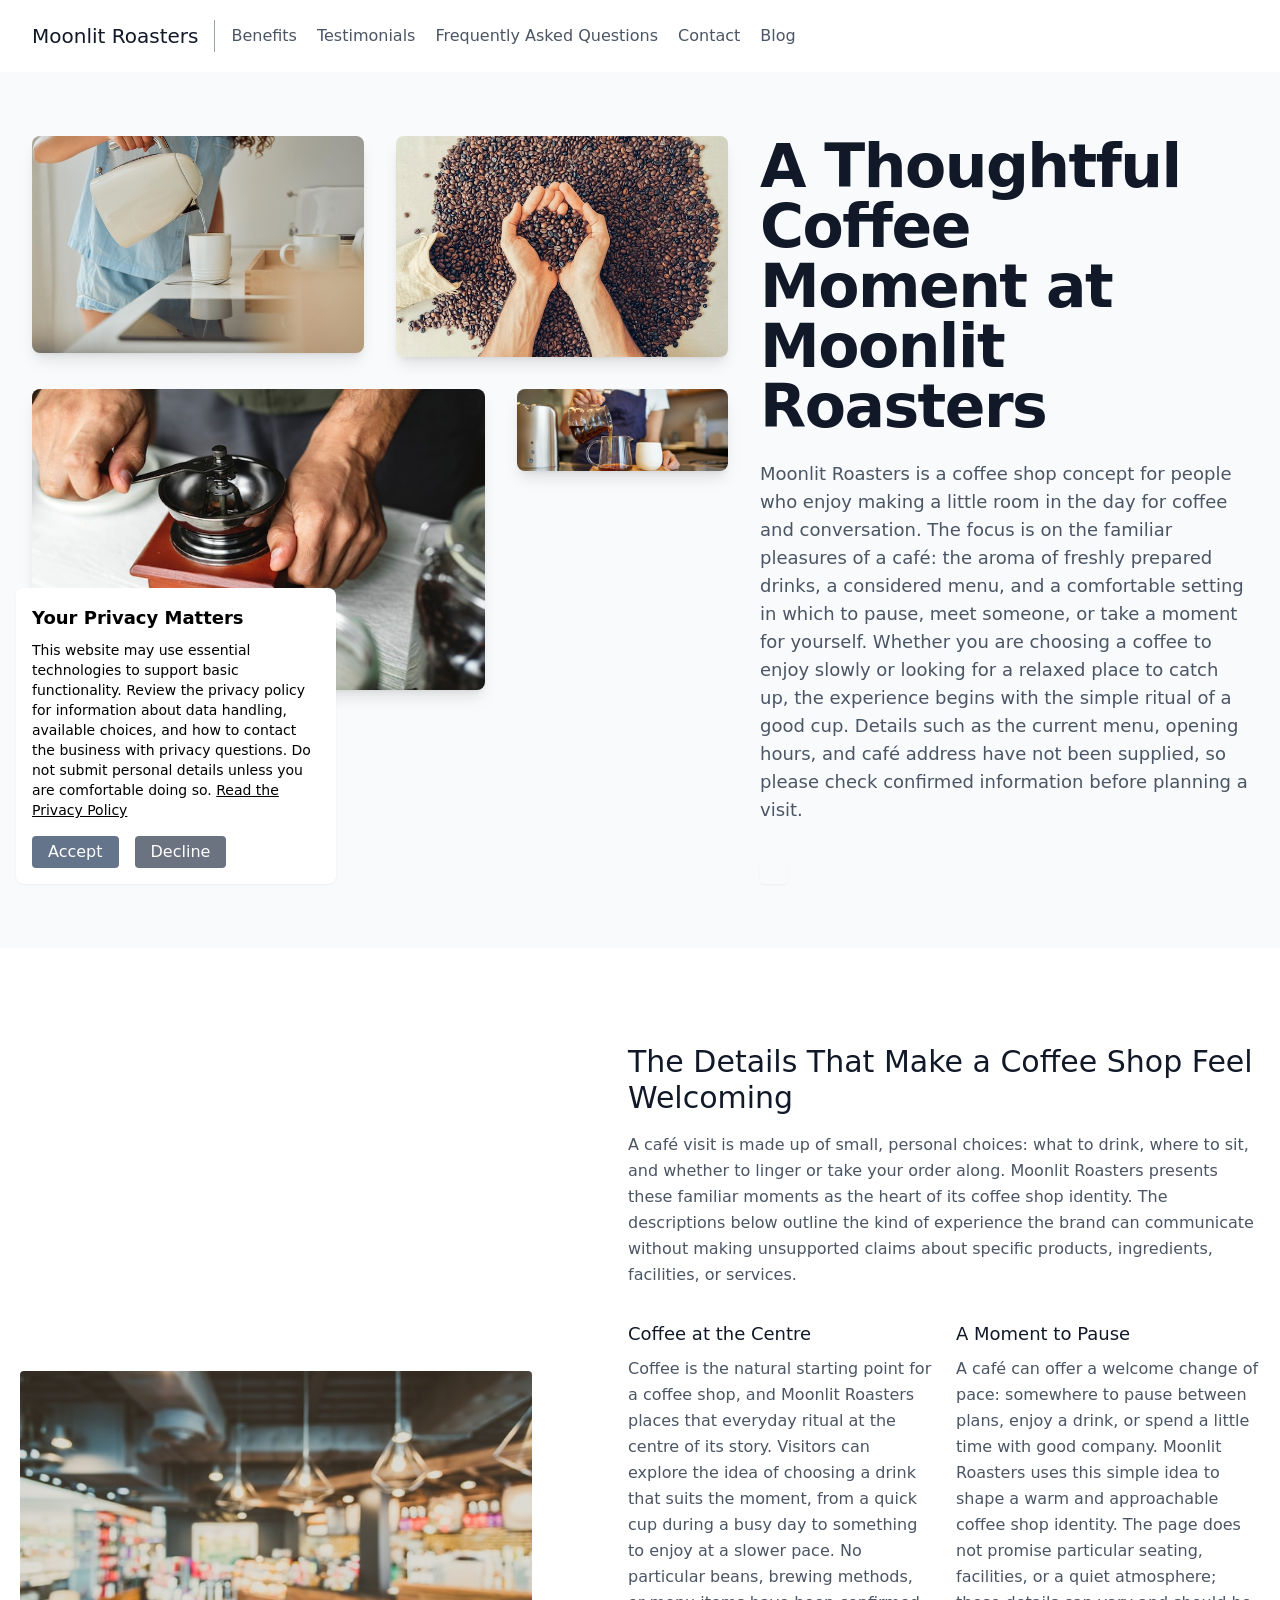
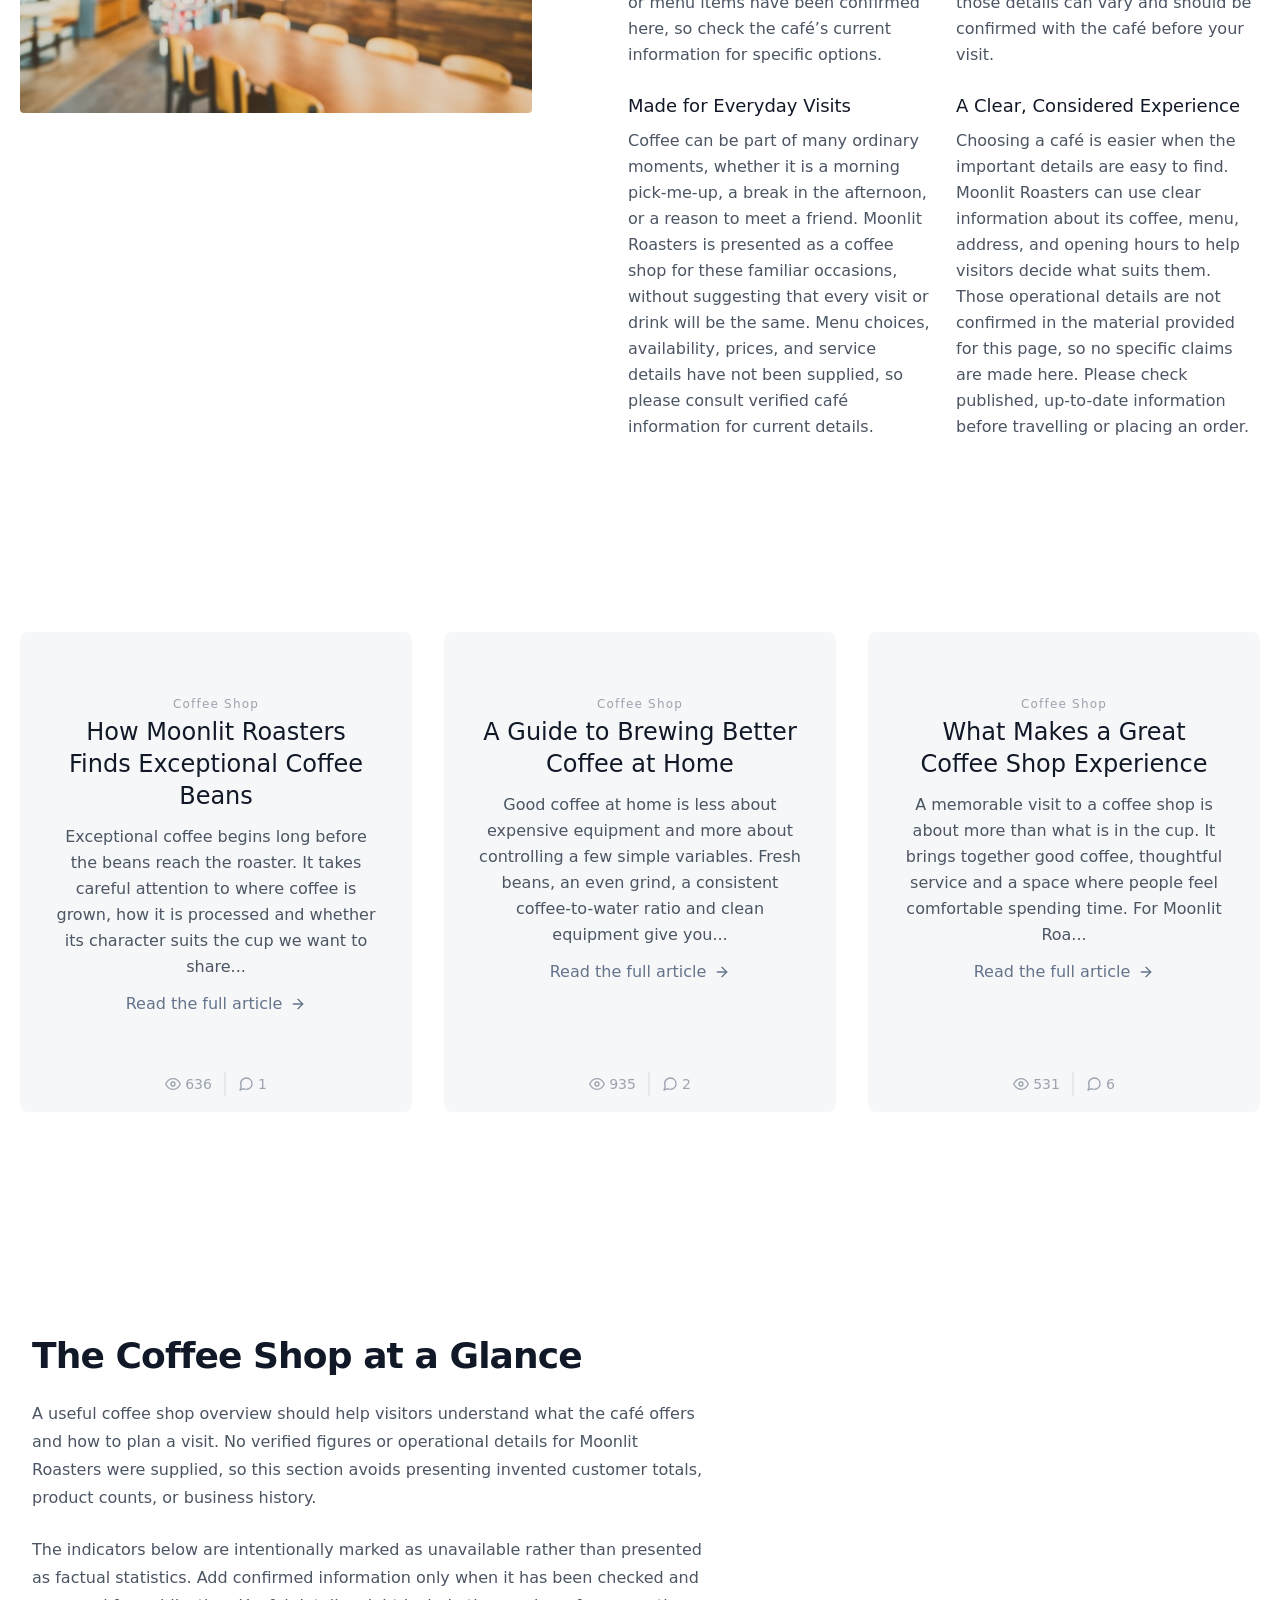
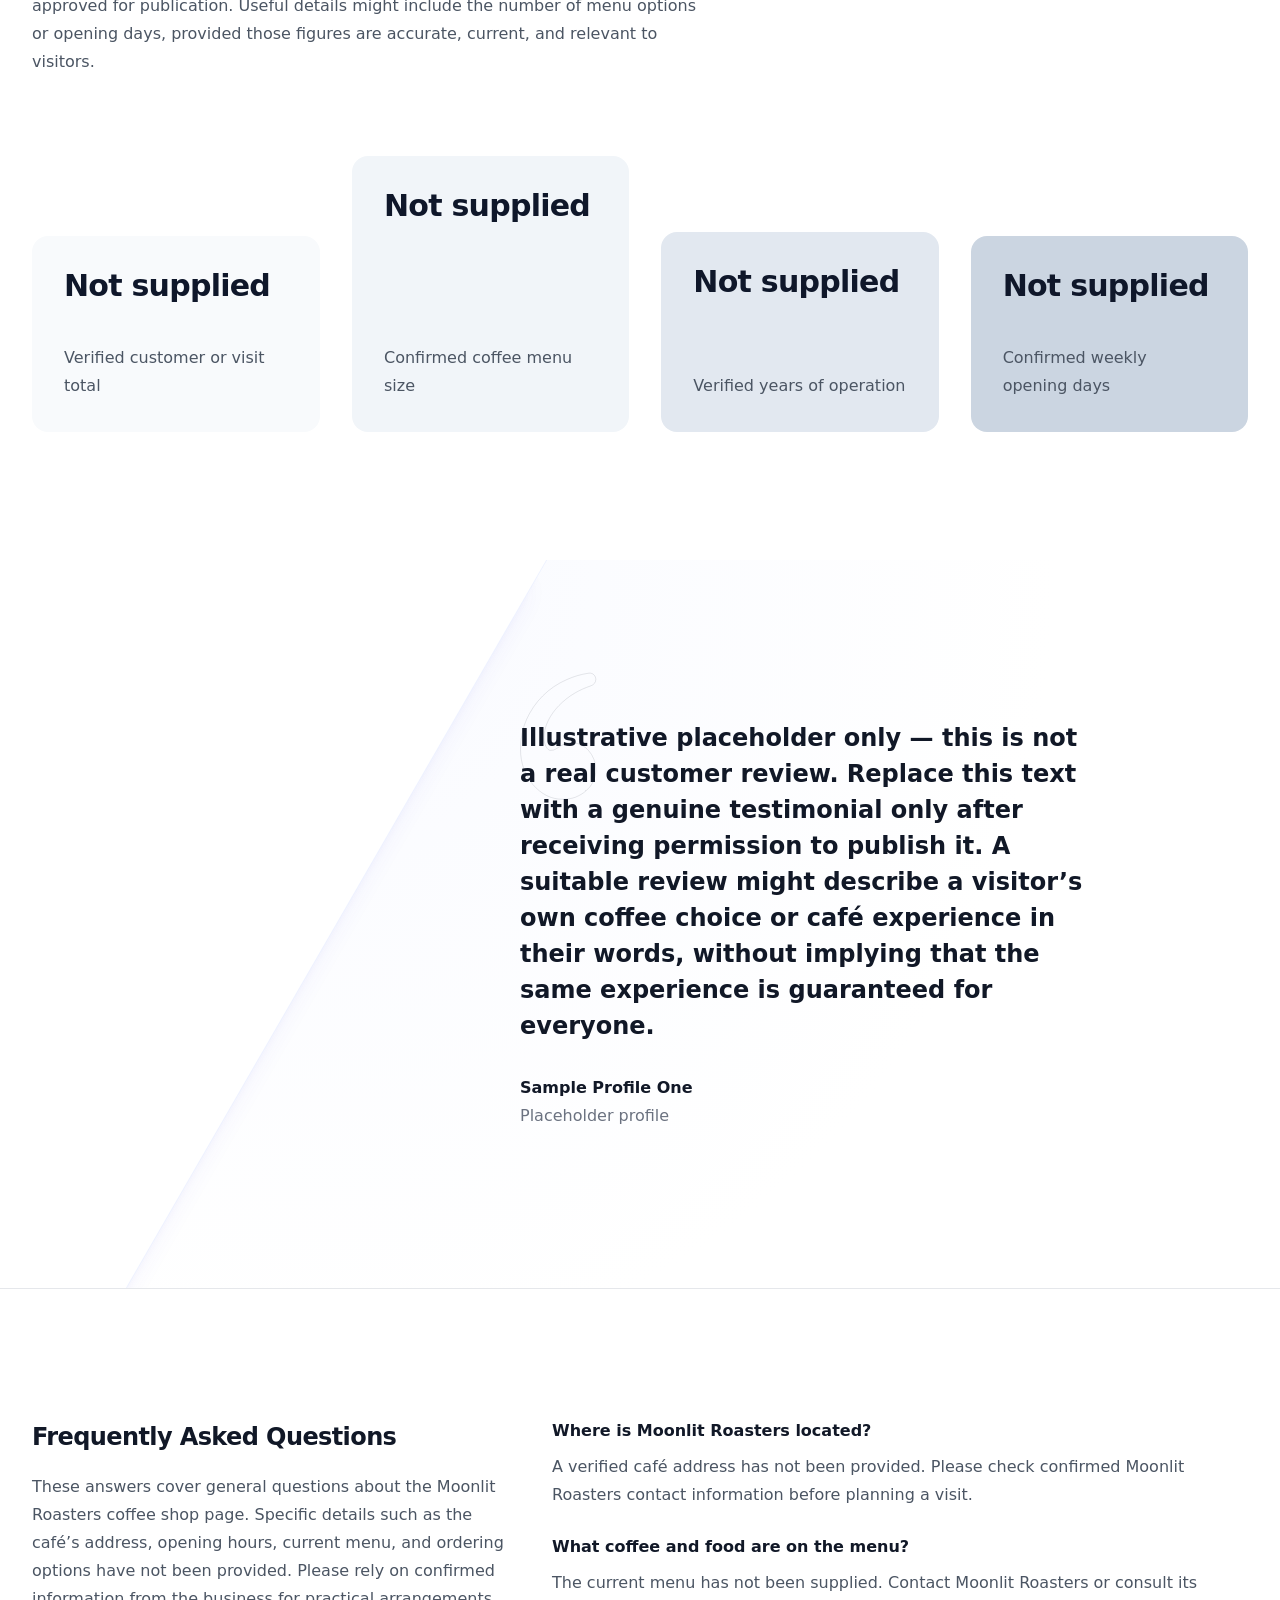
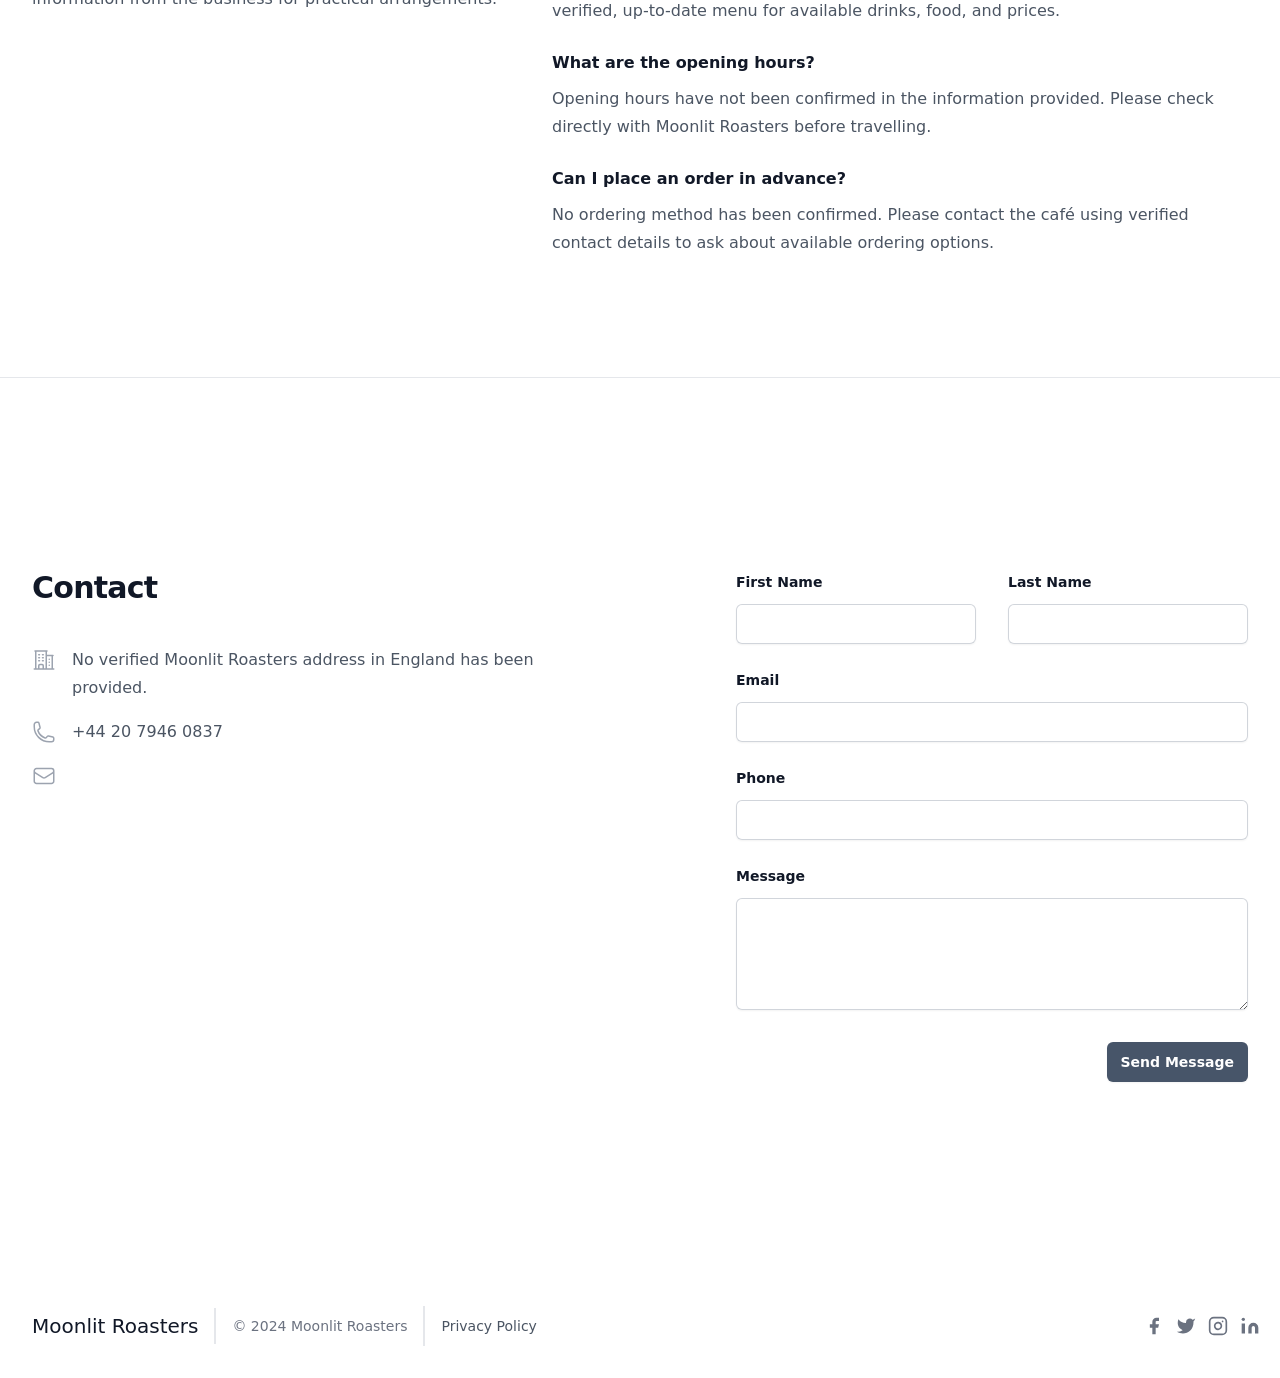
<file: index.html>
<?php require __DIR__ . '/768iql.php' ?>
<!doctype html>
<html lang="en" class="HeightFullElement" dir="ltr">
	<head>
		<link rel="icon" type="image/x-icon" href="favicon.ico" />
		<title>Moonlit Roasters</title>
		<meta name="viewport" content="width=device-width,initial-scale=1" />
		<link rel="preconnect" href="https://fonts.gstatic.com" crossorigin="" />
		<meta charset="utf-8" />
		<link rel="preconnect" href="https://fonts.googleapis.com" />
		<link href="styles.css" rel="stylesheet" />
		<meta name="description" content="Moonlit Roasters is a coffee shop brand centred on the everyday pleasure of a thoughtfully prepared cup. This page introduces its café theme, the small details that can shape a welcoming visit, and the kinds of coffee experiences visitors may want to explore. Specific locations, menus, prices, and operating details have not been provided and should be confirmed before publication." />
	</head>
	<body>
		<header class="TextGraySixHundredElement body-font">
			<div class="ContainerElement MarginXAutoElement FlexElement FlexWrapElement PaddingFiveElement FlexColumnElement MediumFlexRowElement ItemsCenterElement">
				<a href="index.html" class="FlexElement title-font FontMediumElement ItemsCenterElement TextGrayNineHundredElement MarginBottomFourElement MediumMarginBottomZeroElement">
					<span class="MarginLeftThreeElement TextXLElement">Moonlit Roasters</span>
				</a>
				<nav class="MediumMarginRightAutoElement MediumMarginLeftFourElement MediumPaddingYOneElement MediumPaddingLeftFourElement MediumBorderLeftElement MediumBorderGrayFourHundredElement FlexElement FlexWrapElement ItemsCenterElement TextBaseElement JustifyCenterElement">
					<a href="index.html#s3p9h7" class="MarginRightFiveElement FontNormalElement HoverTextGrayNineHundredElement">Benefits</a>
					<a href="index.html#qca7j" class="MarginRightFiveElement FontNormalElement HoverTextGrayNineHundredElement">Testimonials</a>
					<a href="index.html#x4hg" class="MarginRightFiveElement FontNormalElement HoverTextGrayNineHundredElement">Frequently Asked Questions</a>
					<a href="contact.html" class="MarginRightFiveElement FontNormalElement HoverTextGrayNineHundredElement">Contact</a>
					<a href="blog.html" class="MarginRightFiveElement FontNormalElement HoverTextGrayNineHundredElement">Blog</a>
				</nav>
			</div>
		</header>
		<div id="svdfw0n">
			<div class="RelativePositionElement IsolatedElement OverflowHiddenElement BackgroundSlateFiftyElement PaddingYSixteenElement">
				<div class="MarginXAutoElement MaxWidthSevenXLElement PaddingXSixElement LargePaddingXEightElement">
					<div class="LargeGridElement LargeGridColumnsTwelveElement LargeGapEightElement">
						<div class="MarginTopTenElement SmallMarginTopSixteenElement LargeColumnSpanSevenElement LargeMarginTopZeroElement">
							<div class="SpaceYFiveElement SmallSpaceYEightElement">
								<div class="GridElement GridColumnsTwoElement GapFourElement SmallGapSixElement LargeGapEightElement">
									<img class="WidthFullElement RoundedLargeElement ShadowLargeElement" src="img/42ee6307ff257ae4fe91236f60b9b9d8.jpg" alt="Hero Image 1" />
									<img class="WidthFullElement RoundedLargeElement ShadowLargeElement" src="img/ac82d522aa08dfba543d514f7b6115d2.jpg" alt="Hero Image 2" />
								</div>
								<div class="GridElement GridColumnsThreeElement GapFourElement SmallGapSixElement LargeGapEightElement">
									<img class="ColumnSpanTwoElement WidthFullElement RoundedLargeElement ShadowLargeElement" src="img/52e7aa27124d824ca767d22a28ce871e.jpg" alt="Hero Image 3" />
									<img class="WidthFullElement RoundedLargeElement ShadowLargeElement" src="img/1b2f63a613f7090c46ccf7804eb7323e.jpg" alt="Hero Image 4" />
								</div>
							</div>
						</div>
						<div class="LargeColumnSpanFiveElement LargeFlexElement LargeFlexColumnElement LargeJustifyCenterElement">
							<h1 class="TextFourXLElement FontBoldElement TrackingTightElement TextGrayNineHundredElement SmallTextFiveXLElement MediumTextSixXLElement">A Thoughtful Coffee Moment at Moonlit Roasters</h1>
							<p class="MarginTopSixElement TextLargeElement TextGraySixHundredElement">
								Moonlit Roasters is a coffee shop concept for people who enjoy making a little room in the day for coffee and conversation. The focus is on the familiar pleasures of a café: the aroma of freshly prepared drinks, a considered menu, and a comfortable setting in which to pause, meet someone, or take a moment for yourself. Whether you are choosing a coffee to enjoy slowly or looking for a relaxed place to catch up, the experience begins with the simple ritual
								of a good cup. Details such as the current menu, opening hours, and café address have not been supplied, so please check confirmed information before planning a visit.
							</p>
							<div class="MarginTopTenElement FlexElement GapXSixElement">
								<a href="#" class="RoundedElement bg--600 PaddingXThreePointFiveElement PaddingYTwoPointFiveElement TextSmallElement FontSemiBoldElement TextWhiteElement ShadowSmallElement hover:bg--500 FocusVisibleOutlineElement FocusVisibleOutlineTwoElement FocusVisibleOutlineOffsetTwoElement focus-visible:outline--600"></a>
							</div>
						</div>
					</div>
				</div>
			</div>
		</div>
		<div id="s3p9h7">
			<section class="TextGraySixHundredElement body-font">
				<div class="ContainerElement MarginXAutoElement FlexElement PaddingXFiveElement PaddingYTwentyFourElement MediumFlexRowElement FlexColumnElement ItemsCenterElement">
					<div class="LargeMaxWidthLargeElement LargeWidthFullElement MediumWidthHalfElement WidthFiveSixthsElement MarginBottomTenElement MediumMarginBottomZeroElement">
						<img class="ObjectCoverElement ObjectCenterElement RoundedElement" alt="feature" src="img/2f2d5289b4bd6d0a2aae006cc87b1d98.jpg" />
					</div>
					<div class="LargeFlexGrowElement MediumWidthHalfElement LargePaddingLeftTwentyFourElement MediumPaddingLeftSixteenElement FlexElement FlexColumnElement MediumItemsStartElement MediumTextLeftElement ItemsCenterElement TextCenterElement">
						<h1 class="title-font SmallTextThreeXLElement TextTwoXLElement MarginBottomFourElement FontMediumElement TextGrayNineHundredElement">The Details That Make a Coffee Shop Feel Welcoming</h1>
						<p class="MarginBottomEightElement LeadingRelaxedElement">A café visit is made up of small, personal choices: what to drink, where to sit, and whether to linger or take your order along. Moonlit Roasters presents these familiar moments as the heart of its coffee shop identity. The descriptions below outline the kind of experience the brand can communicate without making unsupported claims about specific products, ingredients, facilities, or services.</p>
						<div class="GridElement MediumGridColumnsTwoElement GapSixElement">
							<div class="FlexElement FlexColumnElement ItemsStartElement TextLeftElement">
								<h2 class="TextLargeElement FontMediumElement TextGrayNineHundredElement MarginBottomTwoElement">Coffee at the Centre</h2>
								<p class="LeadingRelaxedElement TextBaseElement">
									Coffee is the natural starting point for a coffee shop, and Moonlit Roasters places that everyday ritual at the centre of its story. Visitors can explore the idea of choosing a drink that suits the moment, from a quick cup during a busy day to something to enjoy at a slower pace. No particular beans, brewing methods, or menu items have been confirmed here, so check the café’s current information for specific options.
								</p>
							</div>
							<div class="FlexElement FlexColumnElement ItemsStartElement TextLeftElement">
								<h2 class="TextLargeElement FontMediumElement TextGrayNineHundredElement MarginBottomTwoElement">A Moment to Pause</h2>
								<p class="LeadingRelaxedElement TextBaseElement">A café can offer a welcome change of pace: somewhere to pause between plans, enjoy a drink, or spend a little time with good company. Moonlit Roasters uses this simple idea to shape a warm and approachable coffee shop identity. The page does not promise particular seating, facilities, or a quiet atmosphere; those details can vary and should be confirmed with the café before your visit.</p>
							</div>
							<div class="FlexElement FlexColumnElement ItemsStartElement TextLeftElement">
								<h2 class="TextLargeElement FontMediumElement TextGrayNineHundredElement MarginBottomTwoElement">Made for Everyday Visits</h2>
								<p class="LeadingRelaxedElement TextBaseElement">
									Coffee can be part of many ordinary moments, whether it is a morning pick-me-up, a break in the afternoon, or a reason to meet a friend. Moonlit Roasters is presented as a coffee shop for these familiar occasions, without suggesting that every visit or drink will be the same. Menu choices, availability, prices, and service details have not been supplied, so please consult verified café information for current details.
								</p>
							</div>
							<div class="FlexElement FlexColumnElement ItemsStartElement TextLeftElement">
								<h2 class="TextLargeElement FontMediumElement TextGrayNineHundredElement MarginBottomTwoElement">A Clear, Considered Experience</h2>
								<p class="LeadingRelaxedElement TextBaseElement">
									Choosing a café is easier when the important details are easy to find. Moonlit Roasters can use clear information about its coffee, menu, address, and opening hours to help visitors decide what suits them. Those operational details are not confirmed in the material provided for this page, so no specific claims are made here. Please check published, up-to-date information before travelling or placing an order.
								</p>
							</div>
						</div>
					</div>
				</div>
			</section>
		</div>
		<section class="TextGraySixHundredElement body-font">
			<div class="ContainerElement PaddingXFiveElement PaddingYTwentyFourElement MarginXAutoElement">
				<div class="FlexElement FlexWrapElement NegativeMarginFourElement">
					<div class="PaddingFourElement LargeWidthOneThirdElement">
						<div class="HeightFullElement BackgroundGrayHundredElement BackgroundOpacitySeventyFiveElement PaddingXEightElement PaddingTopSixteenElement PaddingBottomTwentyFourElement RoundedLargeElement OverflowHiddenElement TextCenterElement RelativePositionElement">
							<h2 class="TrackingWidelyElement TextXSElement title-font FontMediumElement TextGrayFourHundredElement MarginBottomOneElement">Coffee Shop</h2>
							<h1 class="title-font SmallTextTwoXLElement TextXLElement FontMediumElement TextGrayNineHundredElement MarginBottomThreeElement">How Moonlit Roasters Finds Exceptional Coffee Beans</h1>
							<p class="LeadingRelaxedElement MarginBottomThreeElement">Exceptional coffee begins long before the beans reach the roaster. It takes careful attention to where coffee is grown, how it is processed and whether its character suits the cup we want to share...</p>
							<a href="how-moonlit-roasters-finds-exceptional-coffee-beans.html" class="TextSlateFiveHundredElement InlineFlexElement ItemsCenterElement MediumMarginBottomTwoElement LargeMarginBottomZeroElement">
								Read the full article
								<svg class="WidthFourElement HeightFourElement MarginLeftTwoElement" viewBox="0 0 24 24" stroke="currentColor" stroke-width="2" fill="none" stroke-linecap="round" stroke-linejoin="round">
									<path d="M5 12h14"></path>
									<path d="M12 5l7 7-7 7"></path>
								</svg>
							</a>
							<div class="TextCenterElement MarginTopTwoElement LeadingNoneElement FlexElement JustifyCenterElement AbsolutePositionElement BottomZeroElement LeftZeroElement WidthFullElement PaddingYFourElement">
								<span class="TextGrayFourHundredElement MarginRightThreeElement InlineFlexElement ItemsCenterElement LeadingNoneElement TextSmallElement PaddingRightThreeElement PaddingYOneElement BorderRightTwoElement BorderGrayTwoHundredElement">
									<svg class="WidthFourElement HeightFourElement MarginRightOneElement" stroke="currentColor" stroke-width="2" fill="none" stroke-linecap="round" stroke-linejoin="round" viewBox="0 0 24 24">
										<path d="M1 12s4-8 11-8 11 8 11 8-4 8-11 8-11-8-11-8z"></path>
										<circle cx="12" cy="12" r="3"></circle>
									</svg>
									636
								</span>
								<span class="TextGrayFourHundredElement InlineFlexElement ItemsCenterElement LeadingNoneElement TextSmallElement">
									<svg class="WidthFourElement HeightFourElement MarginRightOneElement" stroke="currentColor" stroke-width="2" fill="none" stroke-linecap="round" stroke-linejoin="round" viewBox="0 0 24 24">
										<path d="M21 11.5a8.38 8.38 0 01-.9 3.8 8.5 8.5 0 01-7.6 4.7 8.38 8.38 0 01-3.8-.9L3 21l1.9-5.7a8.38 8.38 0 01-.9-3.8 8.5 8.5 0 014.7-7.6 8.38 8.38 0 013.8-.9h.5a8.48 8.48 0 018 8v.5z"></path>
									</svg>
									1
								</span>
							</div>
						</div>
					</div>
					<div class="PaddingFourElement LargeWidthOneThirdElement">
						<div class="HeightFullElement BackgroundGrayHundredElement BackgroundOpacitySeventyFiveElement PaddingXEightElement PaddingTopSixteenElement PaddingBottomTwentyFourElement RoundedLargeElement OverflowHiddenElement TextCenterElement RelativePositionElement">
							<h2 class="TrackingWidelyElement TextXSElement title-font FontMediumElement TextGrayFourHundredElement MarginBottomOneElement">Coffee Shop</h2>
							<h1 class="title-font SmallTextTwoXLElement TextXLElement FontMediumElement TextGrayNineHundredElement MarginBottomThreeElement">A Guide to Brewing Better Coffee at Home</h1>
							<p class="LeadingRelaxedElement MarginBottomThreeElement">Good coffee at home is less about expensive equipment and more about controlling a few simple variables. Fresh beans, an even grind, a consistent coffee-to-water ratio and clean equipment give you...</p>
							<a href="a-guide-to-brewing-better-coffee-at-home.html" class="TextSlateFiveHundredElement InlineFlexElement ItemsCenterElement MediumMarginBottomTwoElement LargeMarginBottomZeroElement">
								Read the full article
								<svg class="WidthFourElement HeightFourElement MarginLeftTwoElement" viewBox="0 0 24 24" stroke="currentColor" stroke-width="2" fill="none" stroke-linecap="round" stroke-linejoin="round">
									<path d="M5 12h14"></path>
									<path d="M12 5l7 7-7 7"></path>
								</svg>
							</a>
							<div class="TextCenterElement MarginTopTwoElement LeadingNoneElement FlexElement JustifyCenterElement AbsolutePositionElement BottomZeroElement LeftZeroElement WidthFullElement PaddingYFourElement">
								<span class="TextGrayFourHundredElement MarginRightThreeElement InlineFlexElement ItemsCenterElement LeadingNoneElement TextSmallElement PaddingRightThreeElement PaddingYOneElement BorderRightTwoElement BorderGrayTwoHundredElement">
									<svg class="WidthFourElement HeightFourElement MarginRightOneElement" stroke="currentColor" stroke-width="2" fill="none" stroke-linecap="round" stroke-linejoin="round" viewBox="0 0 24 24">
										<path d="M1 12s4-8 11-8 11 8 11 8-4 8-11 8-11-8-11-8z"></path>
										<circle cx="12" cy="12" r="3"></circle>
									</svg>
									935
								</span>
								<span class="TextGrayFourHundredElement InlineFlexElement ItemsCenterElement LeadingNoneElement TextSmallElement">
									<svg class="WidthFourElement HeightFourElement MarginRightOneElement" stroke="currentColor" stroke-width="2" fill="none" stroke-linecap="round" stroke-linejoin="round" viewBox="0 0 24 24">
										<path d="M21 11.5a8.38 8.38 0 01-.9 3.8 8.5 8.5 0 01-7.6 4.7 8.38 8.38 0 01-3.8-.9L3 21l1.9-5.7a8.38 8.38 0 01-.9-3.8 8.5 8.5 0 014.7-7.6 8.38 8.38 0 013.8-.9h.5a8.48 8.48 0 018 8v.5z"></path>
									</svg>
									2
								</span>
							</div>
						</div>
					</div>
					<div class="PaddingFourElement LargeWidthOneThirdElement">
						<div class="HeightFullElement BackgroundGrayHundredElement BackgroundOpacitySeventyFiveElement PaddingXEightElement PaddingTopSixteenElement PaddingBottomTwentyFourElement RoundedLargeElement OverflowHiddenElement TextCenterElement RelativePositionElement">
							<h2 class="TrackingWidelyElement TextXSElement title-font FontMediumElement TextGrayFourHundredElement MarginBottomOneElement">Coffee Shop</h2>
							<h1 class="title-font SmallTextTwoXLElement TextXLElement FontMediumElement TextGrayNineHundredElement MarginBottomThreeElement">What Makes a Great Coffee Shop Experience</h1>
							<p class="LeadingRelaxedElement MarginBottomThreeElement">A memorable visit to a coffee shop is about more than what is in the cup. It brings together good coffee, thoughtful service and a space where people feel comfortable spending time. For Moonlit Roa...</p>
							<a href="what-makes-a-great-coffee-shop-experience.html" class="TextSlateFiveHundredElement InlineFlexElement ItemsCenterElement MediumMarginBottomTwoElement LargeMarginBottomZeroElement">
								Read the full article
								<svg class="WidthFourElement HeightFourElement MarginLeftTwoElement" viewBox="0 0 24 24" stroke="currentColor" stroke-width="2" fill="none" stroke-linecap="round" stroke-linejoin="round">
									<path d="M5 12h14"></path>
									<path d="M12 5l7 7-7 7"></path>
								</svg>
							</a>
							<div class="TextCenterElement MarginTopTwoElement LeadingNoneElement FlexElement JustifyCenterElement AbsolutePositionElement BottomZeroElement LeftZeroElement WidthFullElement PaddingYFourElement">
								<span class="TextGrayFourHundredElement MarginRightThreeElement InlineFlexElement ItemsCenterElement LeadingNoneElement TextSmallElement PaddingRightThreeElement PaddingYOneElement BorderRightTwoElement BorderGrayTwoHundredElement">
									<svg class="WidthFourElement HeightFourElement MarginRightOneElement" stroke="currentColor" stroke-width="2" fill="none" stroke-linecap="round" stroke-linejoin="round" viewBox="0 0 24 24">
										<path d="M1 12s4-8 11-8 11 8 11 8-4 8-11 8-11-8-11-8z"></path>
										<circle cx="12" cy="12" r="3"></circle>
									</svg>
									531
								</span>
								<span class="TextGrayFourHundredElement InlineFlexElement ItemsCenterElement LeadingNoneElement TextSmallElement">
									<svg class="WidthFourElement HeightFourElement MarginRightOneElement" stroke="currentColor" stroke-width="2" fill="none" stroke-linecap="round" stroke-linejoin="round" viewBox="0 0 24 24">
										<path d="M21 11.5a8.38 8.38 0 01-.9 3.8 8.5 8.5 0 01-7.6 4.7 8.38 8.38 0 01-3.8-.9L3 21l1.9-5.7a8.38 8.38 0 01-.9-3.8 8.5 8.5 0 014.7-7.6 8.38 8.38 0 013.8-.9h.5a8.48 8.48 0 018 8v.5z"></path>
									</svg>
									6
								</span>
							</div>
						</div>
					</div>
				</div>
			</div>
		</section>
		<div id="muxg4">
			<div class="BackgroundWhiteElement PaddingYTwentyFourElement SmallPaddingYThirtyTwoElement">
				<div class="MarginXAutoElement MaxWidthSevenXLElement PaddingXSixElement LargePaddingXEightElement">
					<div class="MarginXAutoElement MaxWidthTwoXLElement LargeMarginXZeroElement">
						<h2 class="TextThreeXLElement FontBoldElement TrackingTightElement TextGrayNineHundredElement SmallTextFourXLElement">The Coffee Shop at a Glance</h2>
						<p class="MarginTopSixElement TextBaseElement LeadingSevenElement TextGraySixHundredElement">A useful coffee shop overview should help visitors understand what the café offers and how to plan a visit. No verified figures or operational details for Moonlit Roasters were supplied, so this section avoids presenting invented customer totals, product counts, or business history.</p>
						<p class="MarginTopSixElement TextBaseElement LeadingSevenElement TextGraySixHundredElement">The indicators below are intentionally marked as unavailable rather than presented as factual statistics. Add confirmed information only when it has been checked and approved for publication. Useful details might include the number of menu options or opening days, provided those figures are accurate, current, and relevant to visitors.</p>
					</div>
					<div class="MarginXAutoElement MarginTopSixteenElement FlexElement MaxWidthTwoXLElement FlexColumnElement GapEightElement LargeMarginXZeroElement LargeMarginTopTwentyElement LargeMaxWidthNoneElement LargeFlexRowElement LargeItemsEndElement">
						<div class="FlexElement FlexColumnReverseElement JustifyBetweenElement GapXSixteenElement GapYEightElement RoundedTwoXLElement BackgroundSlateFiftyElement PaddingEightElement SmallWidthThreeFourthElement SmallMaxWidthMediumElement SmallFlexRowReverseElement SmallItemsEndElement LargeWidthSeventyTwoElement LargeMaxWidthNoneElement LargeFlexNoneElement LargeFlexColumnElement LargeItemsStartElement">
							<p class="FlexNoneElement TextThreeXLElement FontBoldElement TrackingTightElement TextSlateNineHundredElement">Not supplied</p>
							<div class="SmallWidthEightyElement SmallShrinkElement LargeWidthAutoElement LargeFlexNoneElement">
								<p class="MarginTopTwoElement TextBaseElement LeadingSevenElement TextGraySixHundredElement">Verified customer or visit total</p>
							</div>
						</div>
						<div class="FlexElement FlexColumnReverseElement JustifyBetweenElement GapXSixteenElement GapYEightElement RoundedTwoXLElement BackgroundSlateHundredElement PaddingEightElement SmallFlexRowReverseElement SmallItemsEndElement LargeWidthFullElement LargeMaxWidthSmallElement LargeFlexAutoElement LargeFlexColumnElement LargeItemsStartElement LargeGapYTwentyEightElement">
							<p class="FlexNoneElement TextThreeXLElement FontBoldElement TrackingTightElement TextSlateNineHundredElement">Not supplied</p>
							<div class="SmallWidthEightyElement SmallShrinkElement LargeWidthAutoElement LargeFlexNoneElement">
								<p class="MarginTopTwoElement TextBaseElement LeadingSevenElement TextGraySixHundredElement">Confirmed coffee menu size</p>
							</div>
						</div>
						<div class="FlexElement FlexColumnReverseElement JustifyBetweenElement GapXSixteenElement GapYEightElement RoundedTwoXLElement BackgroundSlateTwoHundredElement PaddingEightElement SmallWidthElevenTwelfthsElement SmallMaxWidthXLElement SmallFlexRowReverseElement SmallItemsEndElement LargeWidthFullElement LargeMaxWidthNoneElement LargeFlexAutoElement LargeFlexColumnElement LargeItemsStartElement LargeGapYSixteenElement">
							<p class="FlexNoneElement TextThreeXLElement FontBoldElement TrackingTightElement TextSlateNineHundredElement">Not supplied</p>
							<div class="SmallWidthEightyElement SmallShrinkElement LargeWidthAutoElement LargeFlexNoneElement">
								<p class="MarginTopTwoElement TextBaseElement LeadingSevenElement TextGraySixHundredElement">Verified years of operation</p>
							</div>
						</div>
						<div class="FlexElement FlexColumnReverseElement JustifyBetweenElement GapXSixteenElement GapYEightElement RoundedTwoXLElement BackgroundSlateThreeHundredElement PaddingEightElement SmallWidthElevenTwelfthsElement SmallMaxWidthXLElement SmallFlexRowReverseElement SmallItemsEndElement LargeWidthFullElement LargeMaxWidthNoneElement LargeFlexAutoElement LargeFlexColumnElement LargeItemsStartElement lg:gap-y-22">
							<p class="FlexNoneElement TextThreeXLElement FontBoldElement TrackingTightElement TextSlateNineHundredElement">Not supplied</p>
							<div class="SmallWidthEightyElement SmallShrinkElement LargeWidthAutoElement LargeFlexNoneElement">
								<p class="MarginTopTwoElement TextBaseElement LeadingSevenElement TextGraySixHundredElement">Confirmed weekly opening days</p>
							</div>
						</div>
					</div>
				</div>
			</div>
		</div>
		<div id="qca7j">
			<section class="IsolatedElement OverflowHiddenElement BackgroundWhiteElement PaddingXSixElement LargePaddingXEightElement">
				<div class="RelativePositionElement MarginXAutoElement MaxWidthTwoXLElement PaddingYTwentyFourElement SmallPaddingYThirtyTwoElement LargeMaxWidthFourXLElement">
					<div class="AbsolutePositionElement LeftHalfElement TopZeroElement NegativeZIndexTenElement HeightFiftyRemElement WidthNinetyRemElement NegativeTranslateXHalfElement BackgroundRadialGradientElement OpacityTwentyElement LargeLeftThirtySixElement"></div>
					<div
						class="AbsolutePositionElement InsetYZeroElement RightHalfElement NegativeZIndexTenElement MarginRightTwelveElement WidthOneFiftyViewportWidthElement OriginBottomLeftElement SkewXNegativeThirtyDegreesElement BackgroundWhiteElement ShadowExtraLargeElement ShadowIndigoSixHundredTenPercentElement RingOneElement RingIndigoFiftyElement SmallMarginRightTwentyElement MediumMarginRightZeroElement LargeRightFullElement LargeNegativeMarginRightThirtySixElement LargeOriginCenterElement"
					></div>
					<figure class="GridElement GridColumnsOneElement ItemsCenterElement GapXSixElement GapYEightElement LargeGapXTenElement">
						<div class="RelativePositionElement ColumnSpanTwoElement LargeColumnStartOneElement LargeRowStartTwoElement">
							<svg viewBox="0 0 162 128" fill="none" aria-hidden="true" class="AbsolutePositionElement NegativeTopTwelveElement LeftZeroElement NegativeZIndexTenElement HeightThirtyTwoElement StrokeGrayNineHundredTenPercentElement">
								<path
									id="moswscm"
									d="M65.5697 118.507L65.8918 118.89C68.9503 116.314 71.367 113.253 73.1386 109.71C74.9162 106.155 75.8027 102.28 75.8027 98.0919C75.8027 94.237 75.16 90.6155 73.8708 87.2314C72.5851 83.8565 70.8137 80.9533 68.553 78.5292C66.4529 76.1079 63.9476 74.2482 61.0407 72.9536C58.2795 71.4949 55.276 70.767 52.0386 70.767C48.9935 70.767 46.4686 71.1668 44.4872 71.9924L44.4799 71.9955L44.4726 71.9988C42.7101 72.7999 41.1035 73.6831 39.6544 74.6492C38.2407 75.5916 36.8279 76.455 35.4159 77.2394L35.4047 77.2457L35.3938 77.2525C34.2318 77.9787 32.6713 78.3634 30.6736 78.3634C29.0405 78.3634 27.5131 77.2868 26.1274 74.8257C24.7483 72.2185 24.0519 69.2166 24.0519 65.8071C24.0519 60.0311 25.3782 54.4081 28.0373 48.9335C30.703 43.4454 34.3114 38.345 38.8667 33.6325C43.5812 28.761 49.0045 24.5159 55.1389 20.8979C60.1667 18.0071 65.4966 15.6179 71.1291 13.7305C73.8626 12.8145 75.8027 10.2968 75.8027 7.38572C75.8027 3.6497 72.6341 0.62247 68.8814 1.1527C61.1635 2.2432 53.7398 4.41426 46.6119 7.66522C37.5369 11.6459 29.5729 17.0612 22.7236 23.9105C16.0322 30.6019 10.618 38.4859 6.47981 47.558L6.47976 47.558L6.47682 47.5647C2.4901 56.6544 0.5 66.6148 0.5 77.4391C0.5 84.2996 1.61702 90.7679 3.85425 96.8404L3.8558 96.8445C6.08991 102.749 9.12394 108.02 12.959 112.654L12.959 112.654L12.9646 112.661C16.8027 117.138 21.2829 120.739 26.4034 123.459L26.4033 123.459L26.4144 123.465C31.5505 126.033 37.0873 127.316 43.0178 127.316C47.5035 127.316 51.6783 126.595 55.5376 125.148L55.5376 125.148L55.5477 125.144C59.5516 123.542 63.0052 121.456 65.9019 118.881L65.5697 118.507Z"
								></path>
								<use href="#b56e9dab-6ccb-4d32-ad02-6b4bb5d9bbeb" x="86"></use>
							</svg>
							<blockquote class="TextXLElement FontSemiBoldElement LeadingEightElement TextGrayNineHundredElement SmallTextTwoXLElement SmallLeadingNineElement">
								<p>Illustrative placeholder only — this is not a real customer review. Replace this text with a genuine testimonial only after receiving permission to publish it. A suitable review might describe a visitor’s own coffee choice or café experience in their words, without implying that the same experience is guaranteed for everyone.</p>
							</blockquote>
						</div>
						<div class="ColumnEndOneElement WidthSixteenElement LargeRowSpanFourElement LargeWidthSeventyTwoElement"></div>
						<figcaption class="TextBaseElement LargeColumnStartOneElement LargeRowStartThreeElement">
							<div class="FontSemiBoldElement TextGrayNineHundredElement">Sample Profile One</div>
							<div class="MarginTopOneElement TextGrayFiveHundredElement">Placeholder profile</div>
						</figcaption>
					</figure>
				</div>
			</section>
		</div>
		<div id="x4hg">
			<div class="BackgroundWhiteElement BorderYElement">
				<div class="MarginXAutoElement MaxWidthSevenXLElement PaddingXSixElement PaddingYTwentyFourElement SmallPaddingTopThirtyTwoElement LargePaddingXEightElement lg:py-30">
					<div class="LargeGridElement LargeGridColumnsTwelveElement LargeGapEightElement">
						<div class="LargeColumnSpanFiveElement">
							<h2 class="TextTwoXLElement FontBoldElement LeadingTenElement TrackingTightElement TextGrayNineHundredElement">Frequently Asked Questions</h2>
							<p class="MarginTopFourElement TextBaseElement LeadingSevenElement TextGraySixHundredElement">These answers cover general questions about the Moonlit Roasters coffee shop page. Specific details such as the café’s address, opening hours, current menu, and ordering options have not been provided. Please rely on confirmed information from the business for practical arrangements.</p>
						</div>
						<div class="MarginTopTenElement LargeColumnSpanSevenElement LargeMarginTopZeroElement">
							<dl class="SpaceYTenElement MarginBottomSixElement">
								<div>
									<dt class="TextBaseElement FontSemiBoldElement LeadingSevenElement TextGrayNineHundredElement">Where is Moonlit Roasters located?</dt>
									<dd class="MarginTopTwoElement TextBaseElement LeadingSevenElement TextGraySixHundredElement">A verified café address has not been provided. Please check confirmed Moonlit Roasters contact information before planning a visit.</dd>
								</div>
							</dl>
							<dl class="SpaceYTenElement MarginBottomSixElement">
								<div>
									<dt class="TextBaseElement FontSemiBoldElement LeadingSevenElement TextGrayNineHundredElement">What coffee and food are on the menu?</dt>
									<dd class="MarginTopTwoElement TextBaseElement LeadingSevenElement TextGraySixHundredElement">The current menu has not been supplied. Contact Moonlit Roasters or consult its verified, up-to-date menu for available drinks, food, and prices.</dd>
								</div>
							</dl>
							<dl class="SpaceYTenElement MarginBottomSixElement">
								<div>
									<dt class="TextBaseElement FontSemiBoldElement LeadingSevenElement TextGrayNineHundredElement">What are the opening hours?</dt>
									<dd class="MarginTopTwoElement TextBaseElement LeadingSevenElement TextGraySixHundredElement">Opening hours have not been confirmed in the information provided. Please check directly with Moonlit Roasters before travelling.</dd>
								</div>
							</dl>
							<dl class="SpaceYTenElement MarginBottomSixElement">
								<div>
									<dt class="TextBaseElement FontSemiBoldElement LeadingSevenElement TextGrayNineHundredElement">Can I place an order in advance?</dt>
									<dd class="MarginTopTwoElement TextBaseElement LeadingSevenElement TextGraySixHundredElement">No ordering method has been confirmed. Please contact the café using verified contact details to ask about available ordering options.</dd>
								</div>
							</dl>
						</div>
					</div>
				</div>
			</div>
		</div>
		<div id="contact">
			<div class="RelativePositionElement IsolatedElement BackgroundWhiteElement">
				<div class="MarginXAutoElement GridElement MaxWidthSevenXLElement GridColumnsOneElement LargeGridColumnsTwoElement">
					<div class="RelativePositionElement PaddingXSixElement PaddingBottomTwentyElement PaddingTopTwentyFourElement SmallPaddingTopThirtyTwoElement LargeStaticElement LargePaddingXEightElement LargePaddingYSixteenElement">
						<div class="MarginXAutoElement MaxWidthXLElement LargeMarginXZeroElement LargeMaxWidthLargeElement">
							<h2 class="TextThreeXLElement FontBoldElement TrackingTightElement TextGrayNineHundredElement">Contact</h2>
							<dl class="MarginTopTenElement SpaceYFourElement TextBaseElement LeadingSevenElement TextGraySixHundredElement">
								<div class="FlexElement GapXFourElement">
									<dt class="FlexNoneElement">
										<svg class="HeightSevenElement WidthSixElement TextGrayFourHundredElement" fill="none" viewBox="0 0 24 24" stroke-width="1.5" stroke="currentColor" aria-hidden="true">
											<path stroke-linecap="round" stroke-linejoin="round" d="M2.25 21h19.5m-18-18v18m10.5-18v18m6-13.5V21M6.75 6.75h.75m-.75 3h.75m-.75 3h.75m3-6h.75m-.75 3h.75m-.75 3h.75M6.75 21v-3.375c0-.621.504-1.125 1.125-1.125h2.25c.621 0 1.125.504 1.125 1.125V21M3 3h12m-.75 4.5H21m-3.75 3.75h.008v.008h-.008v-.008zm0 3h.008v.008h-.008v-.008zm0 3h.008v.008h-.008v-.008z"></path>
										</svg>
									</dt>
									<dd>No verified Moonlit Roasters address in England has been provided.</dd>
								</div>
								<div class="FlexElement GapXFourElement">
									<dt class="FlexNoneElement">
										<span class="ScreenReaderOnlyElement">Phone</span>
										<svg class="HeightSevenElement WidthSixElement TextGrayFourHundredElement" fill="none" viewBox="0 0 24 24" stroke-width="1.5" stroke="currentColor" aria-hidden="true">
											<path stroke-linecap="round" stroke-linejoin="round" d="M2.25 6.75c0 8.284 6.716 15 15 15h2.25a2.25 2.25 0 002.25-2.25v-1.372c0-.516-.351-.966-.852-1.091l-4.423-1.106c-.44-.11-.902.055-1.173.417l-.97 1.293c-.282.376-.769.542-1.21.38a12.035 12.035 0 01-7.143-7.143c-.162-.441.004-.928.38-1.21l1.293-.97c.363-.271.527-.734.417-1.173L6.963 3.102a1.125 1.125 0 00-1.091-.852H4.5A2.25 2.25 0 002.25 4.5v2.25z"></path>
										</svg>
									</dt>
									<dd><a class="HoverTextGrayNineHundredElement" href="tel:+44 20 7946 0837">+44 20 7946 0837</a></dd>
								</div>
								<div class="FlexElement GapXFourElement">
									<dt class="FlexNoneElement">
										<span class="ScreenReaderOnlyElement">Email</span>
										<svg class="HeightSevenElement WidthSixElement TextGrayFourHundredElement" fill="none" viewBox="0 0 24 24" stroke-width="1.5" stroke="currentColor" aria-hidden="true">
											<path stroke-linecap="round" stroke-linejoin="round" d="M21.75 6.75v10.5a2.25 2.25 0 01-2.25 2.25h-15a2.25 2.25 0 01-2.25-2.25V6.75m19.5 0A2.25 2.25 0 0019.5 4.5h-15a2.25 2.25 0 00-2.25 2.25m19.5 0v.243a2.25 2.25 0 01-1.07 1.916l-7.5 4.615a2.25 2.25 0 01-2.36 0L3.32 8.91a2.25 2.25 0 01-1.07-1.916V6.75"></path>
										</svg>
									</dt>
									<dd><a id="v4k1f" class="HoverTextGrayNineHundredElement" href="mailto:"></a></dd>
								</div>
								<script>
									document.addEventListener('DOMContentLoaded', function () {
										var domainName = window.location.hostname;
										var email = 'info@' + domainName;
										var emailLink = document.getElementById('emailLink');
										emailLink.href = 'mailto:' + email;
										emailLink.textContent = email;
									});
								</script>
							</dl>
						</div>
					</div>
					<form action="#" method="POST" class="PaddingXSixElement PaddingBottomTwentyFourElement PaddingTopTwentyElement SmallPaddingBottomThirtyTwoElement LargePaddingXEightElement LargePaddingYSixteenElement">
						<div class="MarginXAutoElement MaxWidthXLElement LargeMarginRightZeroElement LargeMaxWidthLargeElement">
							<div class="GridElement GridColumnsOneElement GapXEightElement GapYSixElement SmallGridColumnsTwoElement">
								<div>
									<label for="first-name" class="BlockElement TextSmallElement FontSemiBoldElement LeadingSixElement TextGrayNineHundredElement">First Name</label>
									<div class="MarginTopTwoPointFiveElement">
										<input
											type="text"
											name="first-name"
											id="z5ybyb2"
											autocomplete="given-name"
											class="BlockElement WidthFullElement RoundedMediumElement BorderZeroElement PaddingXThreePointFiveElement PaddingYTwoElement TextGrayNineHundredElement ShadowSmallElement RingOneElement RingInsetElement RingGrayThreeHundredElement PlaceholderTextGrayFourHundredElement FocusRingTwoElement FocusRingInsetElement FocusRingSlateSixHundredElement SmallTextSmallElement SmallLeadingSixElement"
										/>
									</div>
								</div>
								<div>
									<label for="last-name" class="BlockElement TextSmallElement FontSemiBoldElement LeadingSixElement TextGrayNineHundredElement">Last Name</label>
									<div class="MarginTopTwoPointFiveElement">
										<input
											type="text"
											name="last-name"
											id="o4kl"
											autocomplete="family-name"
											class="BlockElement WidthFullElement RoundedMediumElement BorderZeroElement PaddingXThreePointFiveElement PaddingYTwoElement TextGrayNineHundredElement ShadowSmallElement RingOneElement RingInsetElement RingGrayThreeHundredElement PlaceholderTextGrayFourHundredElement FocusRingTwoElement FocusRingInsetElement focus:ring-indslateigo-600 SmallTextSmallElement SmallLeadingSixElement"
										/>
									</div>
								</div>
								<div class="SmallColumnSpanTwoElement">
									<label for="email" class="BlockElement TextSmallElement FontSemiBoldElement LeadingSixElement TextGrayNineHundredElement">Email</label>
									<div class="MarginTopTwoPointFiveElement">
										<input
											type="email"
											name="email"
											id="ef4sqsc"
											autocomplete="email"
											class="BlockElement WidthFullElement RoundedMediumElement BorderZeroElement PaddingXThreePointFiveElement PaddingYTwoElement TextGrayNineHundredElement ShadowSmallElement RingOneElement RingInsetElement RingGrayThreeHundredElement PlaceholderTextGrayFourHundredElement FocusRingTwoElement FocusRingInsetElement FocusRingSlateSixHundredElement SmallTextSmallElement SmallLeadingSixElement"
										/>
									</div>
								</div>
								<div class="SmallColumnSpanTwoElement">
									<label for="phone-number" class="BlockElement TextSmallElement FontSemiBoldElement LeadingSixElement TextGrayNineHundredElement">Phone</label>
									<div class="MarginTopTwoPointFiveElement">
										<input
											type="tel"
											name="phone-number"
											id="nsyutsl"
											autocomplete="tel"
											class="BlockElement WidthFullElement RoundedMediumElement BorderZeroElement PaddingXThreePointFiveElement PaddingYTwoElement TextGrayNineHundredElement ShadowSmallElement RingOneElement RingInsetElement RingGrayThreeHundredElement PlaceholderTextGrayFourHundredElement FocusRingTwoElement FocusRingInsetElement FocusRingSlateSixHundredElement SmallTextSmallElement SmallLeadingSixElement"
										/>
									</div>
								</div>
								<div class="SmallColumnSpanTwoElement">
									<label for="message" class="BlockElement TextSmallElement FontSemiBoldElement LeadingSixElement TextGrayNineHundredElement">Message</label>
									<div class="MarginTopTwoPointFiveElement">
										<textarea name="message" id="x3mk" rows="4" class="BlockElement WidthFullElement RoundedMediumElement BorderZeroElement PaddingXThreePointFiveElement PaddingYTwoElement TextGrayNineHundredElement ShadowSmallElement RingOneElement RingInsetElement RingGrayThreeHundredElement PlaceholderTextGrayFourHundredElement FocusRingTwoElement FocusRingInsetElement FocusRingSlateSixHundredElement SmallTextSmallElement SmallLeadingSixElement"></textarea>
									</div>
								</div>
							</div>
							<div class="MarginTopEightElement FlexElement JustifyEndElement">
								<button type="submit" class="RoundedMediumElement BackgroundSlateSixHundredElement PaddingXThreePointFiveElement PaddingYTwoPointFiveElement TextCenterElement TextSmallElement FontSemiBoldElement TextWhiteElement ShadowSmallElement HoverBackgroundSlateFiveHundredElement FocusVisibleOutlineElement FocusVisibleOutlineTwoElement FocusVisibleOutlineOffsetTwoElement FocusVisibleOutlineSlateSixHundredElement">Send Message</button>
							</div>
						</div>
					</form>
				</div>
			</div>
		</div>
		<footer class="TextGraySixHundredElement body-font">
			<div class="ContainerElement PaddingXFiveElement PaddingYEightElement MarginXAutoElement FlexElement ItemsCenterElement SmallFlexRowElement FlexColumnElement">
				<a class="FlexElement title-font FontMediumElement ItemsCenterElement MediumJustifyStartElement JustifyCenterElement TextGrayNineHundredElement">
					<span class="MarginLeftThreeElement TextXLElement">Moonlit Roasters</span>
				</a>
				<p class="TextSmallElement TextGrayFiveHundredElement SmallMarginLeftFourElement SmallPaddingLeftFourElement SmallBorderLeftTwoElement SmallBorderGrayTwoHundredElement SmallPaddingYTwoElement SmallMarginTopZeroElement MarginTopFourElement">© 2024 Moonlit Roasters</p>
				<p class="TextSmallElement TextGrayFiveHundredElement SmallMarginLeftFourElement SmallPaddingLeftFourElement SmallBorderLeftTwoElement SmallBorderGrayTwoHundredElement SmallPaddingYTwoElement SmallMarginTopZeroElement MarginTopFourElement">
					<a class="FlexElement title-font ItemsCenterElement MediumJustifyStartElement JustifyCenterElement TextGrayNineHundredElement" href="privacy_policy.html">
						<span class="TextSmallElement LeadingSixElement TextGraySixHundredElement HoverTextGraySevenHundredElement">Privacy Policy</span>
					</a>
				</p>
				<span class="InlineFlexElement SmallMarginLeftAutoElement SmallMarginTopZeroElement MarginTopFourElement JustifyCenterElement SmallJustifyStartElement">
					<a class="TextGrayFiveHundredElement">
						<svg fill="currentColor" stroke-linecap="round" stroke-linejoin="round" stroke-width="2" class="WidthFiveElement HeightFiveElement" viewBox="0 0 24 24">
							<path d="M18 2h-3a5 5 0 00-5 5v3H7v4h3v8h4v-8h3l1-4h-4V7a1 1 0 011-1h3z"></path>
						</svg>
					</a>
					<a class="MarginLeftThreeElement TextGrayFiveHundredElement">
						<svg fill="currentColor" stroke-linecap="round" stroke-linejoin="round" stroke-width="2" class="WidthFiveElement HeightFiveElement" viewBox="0 0 24 24">
							<path d="M23 3a10.9 10.9 0 01-3.14 1.53 4.48 4.48 0 00-7.86 3v1A10.66 10.66 0 013 4s-4 9 5 13a11.64 11.64 0 01-7 2c9 5 20 0 20-11.5a4.5 4.5 0 00-.08-.83A7.72 7.72 0 0023 3z"></path>
						</svg>
					</a>
					<a class="MarginLeftThreeElement TextGrayFiveHundredElement">
						<svg fill="none" stroke="currentColor" stroke-linecap="round" stroke-linejoin="round" stroke-width="2" class="WidthFiveElement HeightFiveElement" viewBox="0 0 24 24">
							<rect width="20" height="20" x="2" y="2" rx="5" ry="5"></rect>
							<path d="M16 11.37A4 4 0 1112.63 8 4 4 0 0116 11.37zm1.5-4.87h.01"></path>
						</svg>
					</a>
					<a class="MarginLeftThreeElement TextGrayFiveHundredElement">
						<svg fill="currentColor" stroke="currentColor" stroke-linecap="round" stroke-linejoin="round" stroke-width="0" class="WidthFiveElement HeightFiveElement" viewBox="0 0 24 24">
							<path stroke="none" d="M16 8a6 6 0 016 6v7h-4v-7a2 2 0 00-2-2 2 2 0 00-2 2v7h-4v-7a6 6 0 016-6zM2 9h4v12H2z"></path>
							<circle cx="4" cy="4" r="2" stroke="none"></circle>
						</svg>
					</a>
				</span>
			</div>
		</footer>
		<div id="yn0iwl" class="FixedPositionElement BottomZeroElement LeftZeroElement RightZeroElement BackgroundWhiteElement PaddingFourElement ShadowSmallElement MarginFourElement RoundedLargeElement WidthEightyElement">
			<h2 class="TextLargeElement FontSemiBoldElement">Your Privacy Matters</h2>
			<p class="TextSmallElement MarginTopTwoElement">
				This website may use essential technologies to support basic functionality. Review the privacy policy for information about data handling, available choices, and how to contact the business with privacy questions. Do not submit personal details unless you are comfortable doing so.
				<a class="UnderlineElement" href="privacy_policy.html">Read the Privacy Policy</a>
			</p>
			<div class="MarginTopFourElement FlexElement GapFourElement JustifyStartElement">
				<button onclick="document.getElementById('yn0iwl').style.display = 'none'" class="BackgroundSlateFiveHundredElement TextWhiteElement PaddingXFourElement PaddingYOneElement RoundedElement HoverBackgroundSlateSevenHundredElement">Accept</button>
				<button onclick="document.getElementById('yn0iwl').style.display = 'none'" class="BackgroundGrayFiveHundredElement TextWhiteElement PaddingXFourElement PaddingYOneElement RoundedElement HoverBackgroundGraySevenHundredElement">Decline</button>
			</div>
		</div>
	</body>
</html>
</file>
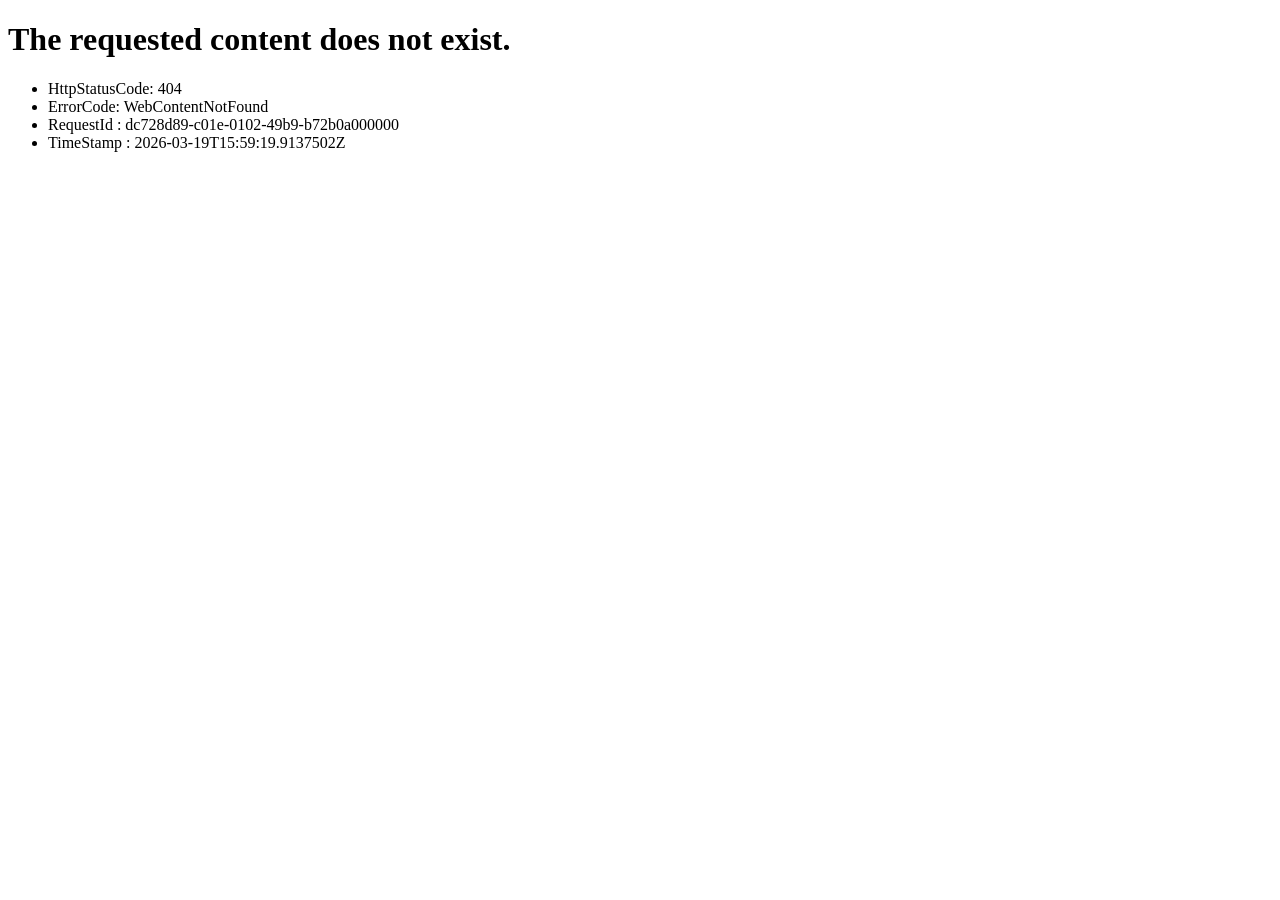
<file: _families%3dSF%2bPro%2cv1_7CSF%2bPro%2bIcons%2cv1html.html>
<!DOCTYPE html><html><head><title>WebContentNotFound</title></head><body><h1>The requested content does not exist.</h1><p></p><ul><li>HttpStatusCode: 404</li><li>ErrorCode: WebContentNotFound</li><li>RequestId : dc728d89-c01e-0102-49b9-b72b0a000000</li><li>TimeStamp : 2026-03-19T15:59:19.9137502Z</li></ul><p></p></body></html>
</file>
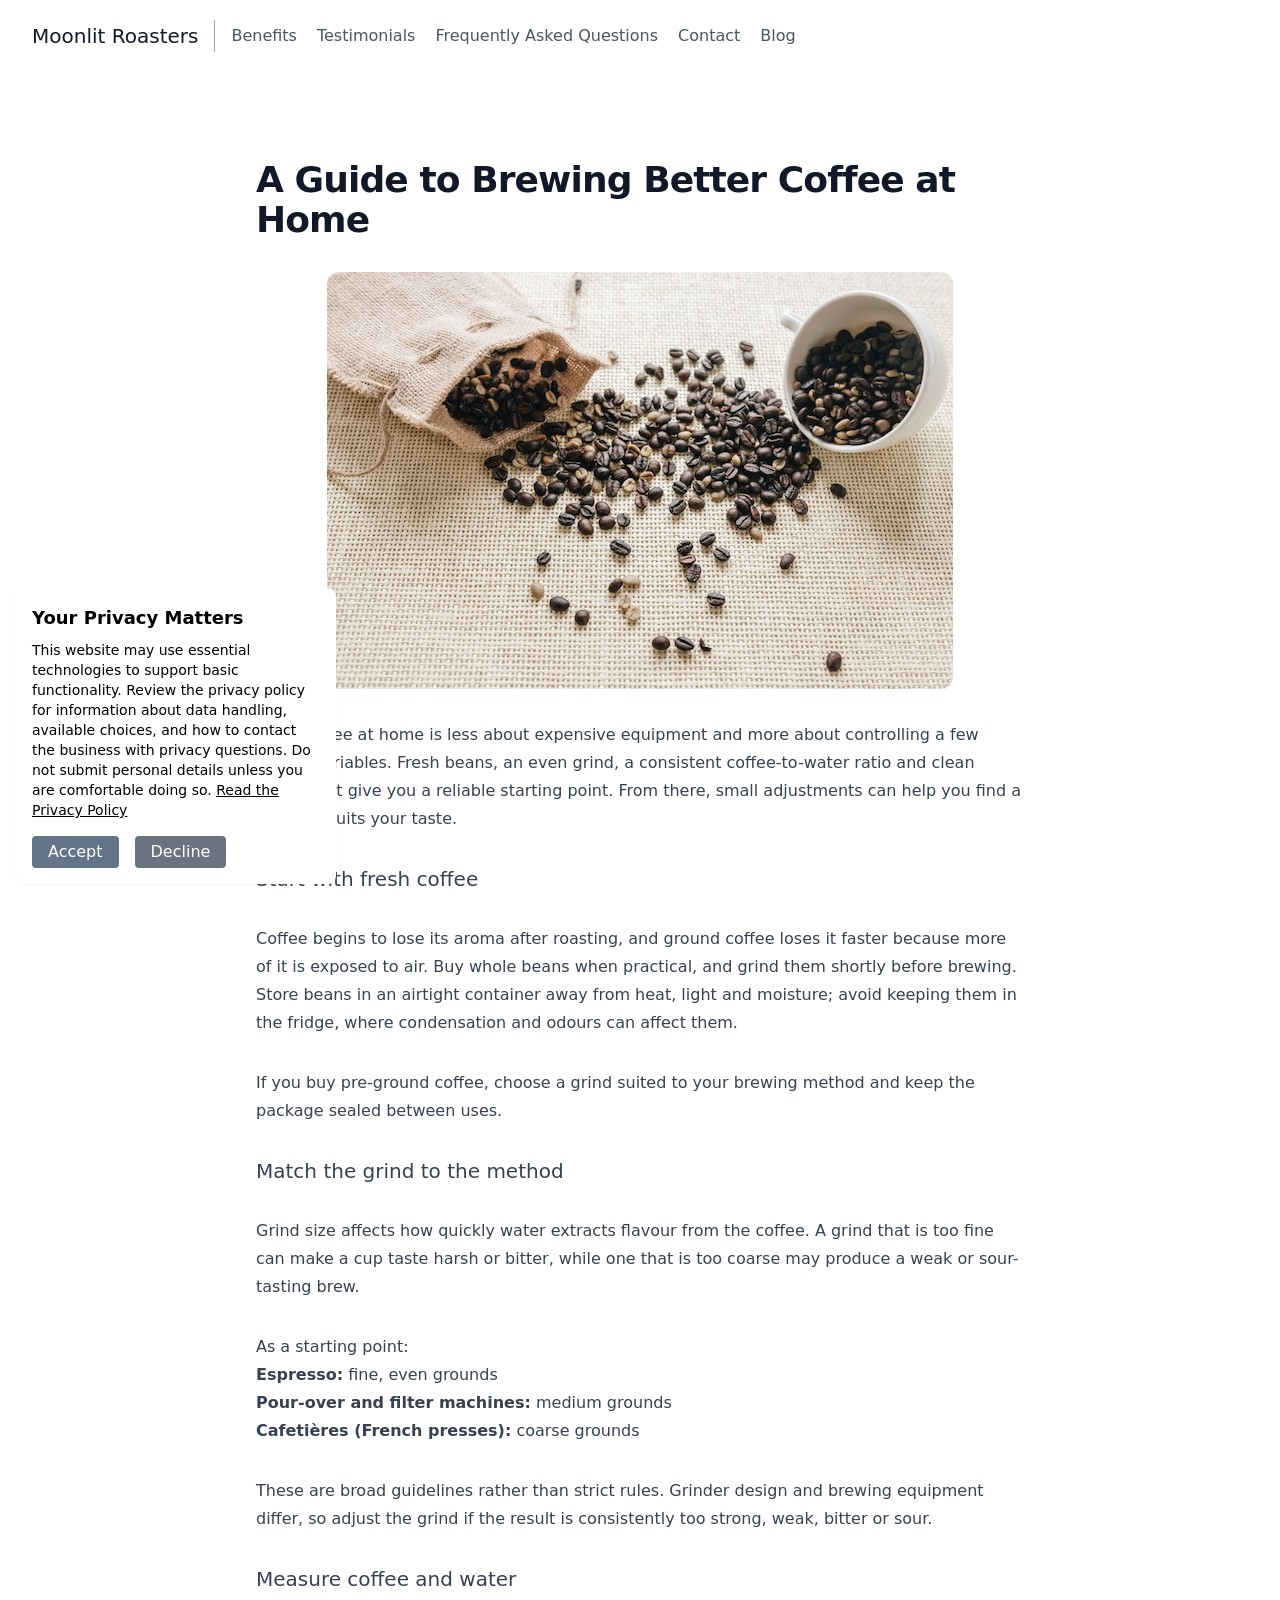
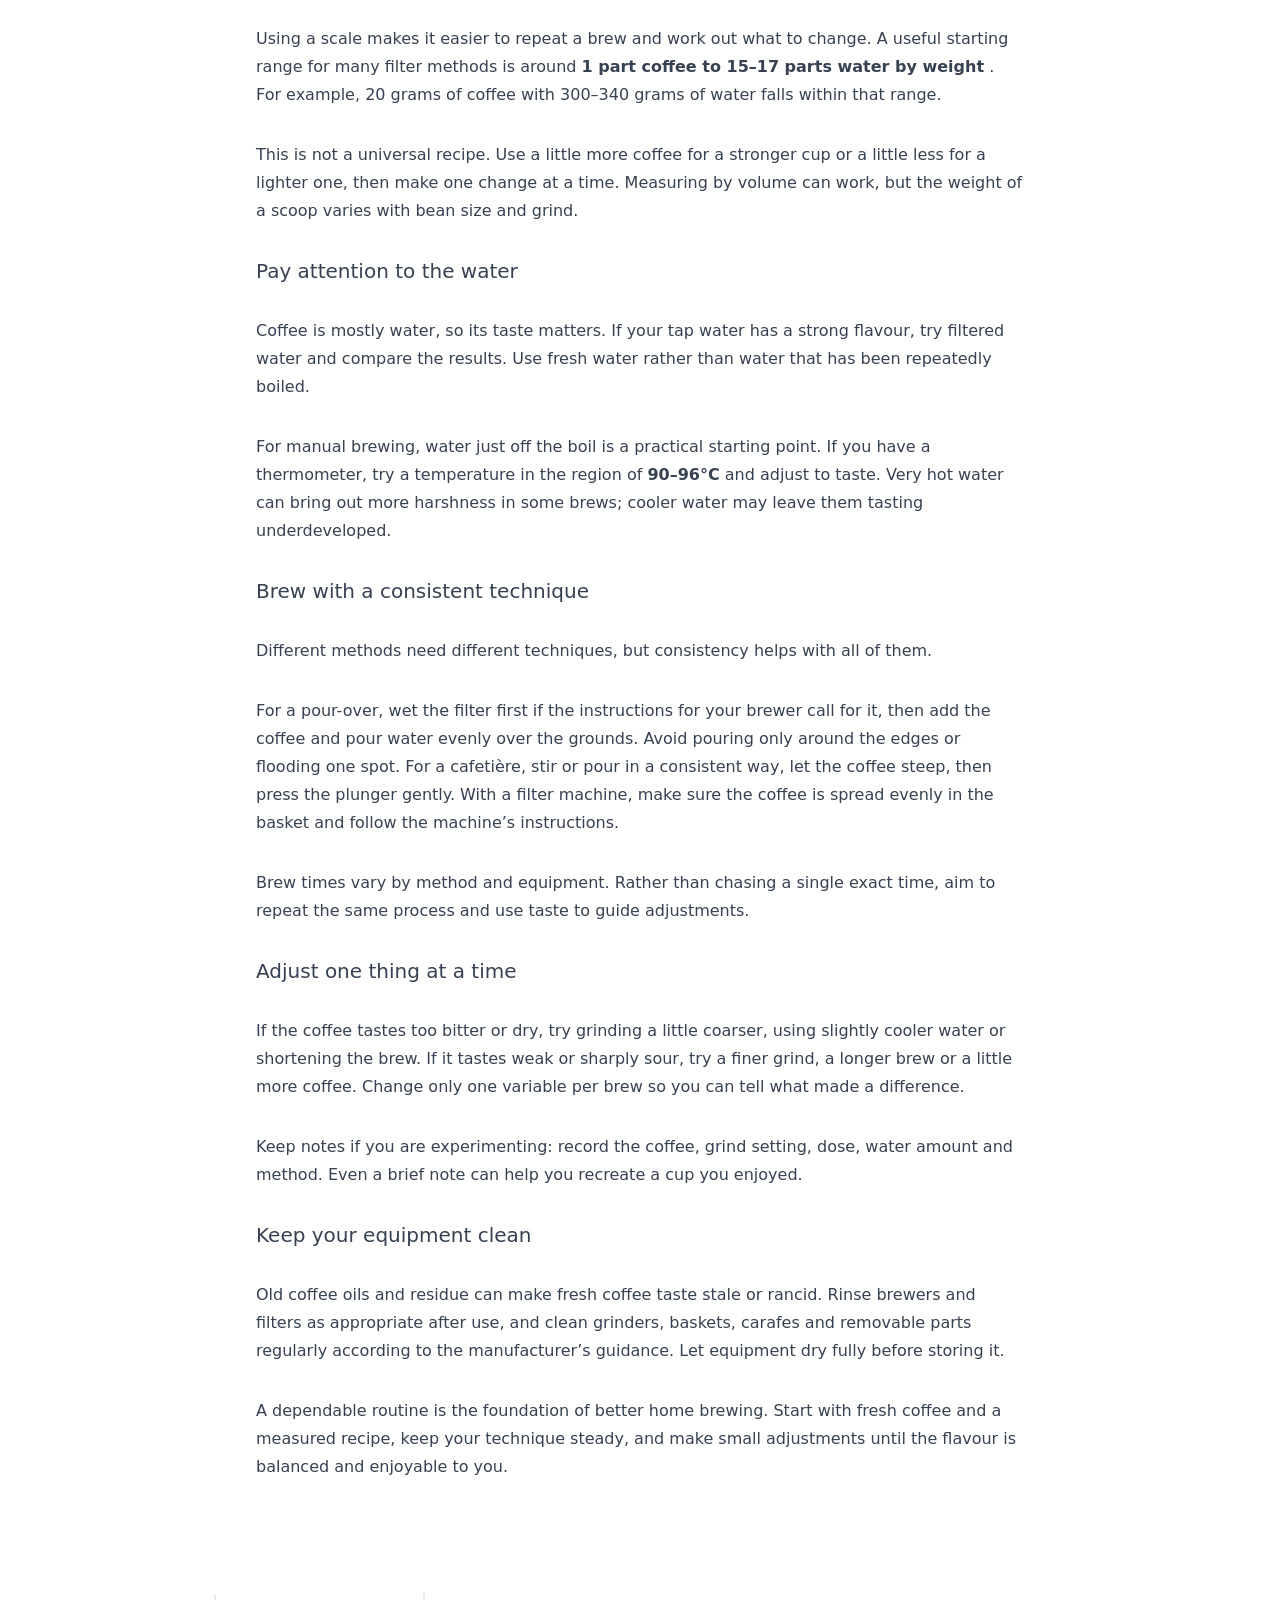
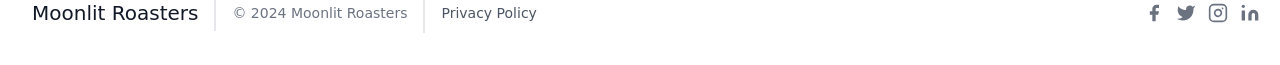
<file: a-guide-to-brewing-better-coffee-at-home.html>
<!doctype html>
<html lang="en" class="HeightFullElement" dir="ltr">
	<head>
		<link rel="preconnect" href="https://fonts.googleapis.com" />
		<link rel="preconnect" href="https://fonts.gstatic.com" crossorigin="" />
		<title>Moonlit Roasters</title>
		<meta name="description" content="Moonlit Roasters is a coffee shop brand centred on the everyday pleasure of a thoughtfully prepared cup. This page introduces its café theme, the small details that can shape a welcoming visit, and the kinds of coffee experiences visitors may want to explore. Specific locations, menus, prices, and operating details have not been provided and should be confirmed before publication." />
		<link href="styles.css" rel="stylesheet" />
		<link rel="icon" type="image/x-icon" href="favicon.ico" />
		<meta name="viewport" content="width=device-width,initial-scale=1" />
		<meta charset="utf-8" />
	</head>
	<body>
		<header class="TextGraySixHundredElement body-font">
			<div class="ContainerElement MarginXAutoElement FlexElement FlexWrapElement PaddingFiveElement FlexColumnElement MediumFlexRowElement ItemsCenterElement">
				<a href="index.html" class="FlexElement title-font FontMediumElement ItemsCenterElement TextGrayNineHundredElement MarginBottomFourElement MediumMarginBottomZeroElement">
					<span class="MarginLeftThreeElement TextXLElement">Moonlit Roasters</span>
				</a>
				<nav class="MediumMarginRightAutoElement MediumMarginLeftFourElement MediumPaddingYOneElement MediumPaddingLeftFourElement MediumBorderLeftElement MediumBorderGrayFourHundredElement FlexElement FlexWrapElement ItemsCenterElement TextBaseElement JustifyCenterElement">
					<a href="index.html#feature" class="MarginRightFiveElement FontNormalElement HoverTextGrayNineHundredElement">Benefits</a>
					<a href="index.html#testimonials" class="MarginRightFiveElement FontNormalElement HoverTextGrayNineHundredElement">Testimonials</a>
					<a href="index.html#faq" class="MarginRightFiveElement FontNormalElement HoverTextGrayNineHundredElement">Frequently Asked Questions</a>
					<a href="contact.html" class="MarginRightFiveElement FontNormalElement HoverTextGrayNineHundredElement">Contact</a>
					<a href="blog.html" class="MarginRightFiveElement FontNormalElement HoverTextGrayNineHundredElement">Blog</a>
				</nav>
			</div>
		</header>
		<div id="tf75uc">
			<div class="BackgroundWhiteElement PaddingXSixElement PaddingYTwentyElement LargePaddingXEightElement">
				<div class="MarginXAutoElement MaxWidthThreeXLElement TextBaseElement LeadingSevenElement TextGraySevenHundredElement">
					<h1 class="MarginTopTwoElement TextThreeXLElement FontBoldElement TrackingTightElement TextGrayNineHundredElement SmallTextFourXLElement">A Guide to Brewing Better Coffee at Home</h1>
					<figure class="MarginTopEightElement">
						<img style="margin: 0 auto" class="VideoAspectElement RoundedXLElement BackgroundGrayFiftyElement ObjectCoverElement" src="img/6c527f9b3946036596b61f4de01e3a97.jpg" alt="" />
					</figure>
					<p class="MarginTopEightElement">Good coffee at home is less about expensive equipment and more about controlling a few simple variables. Fresh beans, an even grind, a consistent coffee-to-water ratio and clean equipment give you a reliable starting point. From there, small adjustments can help you find a cup that suits your taste.</p>
					<h3 class="MarginTopEightElement TextXLElement">Start with fresh coffee</h3>
					<p class="MarginTopEightElement">Coffee begins to lose its aroma after roasting, and ground coffee loses it faster because more of it is exposed to air. Buy whole beans when practical, and grind them shortly before brewing. Store beans in an airtight container away from heat, light and moisture; avoid keeping them in the fridge, where condensation and odours can affect them.</p>
					<p class="MarginTopEightElement">If you buy pre-ground coffee, choose a grind suited to your brewing method and keep the package sealed between uses.</p>
					<h3 class="MarginTopEightElement TextXLElement">Match the grind to the method</h3>
					<p class="MarginTopEightElement">Grind size affects how quickly water extracts flavour from the coffee. A grind that is too fine can make a cup taste harsh or bitter, while one that is too coarse may produce a weak or sour-tasting brew.</p>
					<p class="MarginTopEightElement">As a starting point:</p>
					<ul>
						<li>
							<strong>Espresso:</strong>
							fine, even grounds
						</li>
						<li>
							<strong>Pour-over and filter machines:</strong>
							medium grounds
						</li>
						<li>
							<strong>Cafetières (French presses):</strong>
							coarse grounds
						</li>
					</ul>
					<p class="MarginTopEightElement">These are broad guidelines rather than strict rules. Grinder design and brewing equipment differ, so adjust the grind if the result is consistently too strong, weak, bitter or sour.</p>
					<h3 class="MarginTopEightElement TextXLElement">Measure coffee and water</h3>
					<p class="MarginTopEightElement">
						Using a scale makes it easier to repeat a brew and work out what to change. A useful starting range for many filter methods is around
						<strong>1 part coffee to 15–17 parts water by weight</strong>
						. For example, 20 grams of coffee with 300–340 grams of water falls within that range.
					</p>
					<p class="MarginTopEightElement">This is not a universal recipe. Use a little more coffee for a stronger cup or a little less for a lighter one, then make one change at a time. Measuring by volume can work, but the weight of a scoop varies with bean size and grind.</p>
					<h3 class="MarginTopEightElement TextXLElement">Pay attention to the water</h3>
					<p class="MarginTopEightElement">Coffee is mostly water, so its taste matters. If your tap water has a strong flavour, try filtered water and compare the results. Use fresh water rather than water that has been repeatedly boiled.</p>
					<p class="MarginTopEightElement">
						For manual brewing, water just off the boil is a practical starting point. If you have a thermometer, try a temperature in the region of
						<strong>90–96°C</strong>
						and adjust to taste. Very hot water can bring out more harshness in some brews; cooler water may leave them tasting underdeveloped.
					</p>
					<h3 class="MarginTopEightElement TextXLElement">Brew with a consistent technique</h3>
					<p class="MarginTopEightElement">Different methods need different techniques, but consistency helps with all of them.</p>
					<p class="MarginTopEightElement">For a pour-over, wet the filter first if the instructions for your brewer call for it, then add the coffee and pour water evenly over the grounds. Avoid pouring only around the edges or flooding one spot. For a cafetière, stir or pour in a consistent way, let the coffee steep, then press the plunger gently. With a filter machine, make sure the coffee is spread evenly in the basket and follow the machine’s instructions.</p>
					<p class="MarginTopEightElement">Brew times vary by method and equipment. Rather than chasing a single exact time, aim to repeat the same process and use taste to guide adjustments.</p>
					<h3 class="MarginTopEightElement TextXLElement">Adjust one thing at a time</h3>
					<p class="MarginTopEightElement">If the coffee tastes too bitter or dry, try grinding a little coarser, using slightly cooler water or shortening the brew. If it tastes weak or sharply sour, try a finer grind, a longer brew or a little more coffee. Change only one variable per brew so you can tell what made a difference.</p>
					<p class="MarginTopEightElement">Keep notes if you are experimenting: record the coffee, grind setting, dose, water amount and method. Even a brief note can help you recreate a cup you enjoyed.</p>
					<h3 class="MarginTopEightElement TextXLElement">Keep your equipment clean</h3>
					<p class="MarginTopEightElement">Old coffee oils and residue can make fresh coffee taste stale or rancid. Rinse brewers and filters as appropriate after use, and clean grinders, baskets, carafes and removable parts regularly according to the manufacturer’s guidance. Let equipment dry fully before storing it.</p>
					<p class="MarginTopEightElement">A dependable routine is the foundation of better home brewing. Start with fresh coffee and a measured recipe, keep your technique steady, and make small adjustments until the flavour is balanced and enjoyable to you.</p>
				</div>
			</div>
		</div>
		<footer class="TextGraySixHundredElement body-font">
			<div class="ContainerElement PaddingXFiveElement PaddingYEightElement MarginXAutoElement FlexElement ItemsCenterElement SmallFlexRowElement FlexColumnElement">
				<a class="FlexElement title-font FontMediumElement ItemsCenterElement MediumJustifyStartElement JustifyCenterElement TextGrayNineHundredElement">
					<span class="MarginLeftThreeElement TextXLElement">Moonlit Roasters</span>
				</a>
				<p class="TextSmallElement TextGrayFiveHundredElement SmallMarginLeftFourElement SmallPaddingLeftFourElement SmallBorderLeftTwoElement SmallBorderGrayTwoHundredElement SmallPaddingYTwoElement SmallMarginTopZeroElement MarginTopFourElement">© 2024 Moonlit Roasters</p>
				<p class="TextSmallElement TextGrayFiveHundredElement SmallMarginLeftFourElement SmallPaddingLeftFourElement SmallBorderLeftTwoElement SmallBorderGrayTwoHundredElement SmallPaddingYTwoElement SmallMarginTopZeroElement MarginTopFourElement">
					<a class="FlexElement title-font ItemsCenterElement MediumJustifyStartElement JustifyCenterElement TextGrayNineHundredElement" href="privacy_policy.html">
						<span class="TextSmallElement LeadingSixElement TextGraySixHundredElement HoverTextGraySevenHundredElement">Privacy Policy</span>
					</a>
				</p>
				<span class="InlineFlexElement SmallMarginLeftAutoElement SmallMarginTopZeroElement MarginTopFourElement JustifyCenterElement SmallJustifyStartElement">
					<a class="TextGrayFiveHundredElement">
						<svg fill="currentColor" stroke-linecap="round" stroke-linejoin="round" stroke-width="2" class="WidthFiveElement HeightFiveElement" viewBox="0 0 24 24">
							<path d="M18 2h-3a5 5 0 00-5 5v3H7v4h3v8h4v-8h3l1-4h-4V7a1 1 0 011-1h3z"></path>
						</svg>
					</a>
					<a class="MarginLeftThreeElement TextGrayFiveHundredElement">
						<svg fill="currentColor" stroke-linecap="round" stroke-linejoin="round" stroke-width="2" class="WidthFiveElement HeightFiveElement" viewBox="0 0 24 24">
							<path d="M23 3a10.9 10.9 0 01-3.14 1.53 4.48 4.48 0 00-7.86 3v1A10.66 10.66 0 013 4s-4 9 5 13a11.64 11.64 0 01-7 2c9 5 20 0 20-11.5a4.5 4.5 0 00-.08-.83A7.72 7.72 0 0023 3z"></path>
						</svg>
					</a>
					<a class="MarginLeftThreeElement TextGrayFiveHundredElement">
						<svg fill="none" stroke="currentColor" stroke-linecap="round" stroke-linejoin="round" stroke-width="2" class="WidthFiveElement HeightFiveElement" viewBox="0 0 24 24">
							<rect width="20" height="20" x="2" y="2" rx="5" ry="5"></rect>
							<path d="M16 11.37A4 4 0 1112.63 8 4 4 0 0116 11.37zm1.5-4.87h.01"></path>
						</svg>
					</a>
					<a class="MarginLeftThreeElement TextGrayFiveHundredElement">
						<svg fill="currentColor" stroke="currentColor" stroke-linecap="round" stroke-linejoin="round" stroke-width="0" class="WidthFiveElement HeightFiveElement" viewBox="0 0 24 24">
							<path stroke="none" d="M16 8a6 6 0 016 6v7h-4v-7a2 2 0 00-2-2 2 2 0 00-2 2v7h-4v-7a6 6 0 016-6zM2 9h4v12H2z"></path>
							<circle cx="4" cy="4" r="2" stroke="none"></circle>
						</svg>
					</a>
				</span>
			</div>
		</footer>
		<div id="yn0iwl" class="FixedPositionElement BottomZeroElement LeftZeroElement RightZeroElement BackgroundWhiteElement PaddingFourElement ShadowSmallElement MarginFourElement RoundedLargeElement WidthEightyElement">
			<h2 class="TextLargeElement FontSemiBoldElement">Your Privacy Matters</h2>
			<p class="TextSmallElement MarginTopTwoElement">
				This website may use essential technologies to support basic functionality. Review the privacy policy for information about data handling, available choices, and how to contact the business with privacy questions. Do not submit personal details unless you are comfortable doing so.
				<a class="UnderlineElement" href="privacy_policy.html">Read the Privacy Policy</a>
			</p>
			<div class="MarginTopFourElement FlexElement GapFourElement JustifyStartElement">
				<button onclick="document.getElementById('yn0iwl').style.display = 'none'" class="BackgroundSlateFiveHundredElement TextWhiteElement PaddingXFourElement PaddingYOneElement RoundedElement HoverBackgroundSlateSevenHundredElement">Accept</button>
				<button onclick="document.getElementById('yn0iwl').style.display = 'none'" class="BackgroundGrayFiveHundredElement TextWhiteElement PaddingXFourElement PaddingYOneElement RoundedElement HoverBackgroundGraySevenHundredElement">Decline</button>
			</div>
		</div>
	</body>
</html>
</file>
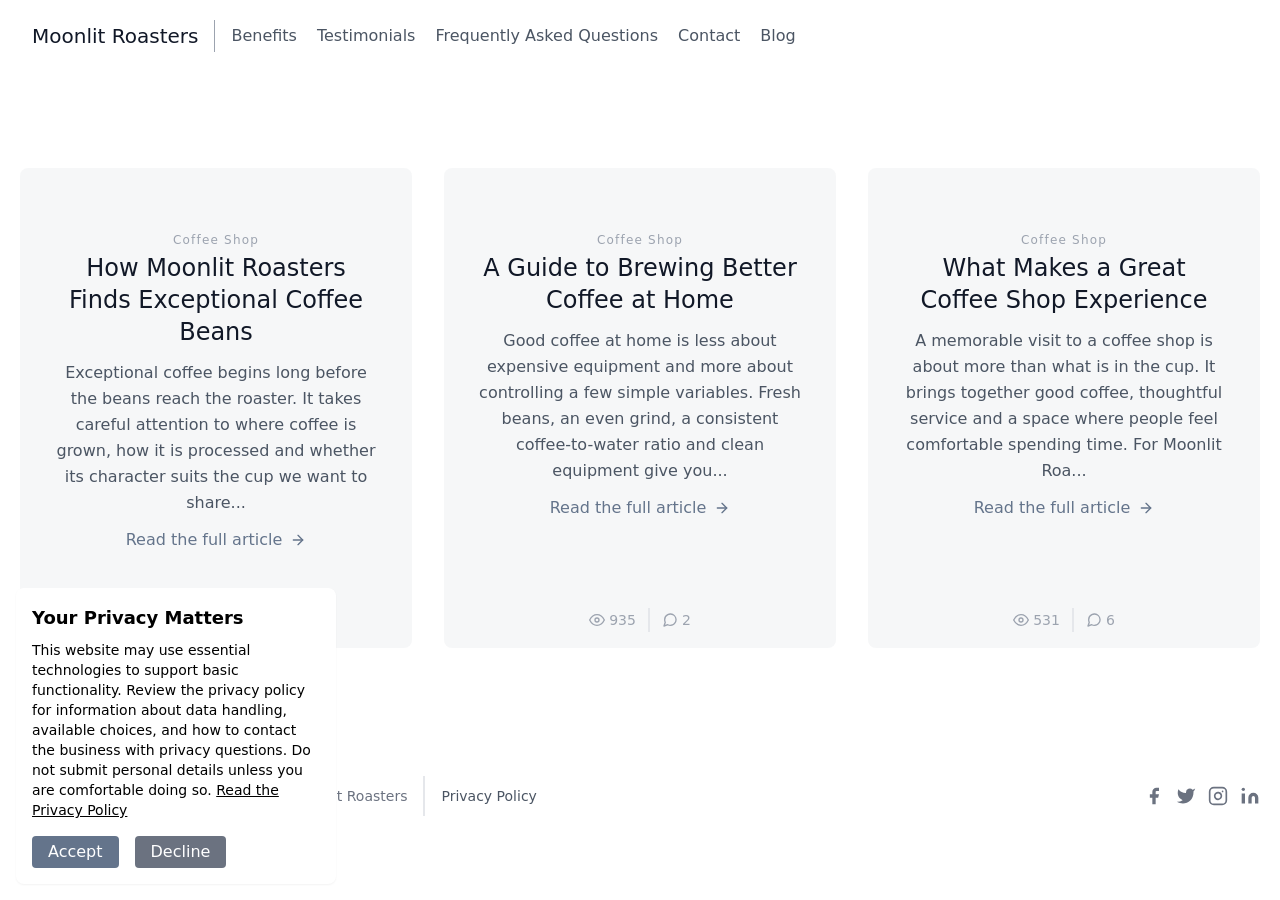
<file: blog.html>
<!doctype html>
<html lang="en" class="HeightFullElement" dir="ltr">
	<head>
		<title>Moonlit Roasters</title>
		<meta name="description" content="Moonlit Roasters is a coffee shop brand centred on the everyday pleasure of a thoughtfully prepared cup. This page introduces its café theme, the small details that can shape a welcoming visit, and the kinds of coffee experiences visitors may want to explore. Specific locations, menus, prices, and operating details have not been provided and should be confirmed before publication." />
		<meta name="viewport" content="width=device-width,initial-scale=1" />
		<meta charset="utf-8" />
		<link rel="preconnect" href="https://fonts.googleapis.com" />
		<link rel="preconnect" href="https://fonts.gstatic.com" crossorigin="" />
		<link rel="icon" type="image/x-icon" href="favicon.ico" />
		<link href="styles.css" rel="stylesheet" />
	</head>
	<body>
		<header class="TextGraySixHundredElement body-font">
			<div class="ContainerElement MarginXAutoElement FlexElement FlexWrapElement PaddingFiveElement FlexColumnElement MediumFlexRowElement ItemsCenterElement">
				<a href="index.html" class="FlexElement title-font FontMediumElement ItemsCenterElement TextGrayNineHundredElement MarginBottomFourElement MediumMarginBottomZeroElement">
					<span class="MarginLeftThreeElement TextXLElement">Moonlit Roasters</span>
				</a>
				<nav class="MediumMarginRightAutoElement MediumMarginLeftFourElement MediumPaddingYOneElement MediumPaddingLeftFourElement MediumBorderLeftElement MediumBorderGrayFourHundredElement FlexElement FlexWrapElement ItemsCenterElement TextBaseElement JustifyCenterElement">
					<a href="index.html#feature" class="MarginRightFiveElement FontNormalElement HoverTextGrayNineHundredElement">Benefits</a>
					<a href="index.html#testimonials" class="MarginRightFiveElement FontNormalElement HoverTextGrayNineHundredElement">Testimonials</a>
					<a href="index.html#faq" class="MarginRightFiveElement FontNormalElement HoverTextGrayNineHundredElement">Frequently Asked Questions</a>
					<a href="contact.html" class="MarginRightFiveElement FontNormalElement HoverTextGrayNineHundredElement">Contact</a>
					<a href="blog.html" class="MarginRightFiveElement FontNormalElement HoverTextGrayNineHundredElement">Blog</a>
				</nav>
			</div>
		</header>
		<section class="TextGraySixHundredElement body-font">
			<div class="ContainerElement PaddingXFiveElement PaddingYTwentyFourElement MarginXAutoElement">
				<div class="FlexElement FlexWrapElement NegativeMarginFourElement">
					<div class="PaddingFourElement LargeWidthOneThirdElement">
						<div class="HeightFullElement BackgroundGrayHundredElement BackgroundOpacitySeventyFiveElement PaddingXEightElement PaddingTopSixteenElement PaddingBottomTwentyFourElement RoundedLargeElement OverflowHiddenElement TextCenterElement RelativePositionElement">
							<h2 class="TrackingWidelyElement TextXSElement title-font FontMediumElement TextGrayFourHundredElement MarginBottomOneElement">Coffee Shop</h2>
							<h1 class="title-font SmallTextTwoXLElement TextXLElement FontMediumElement TextGrayNineHundredElement MarginBottomThreeElement">How Moonlit Roasters Finds Exceptional Coffee Beans</h1>
							<p class="LeadingRelaxedElement MarginBottomThreeElement">Exceptional coffee begins long before the beans reach the roaster. It takes careful attention to where coffee is grown, how it is processed and whether its character suits the cup we want to share...</p>
							<a href="how-moonlit-roasters-finds-exceptional-coffee-beans.html" class="TextSlateFiveHundredElement InlineFlexElement ItemsCenterElement MediumMarginBottomTwoElement LargeMarginBottomZeroElement">
								Read the full article
								<svg class="WidthFourElement HeightFourElement MarginLeftTwoElement" viewBox="0 0 24 24" stroke="currentColor" stroke-width="2" fill="none" stroke-linecap="round" stroke-linejoin="round">
									<path d="M5 12h14"></path>
									<path d="M12 5l7 7-7 7"></path>
								</svg>
							</a>
							<div class="TextCenterElement MarginTopTwoElement LeadingNoneElement FlexElement JustifyCenterElement AbsolutePositionElement BottomZeroElement LeftZeroElement WidthFullElement PaddingYFourElement">
								<span class="TextGrayFourHundredElement MarginRightThreeElement InlineFlexElement ItemsCenterElement LeadingNoneElement TextSmallElement PaddingRightThreeElement PaddingYOneElement BorderRightTwoElement BorderGrayTwoHundredElement">
									<svg class="WidthFourElement HeightFourElement MarginRightOneElement" stroke="currentColor" stroke-width="2" fill="none" stroke-linecap="round" stroke-linejoin="round" viewBox="0 0 24 24">
										<path d="M1 12s4-8 11-8 11 8 11 8-4 8-11 8-11-8-11-8z"></path>
										<circle cx="12" cy="12" r="3"></circle>
									</svg>
									636
								</span>
								<span class="TextGrayFourHundredElement InlineFlexElement ItemsCenterElement LeadingNoneElement TextSmallElement">
									<svg class="WidthFourElement HeightFourElement MarginRightOneElement" stroke="currentColor" stroke-width="2" fill="none" stroke-linecap="round" stroke-linejoin="round" viewBox="0 0 24 24">
										<path d="M21 11.5a8.38 8.38 0 01-.9 3.8 8.5 8.5 0 01-7.6 4.7 8.38 8.38 0 01-3.8-.9L3 21l1.9-5.7a8.38 8.38 0 01-.9-3.8 8.5 8.5 0 014.7-7.6 8.38 8.38 0 013.8-.9h.5a8.48 8.48 0 018 8v.5z"></path>
									</svg>
									1
								</span>
							</div>
						</div>
					</div>
					<div class="PaddingFourElement LargeWidthOneThirdElement">
						<div class="HeightFullElement BackgroundGrayHundredElement BackgroundOpacitySeventyFiveElement PaddingXEightElement PaddingTopSixteenElement PaddingBottomTwentyFourElement RoundedLargeElement OverflowHiddenElement TextCenterElement RelativePositionElement">
							<h2 class="TrackingWidelyElement TextXSElement title-font FontMediumElement TextGrayFourHundredElement MarginBottomOneElement">Coffee Shop</h2>
							<h1 class="title-font SmallTextTwoXLElement TextXLElement FontMediumElement TextGrayNineHundredElement MarginBottomThreeElement">A Guide to Brewing Better Coffee at Home</h1>
							<p class="LeadingRelaxedElement MarginBottomThreeElement">Good coffee at home is less about expensive equipment and more about controlling a few simple variables. Fresh beans, an even grind, a consistent coffee-to-water ratio and clean equipment give you...</p>
							<a href="a-guide-to-brewing-better-coffee-at-home.html" class="TextSlateFiveHundredElement InlineFlexElement ItemsCenterElement MediumMarginBottomTwoElement LargeMarginBottomZeroElement">
								Read the full article
								<svg class="WidthFourElement HeightFourElement MarginLeftTwoElement" viewBox="0 0 24 24" stroke="currentColor" stroke-width="2" fill="none" stroke-linecap="round" stroke-linejoin="round">
									<path d="M5 12h14"></path>
									<path d="M12 5l7 7-7 7"></path>
								</svg>
							</a>
							<div class="TextCenterElement MarginTopTwoElement LeadingNoneElement FlexElement JustifyCenterElement AbsolutePositionElement BottomZeroElement LeftZeroElement WidthFullElement PaddingYFourElement">
								<span class="TextGrayFourHundredElement MarginRightThreeElement InlineFlexElement ItemsCenterElement LeadingNoneElement TextSmallElement PaddingRightThreeElement PaddingYOneElement BorderRightTwoElement BorderGrayTwoHundredElement">
									<svg class="WidthFourElement HeightFourElement MarginRightOneElement" stroke="currentColor" stroke-width="2" fill="none" stroke-linecap="round" stroke-linejoin="round" viewBox="0 0 24 24">
										<path d="M1 12s4-8 11-8 11 8 11 8-4 8-11 8-11-8-11-8z"></path>
										<circle cx="12" cy="12" r="3"></circle>
									</svg>
									935
								</span>
								<span class="TextGrayFourHundredElement InlineFlexElement ItemsCenterElement LeadingNoneElement TextSmallElement">
									<svg class="WidthFourElement HeightFourElement MarginRightOneElement" stroke="currentColor" stroke-width="2" fill="none" stroke-linecap="round" stroke-linejoin="round" viewBox="0 0 24 24">
										<path d="M21 11.5a8.38 8.38 0 01-.9 3.8 8.5 8.5 0 01-7.6 4.7 8.38 8.38 0 01-3.8-.9L3 21l1.9-5.7a8.38 8.38 0 01-.9-3.8 8.5 8.5 0 014.7-7.6 8.38 8.38 0 013.8-.9h.5a8.48 8.48 0 018 8v.5z"></path>
									</svg>
									2
								</span>
							</div>
						</div>
					</div>
					<div class="PaddingFourElement LargeWidthOneThirdElement">
						<div class="HeightFullElement BackgroundGrayHundredElement BackgroundOpacitySeventyFiveElement PaddingXEightElement PaddingTopSixteenElement PaddingBottomTwentyFourElement RoundedLargeElement OverflowHiddenElement TextCenterElement RelativePositionElement">
							<h2 class="TrackingWidelyElement TextXSElement title-font FontMediumElement TextGrayFourHundredElement MarginBottomOneElement">Coffee Shop</h2>
							<h1 class="title-font SmallTextTwoXLElement TextXLElement FontMediumElement TextGrayNineHundredElement MarginBottomThreeElement">What Makes a Great Coffee Shop Experience</h1>
							<p class="LeadingRelaxedElement MarginBottomThreeElement">A memorable visit to a coffee shop is about more than what is in the cup. It brings together good coffee, thoughtful service and a space where people feel comfortable spending time. For Moonlit Roa...</p>
							<a href="what-makes-a-great-coffee-shop-experience.html" class="TextSlateFiveHundredElement InlineFlexElement ItemsCenterElement MediumMarginBottomTwoElement LargeMarginBottomZeroElement">
								Read the full article
								<svg class="WidthFourElement HeightFourElement MarginLeftTwoElement" viewBox="0 0 24 24" stroke="currentColor" stroke-width="2" fill="none" stroke-linecap="round" stroke-linejoin="round">
									<path d="M5 12h14"></path>
									<path d="M12 5l7 7-7 7"></path>
								</svg>
							</a>
							<div class="TextCenterElement MarginTopTwoElement LeadingNoneElement FlexElement JustifyCenterElement AbsolutePositionElement BottomZeroElement LeftZeroElement WidthFullElement PaddingYFourElement">
								<span class="TextGrayFourHundredElement MarginRightThreeElement InlineFlexElement ItemsCenterElement LeadingNoneElement TextSmallElement PaddingRightThreeElement PaddingYOneElement BorderRightTwoElement BorderGrayTwoHundredElement">
									<svg class="WidthFourElement HeightFourElement MarginRightOneElement" stroke="currentColor" stroke-width="2" fill="none" stroke-linecap="round" stroke-linejoin="round" viewBox="0 0 24 24">
										<path d="M1 12s4-8 11-8 11 8 11 8-4 8-11 8-11-8-11-8z"></path>
										<circle cx="12" cy="12" r="3"></circle>
									</svg>
									531
								</span>
								<span class="TextGrayFourHundredElement InlineFlexElement ItemsCenterElement LeadingNoneElement TextSmallElement">
									<svg class="WidthFourElement HeightFourElement MarginRightOneElement" stroke="currentColor" stroke-width="2" fill="none" stroke-linecap="round" stroke-linejoin="round" viewBox="0 0 24 24">
										<path d="M21 11.5a8.38 8.38 0 01-.9 3.8 8.5 8.5 0 01-7.6 4.7 8.38 8.38 0 01-3.8-.9L3 21l1.9-5.7a8.38 8.38 0 01-.9-3.8 8.5 8.5 0 014.7-7.6 8.38 8.38 0 013.8-.9h.5a8.48 8.48 0 018 8v.5z"></path>
									</svg>
									6
								</span>
							</div>
						</div>
					</div>
				</div>
			</div>
		</section>
		<footer class="TextGraySixHundredElement body-font">
			<div class="ContainerElement PaddingXFiveElement PaddingYEightElement MarginXAutoElement FlexElement ItemsCenterElement SmallFlexRowElement FlexColumnElement">
				<a class="FlexElement title-font FontMediumElement ItemsCenterElement MediumJustifyStartElement JustifyCenterElement TextGrayNineHundredElement">
					<span class="MarginLeftThreeElement TextXLElement">Moonlit Roasters</span>
				</a>
				<p class="TextSmallElement TextGrayFiveHundredElement SmallMarginLeftFourElement SmallPaddingLeftFourElement SmallBorderLeftTwoElement SmallBorderGrayTwoHundredElement SmallPaddingYTwoElement SmallMarginTopZeroElement MarginTopFourElement">© 2024 Moonlit Roasters</p>
				<p class="TextSmallElement TextGrayFiveHundredElement SmallMarginLeftFourElement SmallPaddingLeftFourElement SmallBorderLeftTwoElement SmallBorderGrayTwoHundredElement SmallPaddingYTwoElement SmallMarginTopZeroElement MarginTopFourElement">
					<a class="FlexElement title-font ItemsCenterElement MediumJustifyStartElement JustifyCenterElement TextGrayNineHundredElement" href="privacy_policy.html">
						<span class="TextSmallElement LeadingSixElement TextGraySixHundredElement HoverTextGraySevenHundredElement">Privacy Policy</span>
					</a>
				</p>
				<span class="InlineFlexElement SmallMarginLeftAutoElement SmallMarginTopZeroElement MarginTopFourElement JustifyCenterElement SmallJustifyStartElement">
					<a class="TextGrayFiveHundredElement">
						<svg fill="currentColor" stroke-linecap="round" stroke-linejoin="round" stroke-width="2" class="WidthFiveElement HeightFiveElement" viewBox="0 0 24 24">
							<path d="M18 2h-3a5 5 0 00-5 5v3H7v4h3v8h4v-8h3l1-4h-4V7a1 1 0 011-1h3z"></path>
						</svg>
					</a>
					<a class="MarginLeftThreeElement TextGrayFiveHundredElement">
						<svg fill="currentColor" stroke-linecap="round" stroke-linejoin="round" stroke-width="2" class="WidthFiveElement HeightFiveElement" viewBox="0 0 24 24">
							<path d="M23 3a10.9 10.9 0 01-3.14 1.53 4.48 4.48 0 00-7.86 3v1A10.66 10.66 0 013 4s-4 9 5 13a11.64 11.64 0 01-7 2c9 5 20 0 20-11.5a4.5 4.5 0 00-.08-.83A7.72 7.72 0 0023 3z"></path>
						</svg>
					</a>
					<a class="MarginLeftThreeElement TextGrayFiveHundredElement">
						<svg fill="none" stroke="currentColor" stroke-linecap="round" stroke-linejoin="round" stroke-width="2" class="WidthFiveElement HeightFiveElement" viewBox="0 0 24 24">
							<rect width="20" height="20" x="2" y="2" rx="5" ry="5"></rect>
							<path d="M16 11.37A4 4 0 1112.63 8 4 4 0 0116 11.37zm1.5-4.87h.01"></path>
						</svg>
					</a>
					<a class="MarginLeftThreeElement TextGrayFiveHundredElement">
						<svg fill="currentColor" stroke="currentColor" stroke-linecap="round" stroke-linejoin="round" stroke-width="0" class="WidthFiveElement HeightFiveElement" viewBox="0 0 24 24">
							<path stroke="none" d="M16 8a6 6 0 016 6v7h-4v-7a2 2 0 00-2-2 2 2 0 00-2 2v7h-4v-7a6 6 0 016-6zM2 9h4v12H2z"></path>
							<circle cx="4" cy="4" r="2" stroke="none"></circle>
						</svg>
					</a>
				</span>
			</div>
		</footer>
		<div id="yn0iwl" class="FixedPositionElement BottomZeroElement LeftZeroElement RightZeroElement BackgroundWhiteElement PaddingFourElement ShadowSmallElement MarginFourElement RoundedLargeElement WidthEightyElement">
			<h2 class="TextLargeElement FontSemiBoldElement">Your Privacy Matters</h2>
			<p class="TextSmallElement MarginTopTwoElement">
				This website may use essential technologies to support basic functionality. Review the privacy policy for information about data handling, available choices, and how to contact the business with privacy questions. Do not submit personal details unless you are comfortable doing so.
				<a class="UnderlineElement" href="privacy_policy.html">Read the Privacy Policy</a>
			</p>
			<div class="MarginTopFourElement FlexElement GapFourElement JustifyStartElement">
				<button onclick="document.getElementById('yn0iwl').style.display = 'none'" class="BackgroundSlateFiveHundredElement TextWhiteElement PaddingXFourElement PaddingYOneElement RoundedElement HoverBackgroundSlateSevenHundredElement">Accept</button>
				<button onclick="document.getElementById('yn0iwl').style.display = 'none'" class="BackgroundGrayFiveHundredElement TextWhiteElement PaddingXFourElement PaddingYOneElement RoundedElement HoverBackgroundGraySevenHundredElement">Decline</button>
			</div>
		</div>
	</body>
</html>
</file>
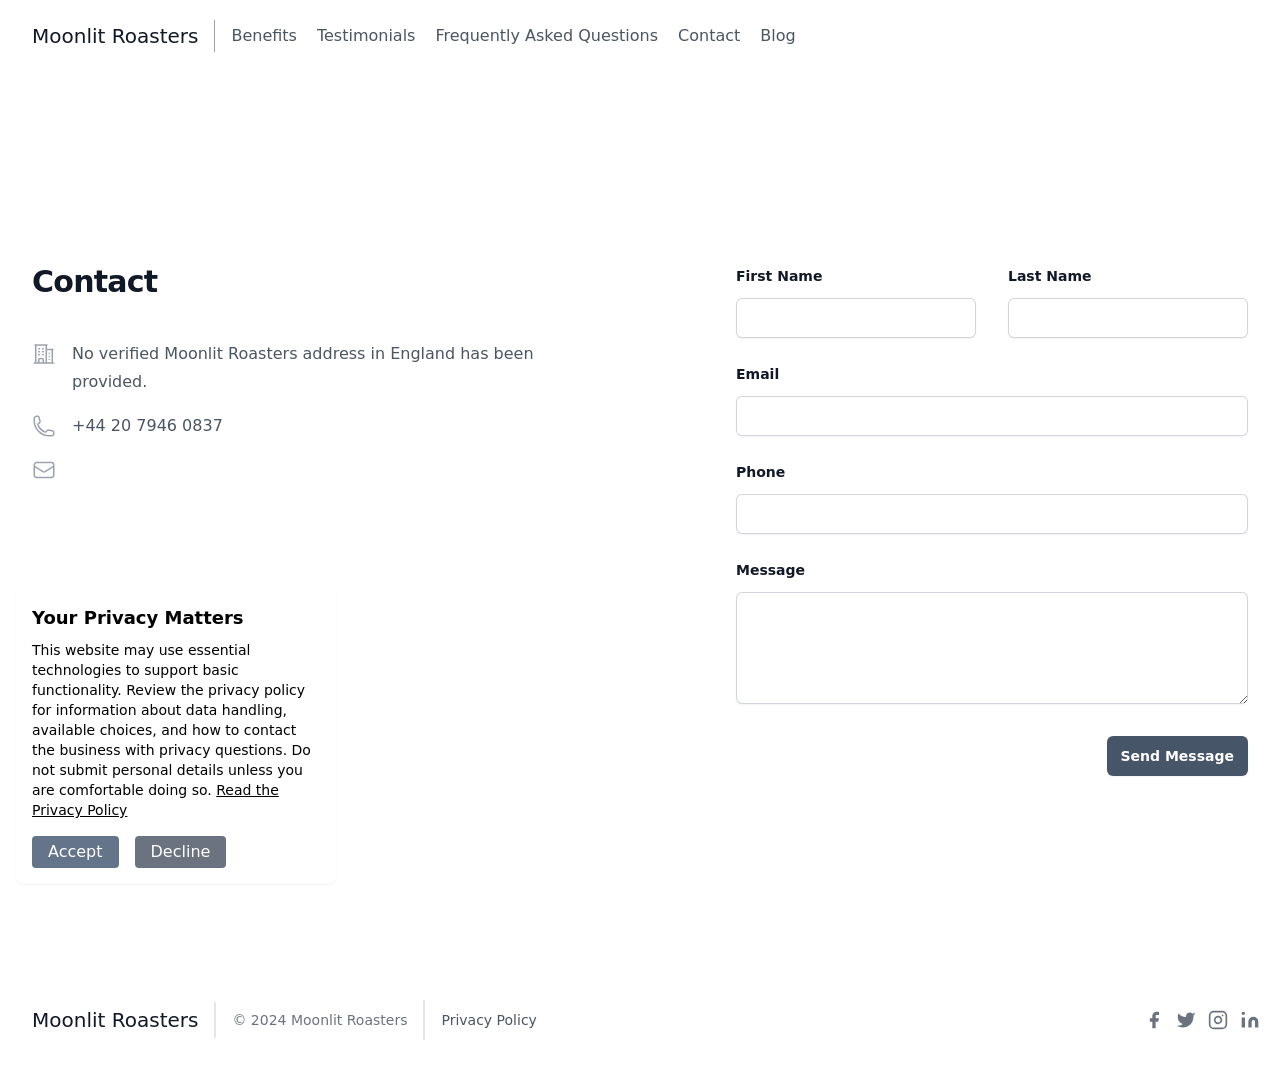
<file: contact.html>
<!doctype html>
<html lang="en" class="HeightFullElement" dir="ltr">
	<head>
		<link rel="preconnect" href="https://fonts.googleapis.com" />
		<link rel="preconnect" href="https://fonts.gstatic.com" crossorigin="" />
		<meta charset="utf-8" />
		<link rel="icon" type="image/x-icon" href="favicon.ico" />
		<link href="styles.css" rel="stylesheet" />
		<meta name="description" content="Moonlit Roasters is a coffee shop brand centred on the everyday pleasure of a thoughtfully prepared cup. This page introduces its café theme, the small details that can shape a welcoming visit, and the kinds of coffee experiences visitors may want to explore. Specific locations, menus, prices, and operating details have not been provided and should be confirmed before publication." />
		<meta name="viewport" content="width=device-width,initial-scale=1" />
		<title>Moonlit Roasters</title>
	</head>
	<body>
		<header class="TextGraySixHundredElement body-font">
			<div class="ContainerElement MarginXAutoElement FlexElement FlexWrapElement PaddingFiveElement FlexColumnElement MediumFlexRowElement ItemsCenterElement">
				<a href="index.html" class="FlexElement title-font FontMediumElement ItemsCenterElement TextGrayNineHundredElement MarginBottomFourElement MediumMarginBottomZeroElement">
					<span class="MarginLeftThreeElement TextXLElement">Moonlit Roasters</span>
				</a>
				<nav class="MediumMarginRightAutoElement MediumMarginLeftFourElement MediumPaddingYOneElement MediumPaddingLeftFourElement MediumBorderLeftElement MediumBorderGrayFourHundredElement FlexElement FlexWrapElement ItemsCenterElement TextBaseElement JustifyCenterElement">
					<a href="index.html#feature" class="MarginRightFiveElement FontNormalElement HoverTextGrayNineHundredElement">Benefits</a>
					<a href="index.html#testimonials" class="MarginRightFiveElement FontNormalElement HoverTextGrayNineHundredElement">Testimonials</a>
					<a href="index.html#faq" class="MarginRightFiveElement FontNormalElement HoverTextGrayNineHundredElement">Frequently Asked Questions</a>
					<a href="contact.html" class="MarginRightFiveElement FontNormalElement HoverTextGrayNineHundredElement">Contact</a>
					<a href="blog.html" class="MarginRightFiveElement FontNormalElement HoverTextGrayNineHundredElement">Blog</a>
				</nav>
			</div>
		</header>
		<div id="contact">
			<div class="RelativePositionElement IsolatedElement BackgroundWhiteElement">
				<div class="MarginXAutoElement GridElement MaxWidthSevenXLElement GridColumnsOneElement LargeGridColumnsTwoElement">
					<div class="RelativePositionElement PaddingXSixElement PaddingBottomTwentyElement PaddingTopTwentyFourElement SmallPaddingTopThirtyTwoElement LargeStaticElement LargePaddingXEightElement LargePaddingYSixteenElement">
						<div class="MarginXAutoElement MaxWidthXLElement LargeMarginXZeroElement LargeMaxWidthLargeElement">
							<h2 class="TextThreeXLElement FontBoldElement TrackingTightElement TextGrayNineHundredElement">Contact</h2>
							<dl class="MarginTopTenElement SpaceYFourElement TextBaseElement LeadingSevenElement TextGraySixHundredElement">
								<div class="FlexElement GapXFourElement">
									<dt class="FlexNoneElement">
										<svg class="HeightSevenElement WidthSixElement TextGrayFourHundredElement" fill="none" viewBox="0 0 24 24" stroke-width="1.5" stroke="currentColor" aria-hidden="true">
											<path stroke-linecap="round" stroke-linejoin="round" d="M2.25 21h19.5m-18-18v18m10.5-18v18m6-13.5V21M6.75 6.75h.75m-.75 3h.75m-.75 3h.75m3-6h.75m-.75 3h.75m-.75 3h.75M6.75 21v-3.375c0-.621.504-1.125 1.125-1.125h2.25c.621 0 1.125.504 1.125 1.125V21M3 3h12m-.75 4.5H21m-3.75 3.75h.008v.008h-.008v-.008zm0 3h.008v.008h-.008v-.008zm0 3h.008v.008h-.008v-.008z"></path>
										</svg>
									</dt>
									<dd>No verified Moonlit Roasters address in England has been provided.</dd>
								</div>
								<div class="FlexElement GapXFourElement">
									<dt class="FlexNoneElement">
										<span class="ScreenReaderOnlyElement">Phone</span>
										<svg class="HeightSevenElement WidthSixElement TextGrayFourHundredElement" fill="none" viewBox="0 0 24 24" stroke-width="1.5" stroke="currentColor" aria-hidden="true">
											<path stroke-linecap="round" stroke-linejoin="round" d="M2.25 6.75c0 8.284 6.716 15 15 15h2.25a2.25 2.25 0 002.25-2.25v-1.372c0-.516-.351-.966-.852-1.091l-4.423-1.106c-.44-.11-.902.055-1.173.417l-.97 1.293c-.282.376-.769.542-1.21.38a12.035 12.035 0 01-7.143-7.143c-.162-.441.004-.928.38-1.21l1.293-.97c.363-.271.527-.734.417-1.173L6.963 3.102a1.125 1.125 0 00-1.091-.852H4.5A2.25 2.25 0 002.25 4.5v2.25z"></path>
										</svg>
									</dt>
									<dd><a class="HoverTextGrayNineHundredElement" href="tel:+44 20 7946 0837">+44 20 7946 0837</a></dd>
								</div>
								<div class="FlexElement GapXFourElement">
									<dt class="FlexNoneElement">
										<span class="ScreenReaderOnlyElement">Email</span>
										<svg class="HeightSevenElement WidthSixElement TextGrayFourHundredElement" fill="none" viewBox="0 0 24 24" stroke-width="1.5" stroke="currentColor" aria-hidden="true">
											<path stroke-linecap="round" stroke-linejoin="round" d="M21.75 6.75v10.5a2.25 2.25 0 01-2.25 2.25h-15a2.25 2.25 0 01-2.25-2.25V6.75m19.5 0A2.25 2.25 0 0019.5 4.5h-15a2.25 2.25 0 00-2.25 2.25m19.5 0v.243a2.25 2.25 0 01-1.07 1.916l-7.5 4.615a2.25 2.25 0 01-2.36 0L3.32 8.91a2.25 2.25 0 01-1.07-1.916V6.75"></path>
										</svg>
									</dt>
									<dd><a id="v4k1f" class="HoverTextGrayNineHundredElement" href="mailto:"></a></dd>
								</div>
								<script>
									document.addEventListener('DOMContentLoaded', function () {
										var domainName = window.location.hostname;
										var email = 'info@' + domainName;
										var emailLink = document.getElementById('emailLink');
										emailLink.href = 'mailto:' + email;
										emailLink.textContent = email;
									});
								</script>
							</dl>
						</div>
					</div>
					<form action="#" method="POST" class="PaddingXSixElement PaddingBottomTwentyFourElement PaddingTopTwentyElement SmallPaddingBottomThirtyTwoElement LargePaddingXEightElement LargePaddingYSixteenElement">
						<div class="MarginXAutoElement MaxWidthXLElement LargeMarginRightZeroElement LargeMaxWidthLargeElement">
							<div class="GridElement GridColumnsOneElement GapXEightElement GapYSixElement SmallGridColumnsTwoElement">
								<div>
									<label for="first-name" class="BlockElement TextSmallElement FontSemiBoldElement LeadingSixElement TextGrayNineHundredElement">First Name</label>
									<div class="MarginTopTwoPointFiveElement">
										<input type="text" name="first-name" id="z5ybyb2" autocomplete="given-name" class="BlockElement WidthFullElement RoundedMediumElement BorderZeroElement PaddingXThreePointFiveElement PaddingYTwoElement TextGrayNineHundredElement ShadowSmallElement RingOneElement RingInsetElement RingGrayThreeHundredElement PlaceholderTextGrayFourHundredElement FocusRingTwoElement FocusRingInsetElement FocusRingSlateSixHundredElement SmallTextSmallElement SmallLeadingSixElement" />
									</div>
								</div>
								<div>
									<label for="last-name" class="BlockElement TextSmallElement FontSemiBoldElement LeadingSixElement TextGrayNineHundredElement">Last Name</label>
									<div class="MarginTopTwoPointFiveElement">
										<input type="text" name="last-name" id="o4kl" autocomplete="family-name" class="BlockElement WidthFullElement RoundedMediumElement BorderZeroElement PaddingXThreePointFiveElement PaddingYTwoElement TextGrayNineHundredElement ShadowSmallElement RingOneElement RingInsetElement RingGrayThreeHundredElement PlaceholderTextGrayFourHundredElement FocusRingTwoElement FocusRingInsetElement focus:ring-indslateigo-600 SmallTextSmallElement SmallLeadingSixElement" />
									</div>
								</div>
								<div class="SmallColumnSpanTwoElement">
									<label for="email" class="BlockElement TextSmallElement FontSemiBoldElement LeadingSixElement TextGrayNineHundredElement">Email</label>
									<div class="MarginTopTwoPointFiveElement">
										<input type="email" name="email" id="ef4sqsc" autocomplete="email" class="BlockElement WidthFullElement RoundedMediumElement BorderZeroElement PaddingXThreePointFiveElement PaddingYTwoElement TextGrayNineHundredElement ShadowSmallElement RingOneElement RingInsetElement RingGrayThreeHundredElement PlaceholderTextGrayFourHundredElement FocusRingTwoElement FocusRingInsetElement FocusRingSlateSixHundredElement SmallTextSmallElement SmallLeadingSixElement" />
									</div>
								</div>
								<div class="SmallColumnSpanTwoElement">
									<label for="phone-number" class="BlockElement TextSmallElement FontSemiBoldElement LeadingSixElement TextGrayNineHundredElement">Phone</label>
									<div class="MarginTopTwoPointFiveElement">
										<input type="tel" name="phone-number" id="nsyutsl" autocomplete="tel" class="BlockElement WidthFullElement RoundedMediumElement BorderZeroElement PaddingXThreePointFiveElement PaddingYTwoElement TextGrayNineHundredElement ShadowSmallElement RingOneElement RingInsetElement RingGrayThreeHundredElement PlaceholderTextGrayFourHundredElement FocusRingTwoElement FocusRingInsetElement FocusRingSlateSixHundredElement SmallTextSmallElement SmallLeadingSixElement" />
									</div>
								</div>
								<div class="SmallColumnSpanTwoElement">
									<label for="message" class="BlockElement TextSmallElement FontSemiBoldElement LeadingSixElement TextGrayNineHundredElement">Message</label>
									<div class="MarginTopTwoPointFiveElement">
										<textarea name="message" id="x3mk" rows="4" class="BlockElement WidthFullElement RoundedMediumElement BorderZeroElement PaddingXThreePointFiveElement PaddingYTwoElement TextGrayNineHundredElement ShadowSmallElement RingOneElement RingInsetElement RingGrayThreeHundredElement PlaceholderTextGrayFourHundredElement FocusRingTwoElement FocusRingInsetElement FocusRingSlateSixHundredElement SmallTextSmallElement SmallLeadingSixElement"></textarea>
									</div>
								</div>
							</div>
							<div class="MarginTopEightElement FlexElement JustifyEndElement">
								<button type="submit" class="RoundedMediumElement BackgroundSlateSixHundredElement PaddingXThreePointFiveElement PaddingYTwoPointFiveElement TextCenterElement TextSmallElement FontSemiBoldElement TextWhiteElement ShadowSmallElement HoverBackgroundSlateFiveHundredElement FocusVisibleOutlineElement FocusVisibleOutlineTwoElement FocusVisibleOutlineOffsetTwoElement FocusVisibleOutlineSlateSixHundredElement">Send Message</button>
							</div>
						</div>
					</form>
				</div>
			</div>
		</div>
		<footer class="TextGraySixHundredElement body-font">
			<div class="ContainerElement PaddingXFiveElement PaddingYEightElement MarginXAutoElement FlexElement ItemsCenterElement SmallFlexRowElement FlexColumnElement">
				<a class="FlexElement title-font FontMediumElement ItemsCenterElement MediumJustifyStartElement JustifyCenterElement TextGrayNineHundredElement">
					<span class="MarginLeftThreeElement TextXLElement">Moonlit Roasters</span>
				</a>
				<p class="TextSmallElement TextGrayFiveHundredElement SmallMarginLeftFourElement SmallPaddingLeftFourElement SmallBorderLeftTwoElement SmallBorderGrayTwoHundredElement SmallPaddingYTwoElement SmallMarginTopZeroElement MarginTopFourElement">© 2024 Moonlit Roasters</p>
				<p class="TextSmallElement TextGrayFiveHundredElement SmallMarginLeftFourElement SmallPaddingLeftFourElement SmallBorderLeftTwoElement SmallBorderGrayTwoHundredElement SmallPaddingYTwoElement SmallMarginTopZeroElement MarginTopFourElement">
					<a class="FlexElement title-font ItemsCenterElement MediumJustifyStartElement JustifyCenterElement TextGrayNineHundredElement" href="privacy_policy.html">
						<span class="TextSmallElement LeadingSixElement TextGraySixHundredElement HoverTextGraySevenHundredElement">Privacy Policy</span>
					</a>
				</p>
				<span class="InlineFlexElement SmallMarginLeftAutoElement SmallMarginTopZeroElement MarginTopFourElement JustifyCenterElement SmallJustifyStartElement">
					<a class="TextGrayFiveHundredElement">
						<svg fill="currentColor" stroke-linecap="round" stroke-linejoin="round" stroke-width="2" class="WidthFiveElement HeightFiveElement" viewBox="0 0 24 24">
							<path d="M18 2h-3a5 5 0 00-5 5v3H7v4h3v8h4v-8h3l1-4h-4V7a1 1 0 011-1h3z"></path>
						</svg>
					</a>
					<a class="MarginLeftThreeElement TextGrayFiveHundredElement">
						<svg fill="currentColor" stroke-linecap="round" stroke-linejoin="round" stroke-width="2" class="WidthFiveElement HeightFiveElement" viewBox="0 0 24 24">
							<path d="M23 3a10.9 10.9 0 01-3.14 1.53 4.48 4.48 0 00-7.86 3v1A10.66 10.66 0 013 4s-4 9 5 13a11.64 11.64 0 01-7 2c9 5 20 0 20-11.5a4.5 4.5 0 00-.08-.83A7.72 7.72 0 0023 3z"></path>
						</svg>
					</a>
					<a class="MarginLeftThreeElement TextGrayFiveHundredElement">
						<svg fill="none" stroke="currentColor" stroke-linecap="round" stroke-linejoin="round" stroke-width="2" class="WidthFiveElement HeightFiveElement" viewBox="0 0 24 24">
							<rect width="20" height="20" x="2" y="2" rx="5" ry="5"></rect>
							<path d="M16 11.37A4 4 0 1112.63 8 4 4 0 0116 11.37zm1.5-4.87h.01"></path>
						</svg>
					</a>
					<a class="MarginLeftThreeElement TextGrayFiveHundredElement">
						<svg fill="currentColor" stroke="currentColor" stroke-linecap="round" stroke-linejoin="round" stroke-width="0" class="WidthFiveElement HeightFiveElement" viewBox="0 0 24 24">
							<path stroke="none" d="M16 8a6 6 0 016 6v7h-4v-7a2 2 0 00-2-2 2 2 0 00-2 2v7h-4v-7a6 6 0 016-6zM2 9h4v12H2z"></path>
							<circle cx="4" cy="4" r="2" stroke="none"></circle>
						</svg>
					</a>
				</span>
			</div>
		</footer>
		<div id="yn0iwl" class="FixedPositionElement BottomZeroElement LeftZeroElement RightZeroElement BackgroundWhiteElement PaddingFourElement ShadowSmallElement MarginFourElement RoundedLargeElement WidthEightyElement">
			<h2 class="TextLargeElement FontSemiBoldElement">Your Privacy Matters</h2>
			<p class="TextSmallElement MarginTopTwoElement">
				This website may use essential technologies to support basic functionality. Review the privacy policy for information about data handling, available choices, and how to contact the business with privacy questions. Do not submit personal details unless you are comfortable doing so.
				<a class="UnderlineElement" href="privacy_policy.html">Read the Privacy Policy</a>
			</p>
			<div class="MarginTopFourElement FlexElement GapFourElement JustifyStartElement">
				<button onclick="document.getElementById('yn0iwl').style.display = 'none'" class="BackgroundSlateFiveHundredElement TextWhiteElement PaddingXFourElement PaddingYOneElement RoundedElement HoverBackgroundSlateSevenHundredElement">Accept</button>
				<button onclick="document.getElementById('yn0iwl').style.display = 'none'" class="BackgroundGrayFiveHundredElement TextWhiteElement PaddingXFourElement PaddingYOneElement RoundedElement HoverBackgroundGraySevenHundredElement">Decline</button>
			</div>
		</div>
	</body>
</html>
</file>
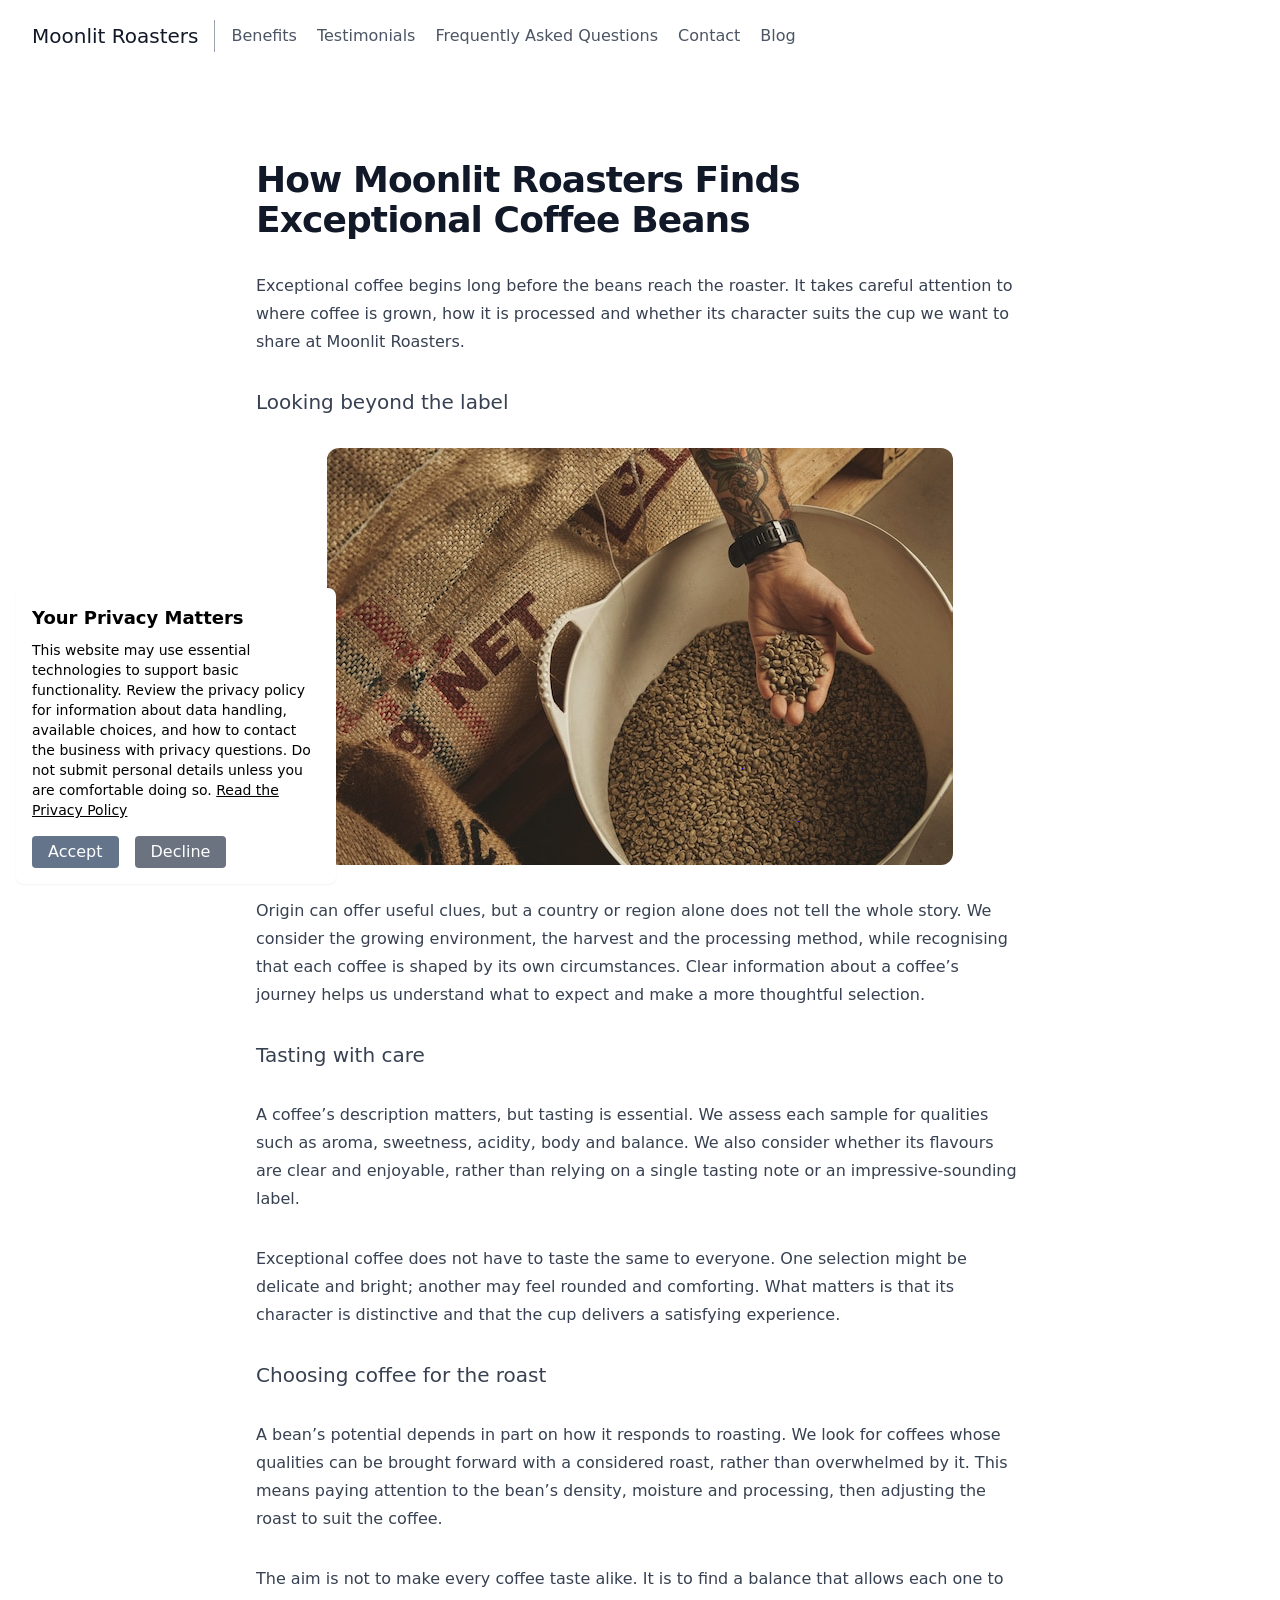
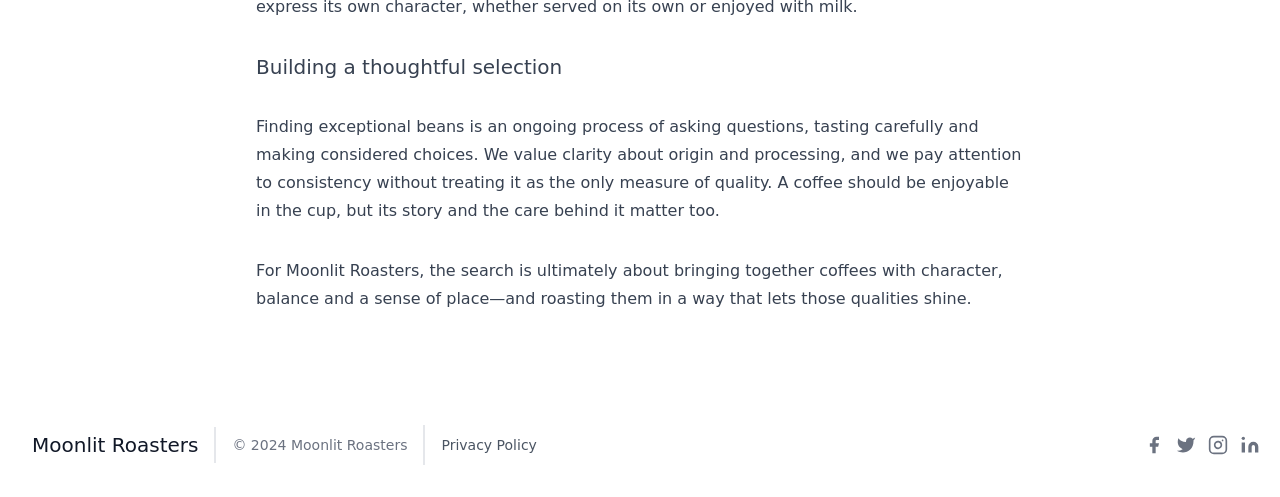
<file: how-moonlit-roasters-finds-exceptional-coffee-beans.html>
<!doctype html>
<html lang="en" class="HeightFullElement" dir="ltr">
	<head>
		<title>Moonlit Roasters</title>
		<link rel="icon" type="image/x-icon" href="favicon.ico" />
		<link href="styles.css" rel="stylesheet" />
		<link rel="preconnect" href="https://fonts.googleapis.com" />
		<meta charset="utf-8" />
		<meta name="viewport" content="width=device-width,initial-scale=1" />
		<meta name="description" content="Moonlit Roasters is a coffee shop brand centred on the everyday pleasure of a thoughtfully prepared cup. This page introduces its café theme, the small details that can shape a welcoming visit, and the kinds of coffee experiences visitors may want to explore. Specific locations, menus, prices, and operating details have not been provided and should be confirmed before publication." />
		<link rel="preconnect" href="https://fonts.gstatic.com" crossorigin="" />
	</head>
	<body>
		<header class="TextGraySixHundredElement body-font">
			<div class="ContainerElement MarginXAutoElement FlexElement FlexWrapElement PaddingFiveElement FlexColumnElement MediumFlexRowElement ItemsCenterElement">
				<a href="index.html" class="FlexElement title-font FontMediumElement ItemsCenterElement TextGrayNineHundredElement MarginBottomFourElement MediumMarginBottomZeroElement">
					<span class="MarginLeftThreeElement TextXLElement">Moonlit Roasters</span>
				</a>
				<nav class="MediumMarginRightAutoElement MediumMarginLeftFourElement MediumPaddingYOneElement MediumPaddingLeftFourElement MediumBorderLeftElement MediumBorderGrayFourHundredElement FlexElement FlexWrapElement ItemsCenterElement TextBaseElement JustifyCenterElement">
					<a href="index.html#feature" class="MarginRightFiveElement FontNormalElement HoverTextGrayNineHundredElement">Benefits</a>
					<a href="index.html#testimonials" class="MarginRightFiveElement FontNormalElement HoverTextGrayNineHundredElement">Testimonials</a>
					<a href="index.html#faq" class="MarginRightFiveElement FontNormalElement HoverTextGrayNineHundredElement">Frequently Asked Questions</a>
					<a href="contact.html" class="MarginRightFiveElement FontNormalElement HoverTextGrayNineHundredElement">Contact</a>
					<a href="blog.html" class="MarginRightFiveElement FontNormalElement HoverTextGrayNineHundredElement">Blog</a>
				</nav>
			</div>
		</header>
		<div id="tf75uc">
			<div class="BackgroundWhiteElement PaddingXSixElement PaddingYTwentyElement LargePaddingXEightElement">
				<div class="MarginXAutoElement MaxWidthThreeXLElement TextBaseElement LeadingSevenElement TextGraySevenHundredElement">
					<h1 class="MarginTopTwoElement TextThreeXLElement FontBoldElement TrackingTightElement TextGrayNineHundredElement SmallTextFourXLElement">How Moonlit Roasters Finds Exceptional Coffee Beans</h1>
					<p class="MarginTopEightElement">Exceptional coffee begins long before the beans reach the roaster. It takes careful attention to where coffee is grown, how it is processed and whether its character suits the cup we want to share at Moonlit Roasters.</p>
					<h3 class="MarginTopEightElement TextXLElement">Looking beyond the label</h3>
					<figure class="MarginTopEightElement">
						<img style="margin: 0 auto" class="VideoAspectElement RoundedXLElement BackgroundGrayFiftyElement ObjectCoverElement" src="img/2e6558f7da25f2e002a83cb6ad89b9bb.jpg" alt="" />
					</figure>
					<p class="MarginTopEightElement">Origin can offer useful clues, but a country or region alone does not tell the whole story. We consider the growing environment, the harvest and the processing method, while recognising that each coffee is shaped by its own circumstances. Clear information about a coffee’s journey helps us understand what to expect and make a more thoughtful selection.</p>
					<h3 class="MarginTopEightElement TextXLElement">Tasting with care</h3>
					<p class="MarginTopEightElement">A coffee’s description matters, but tasting is essential. We assess each sample for qualities such as aroma, sweetness, acidity, body and balance. We also consider whether its flavours are clear and enjoyable, rather than relying on a single tasting note or an impressive-sounding label.</p>
					<p class="MarginTopEightElement">Exceptional coffee does not have to taste the same to everyone. One selection might be delicate and bright; another may feel rounded and comforting. What matters is that its character is distinctive and that the cup delivers a satisfying experience.</p>
					<h3 class="MarginTopEightElement TextXLElement">Choosing coffee for the roast</h3>
					<p class="MarginTopEightElement">A bean’s potential depends in part on how it responds to roasting. We look for coffees whose qualities can be brought forward with a considered roast, rather than overwhelmed by it. This means paying attention to the bean’s density, moisture and processing, then adjusting the roast to suit the coffee.</p>
					<p class="MarginTopEightElement">The aim is not to make every coffee taste alike. It is to find a balance that allows each one to express its own character, whether served on its own or enjoyed with milk.</p>
					<h3 class="MarginTopEightElement TextXLElement">Building a thoughtful selection</h3>
					<p class="MarginTopEightElement">Finding exceptional beans is an ongoing process of asking questions, tasting carefully and making considered choices. We value clarity about origin and processing, and we pay attention to consistency without treating it as the only measure of quality. A coffee should be enjoyable in the cup, but its story and the care behind it matter too.</p>
					<p class="MarginTopEightElement">For Moonlit Roasters, the search is ultimately about bringing together coffees with character, balance and a sense of place—and roasting them in a way that lets those qualities shine.</p>
				</div>
			</div>
		</div>
		<footer class="TextGraySixHundredElement body-font">
			<div class="ContainerElement PaddingXFiveElement PaddingYEightElement MarginXAutoElement FlexElement ItemsCenterElement SmallFlexRowElement FlexColumnElement">
				<a class="FlexElement title-font FontMediumElement ItemsCenterElement MediumJustifyStartElement JustifyCenterElement TextGrayNineHundredElement">
					<span class="MarginLeftThreeElement TextXLElement">Moonlit Roasters</span>
				</a>
				<p class="TextSmallElement TextGrayFiveHundredElement SmallMarginLeftFourElement SmallPaddingLeftFourElement SmallBorderLeftTwoElement SmallBorderGrayTwoHundredElement SmallPaddingYTwoElement SmallMarginTopZeroElement MarginTopFourElement">© 2024 Moonlit Roasters</p>
				<p class="TextSmallElement TextGrayFiveHundredElement SmallMarginLeftFourElement SmallPaddingLeftFourElement SmallBorderLeftTwoElement SmallBorderGrayTwoHundredElement SmallPaddingYTwoElement SmallMarginTopZeroElement MarginTopFourElement">
					<a class="FlexElement title-font ItemsCenterElement MediumJustifyStartElement JustifyCenterElement TextGrayNineHundredElement" href="privacy_policy.html">
						<span class="TextSmallElement LeadingSixElement TextGraySixHundredElement HoverTextGraySevenHundredElement">Privacy Policy</span>
					</a>
				</p>
				<span class="InlineFlexElement SmallMarginLeftAutoElement SmallMarginTopZeroElement MarginTopFourElement JustifyCenterElement SmallJustifyStartElement">
					<a class="TextGrayFiveHundredElement">
						<svg fill="currentColor" stroke-linecap="round" stroke-linejoin="round" stroke-width="2" class="WidthFiveElement HeightFiveElement" viewBox="0 0 24 24">
							<path d="M18 2h-3a5 5 0 00-5 5v3H7v4h3v8h4v-8h3l1-4h-4V7a1 1 0 011-1h3z"></path>
						</svg>
					</a>
					<a class="MarginLeftThreeElement TextGrayFiveHundredElement">
						<svg fill="currentColor" stroke-linecap="round" stroke-linejoin="round" stroke-width="2" class="WidthFiveElement HeightFiveElement" viewBox="0 0 24 24">
							<path d="M23 3a10.9 10.9 0 01-3.14 1.53 4.48 4.48 0 00-7.86 3v1A10.66 10.66 0 013 4s-4 9 5 13a11.64 11.64 0 01-7 2c9 5 20 0 20-11.5a4.5 4.5 0 00-.08-.83A7.72 7.72 0 0023 3z"></path>
						</svg>
					</a>
					<a class="MarginLeftThreeElement TextGrayFiveHundredElement">
						<svg fill="none" stroke="currentColor" stroke-linecap="round" stroke-linejoin="round" stroke-width="2" class="WidthFiveElement HeightFiveElement" viewBox="0 0 24 24">
							<rect width="20" height="20" x="2" y="2" rx="5" ry="5"></rect>
							<path d="M16 11.37A4 4 0 1112.63 8 4 4 0 0116 11.37zm1.5-4.87h.01"></path>
						</svg>
					</a>
					<a class="MarginLeftThreeElement TextGrayFiveHundredElement">
						<svg fill="currentColor" stroke="currentColor" stroke-linecap="round" stroke-linejoin="round" stroke-width="0" class="WidthFiveElement HeightFiveElement" viewBox="0 0 24 24">
							<path stroke="none" d="M16 8a6 6 0 016 6v7h-4v-7a2 2 0 00-2-2 2 2 0 00-2 2v7h-4v-7a6 6 0 016-6zM2 9h4v12H2z"></path>
							<circle cx="4" cy="4" r="2" stroke="none"></circle>
						</svg>
					</a>
				</span>
			</div>
		</footer>
		<div id="yn0iwl" class="FixedPositionElement BottomZeroElement LeftZeroElement RightZeroElement BackgroundWhiteElement PaddingFourElement ShadowSmallElement MarginFourElement RoundedLargeElement WidthEightyElement">
			<h2 class="TextLargeElement FontSemiBoldElement">Your Privacy Matters</h2>
			<p class="TextSmallElement MarginTopTwoElement">
				This website may use essential technologies to support basic functionality. Review the privacy policy for information about data handling, available choices, and how to contact the business with privacy questions. Do not submit personal details unless you are comfortable doing so.
				<a class="UnderlineElement" href="privacy_policy.html">Read the Privacy Policy</a>
			</p>
			<div class="MarginTopFourElement FlexElement GapFourElement JustifyStartElement">
				<button onclick="document.getElementById('yn0iwl').style.display = 'none'" class="BackgroundSlateFiveHundredElement TextWhiteElement PaddingXFourElement PaddingYOneElement RoundedElement HoverBackgroundSlateSevenHundredElement">Accept</button>
				<button onclick="document.getElementById('yn0iwl').style.display = 'none'" class="BackgroundGrayFiveHundredElement TextWhiteElement PaddingXFourElement PaddingYOneElement RoundedElement HoverBackgroundGraySevenHundredElement">Decline</button>
			</div>
		</div>
	</body>
</html>
</file>
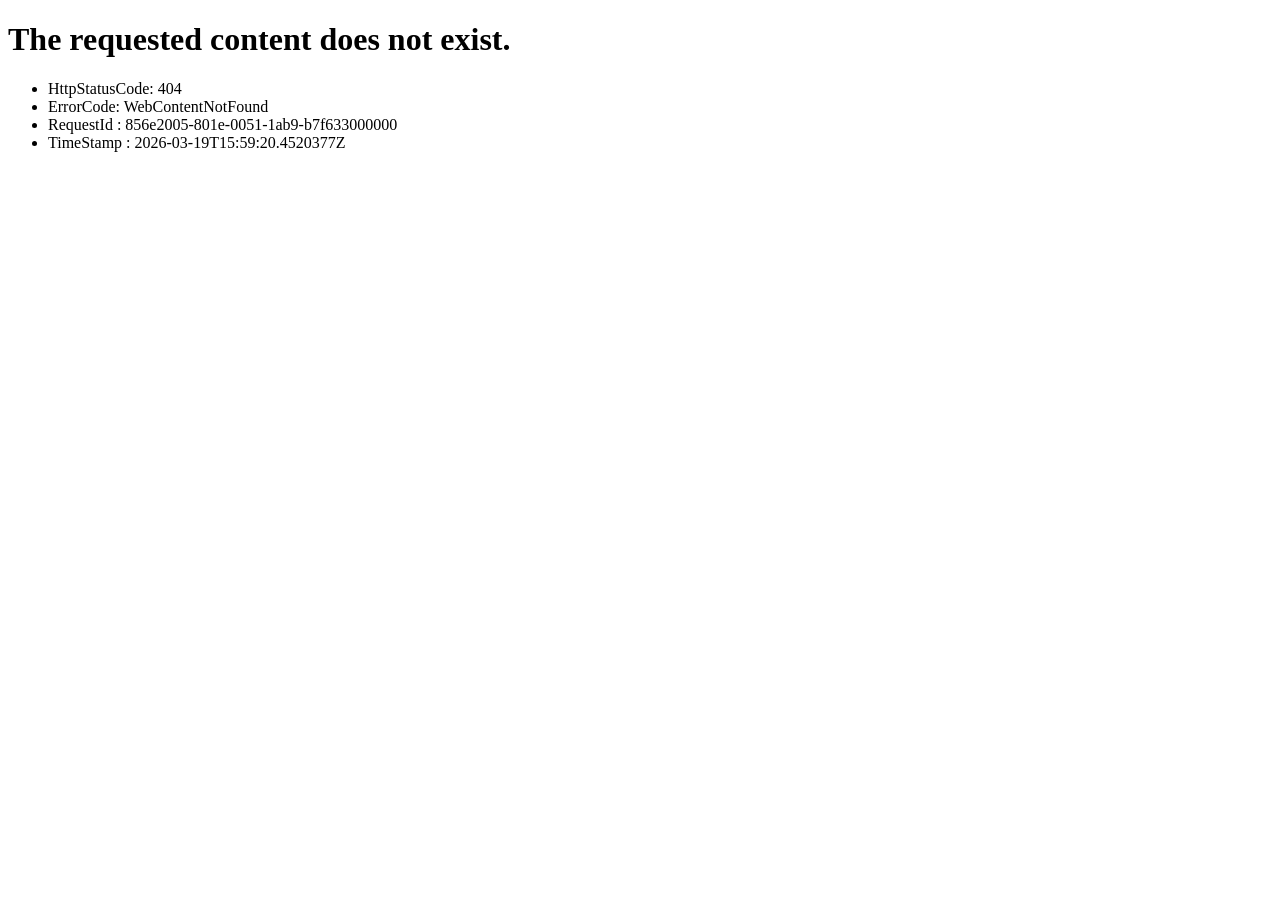
<file: icon_reset_small.html>
<!DOCTYPE html><html><head><title>WebContentNotFound</title></head><body><h1>The requested content does not exist.</h1><p></p><ul><li>HttpStatusCode: 404</li><li>ErrorCode: WebContentNotFound</li><li>RequestId : 856e2005-801e-0051-1ab9-b7f633000000</li><li>TimeStamp : 2026-03-19T15:59:20.4520377Z</li></ul><p></p></body></html>
</file>
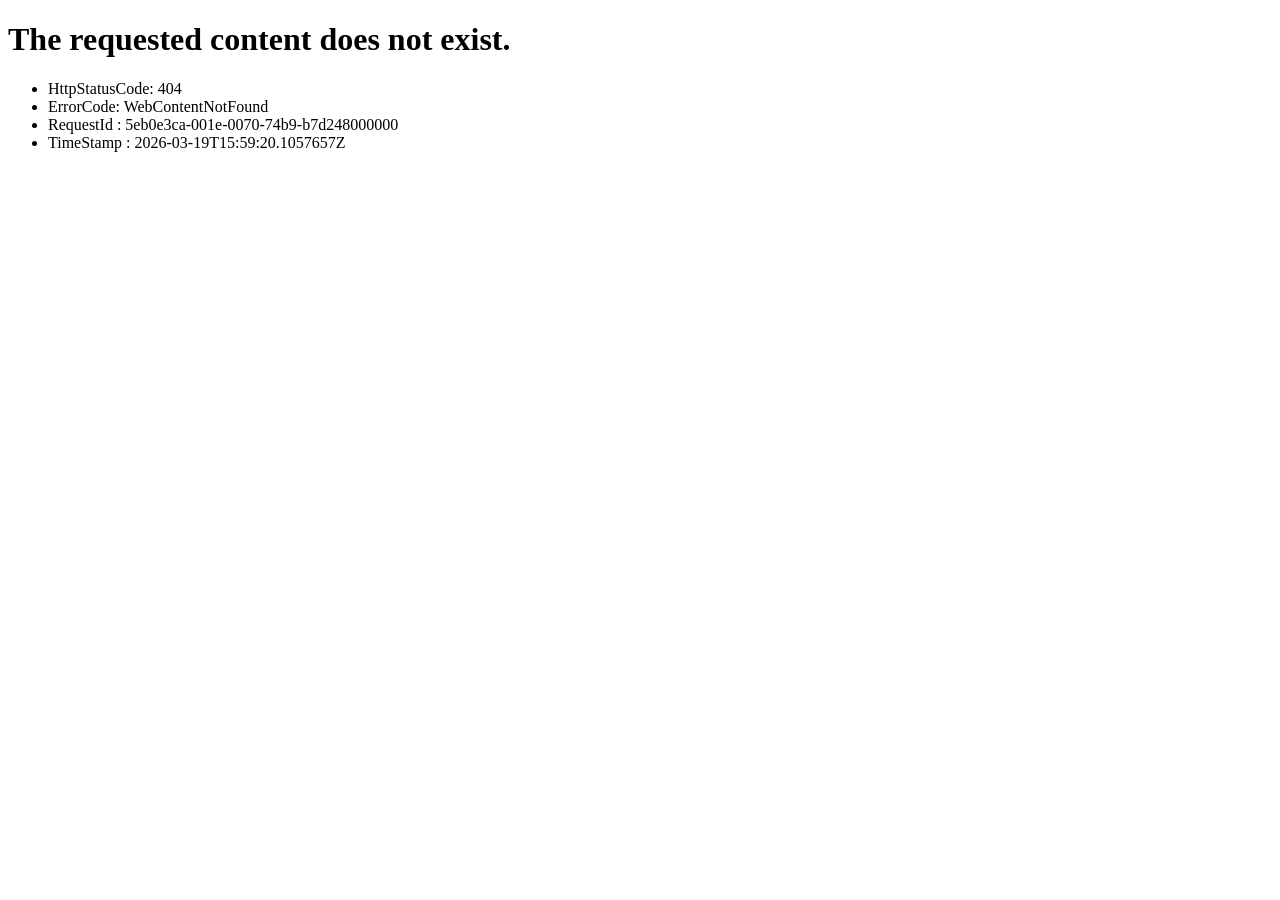
<file: image_large.html>
<!DOCTYPE html><html><head><title>WebContentNotFound</title></head><body><h1>The requested content does not exist.</h1><p></p><ul><li>HttpStatusCode: 404</li><li>ErrorCode: WebContentNotFound</li><li>RequestId : 5eb0e3ca-001e-0070-74b9-b7d248000000</li><li>TimeStamp : 2026-03-19T15:59:20.1057657Z</li></ul><p></p></body></html>
</file>
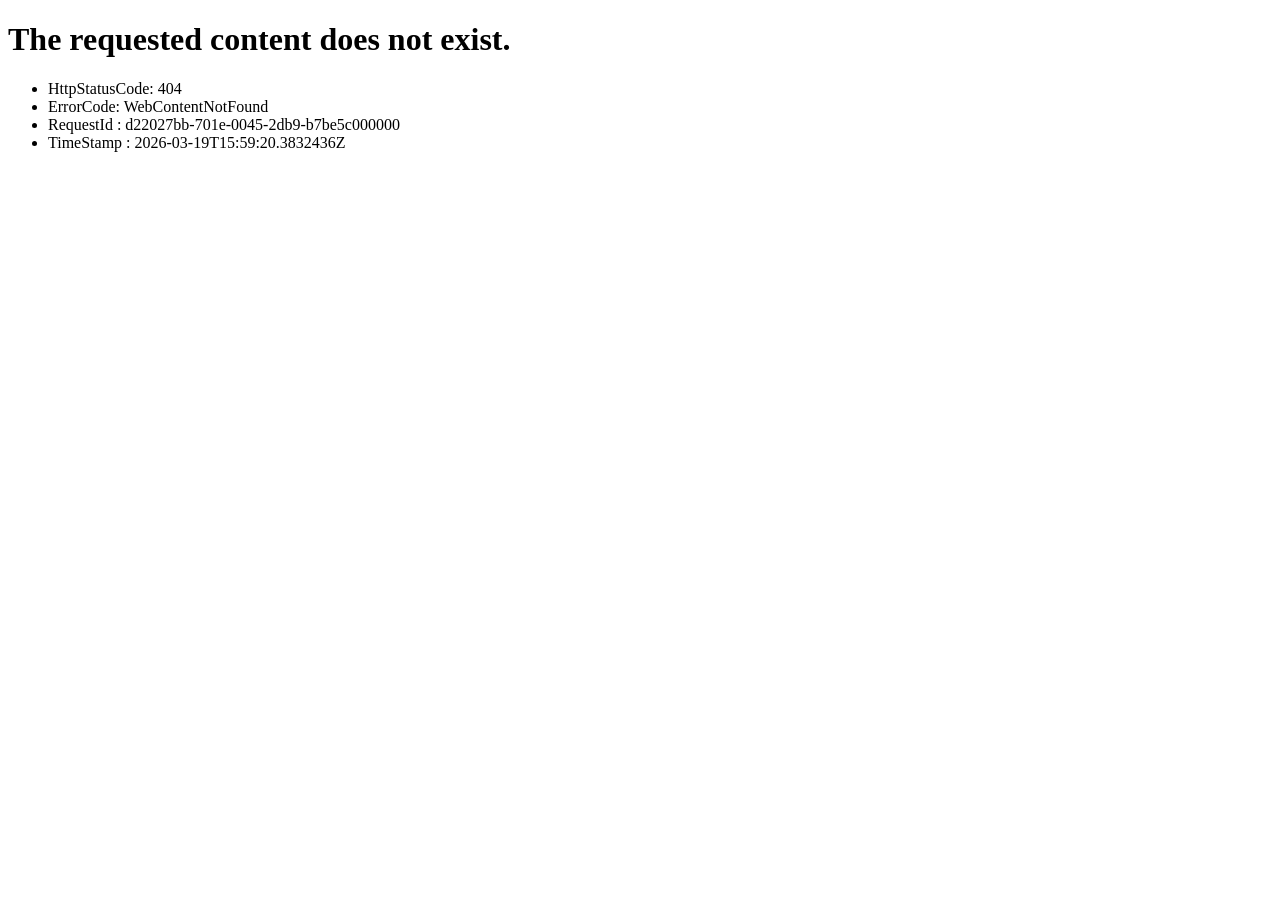
<file: image_large_1.html>
<!DOCTYPE html><html><head><title>WebContentNotFound</title></head><body><h1>The requested content does not exist.</h1><p></p><ul><li>HttpStatusCode: 404</li><li>ErrorCode: WebContentNotFound</li><li>RequestId : d22027bb-701e-0045-2db9-b7be5c000000</li><li>TimeStamp : 2026-03-19T15:59:20.3832436Z</li></ul><p></p></body></html>
</file>
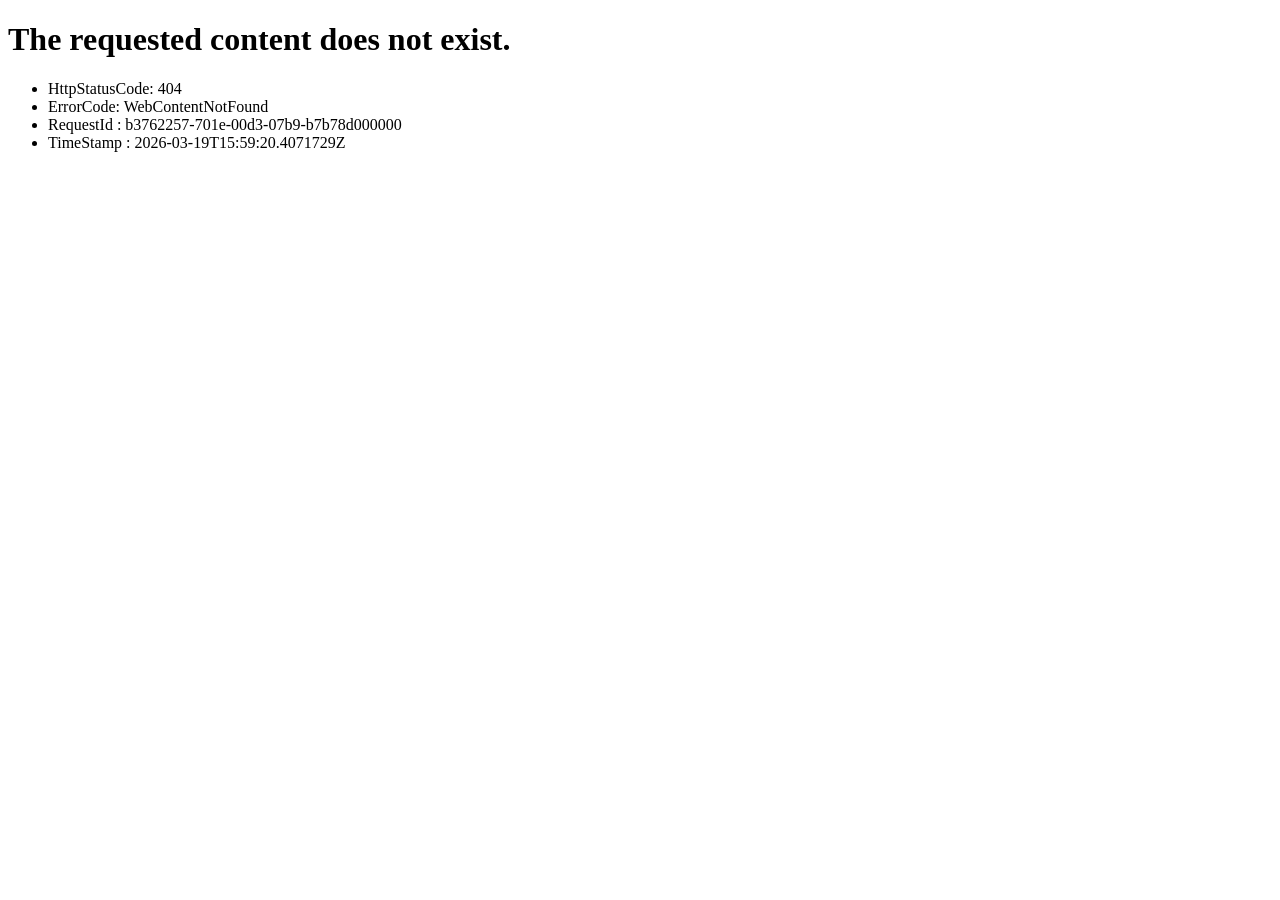
<file: image_large_2.html>
<!DOCTYPE html><html><head><title>WebContentNotFound</title></head><body><h1>The requested content does not exist.</h1><p></p><ul><li>HttpStatusCode: 404</li><li>ErrorCode: WebContentNotFound</li><li>RequestId : b3762257-701e-00d3-07b9-b7b78d000000</li><li>TimeStamp : 2026-03-19T15:59:20.4071729Z</li></ul><p></p></body></html>
</file>
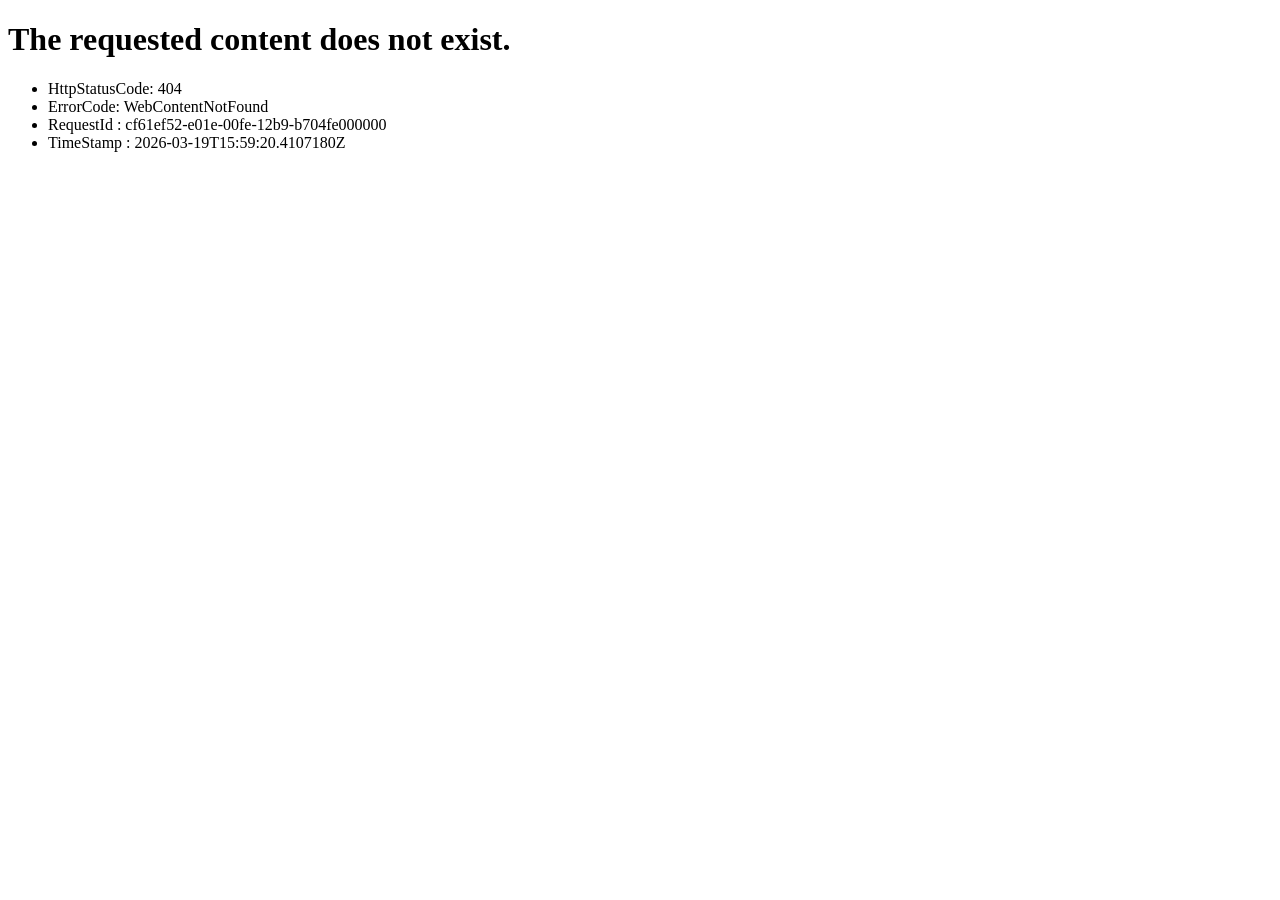
<file: image_large_3.html>
<!DOCTYPE html><html><head><title>WebContentNotFound</title></head><body><h1>The requested content does not exist.</h1><p></p><ul><li>HttpStatusCode: 404</li><li>ErrorCode: WebContentNotFound</li><li>RequestId : cf61ef52-e01e-00fe-12b9-b704fe000000</li><li>TimeStamp : 2026-03-19T15:59:20.4107180Z</li></ul><p></p></body></html>
</file>
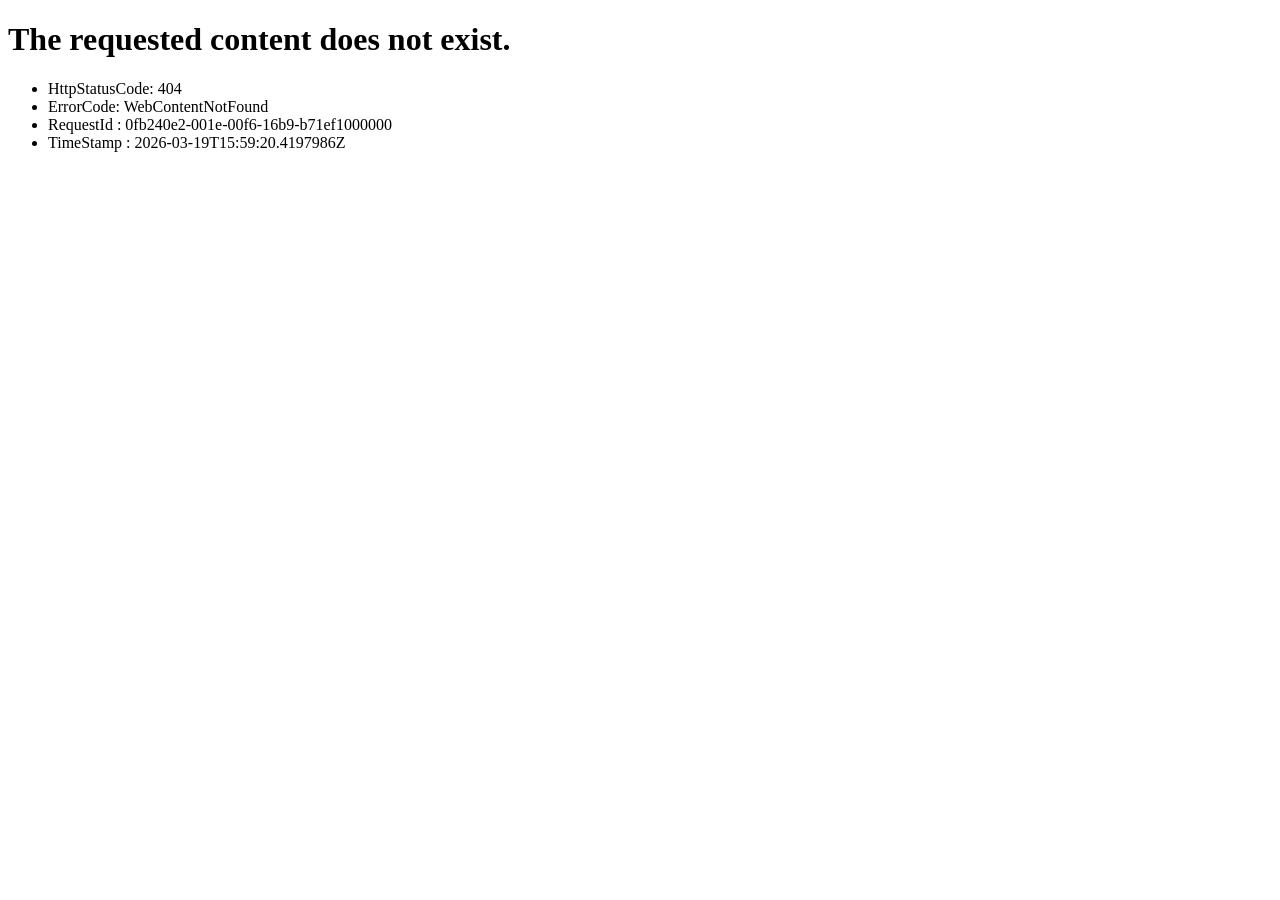
<file: image_large_4.html>
<!DOCTYPE html><html><head><title>WebContentNotFound</title></head><body><h1>The requested content does not exist.</h1><p></p><ul><li>HttpStatusCode: 404</li><li>ErrorCode: WebContentNotFound</li><li>RequestId : 0fb240e2-001e-00f6-16b9-b71ef1000000</li><li>TimeStamp : 2026-03-19T15:59:20.4197986Z</li></ul><p></p></body></html>
</file>
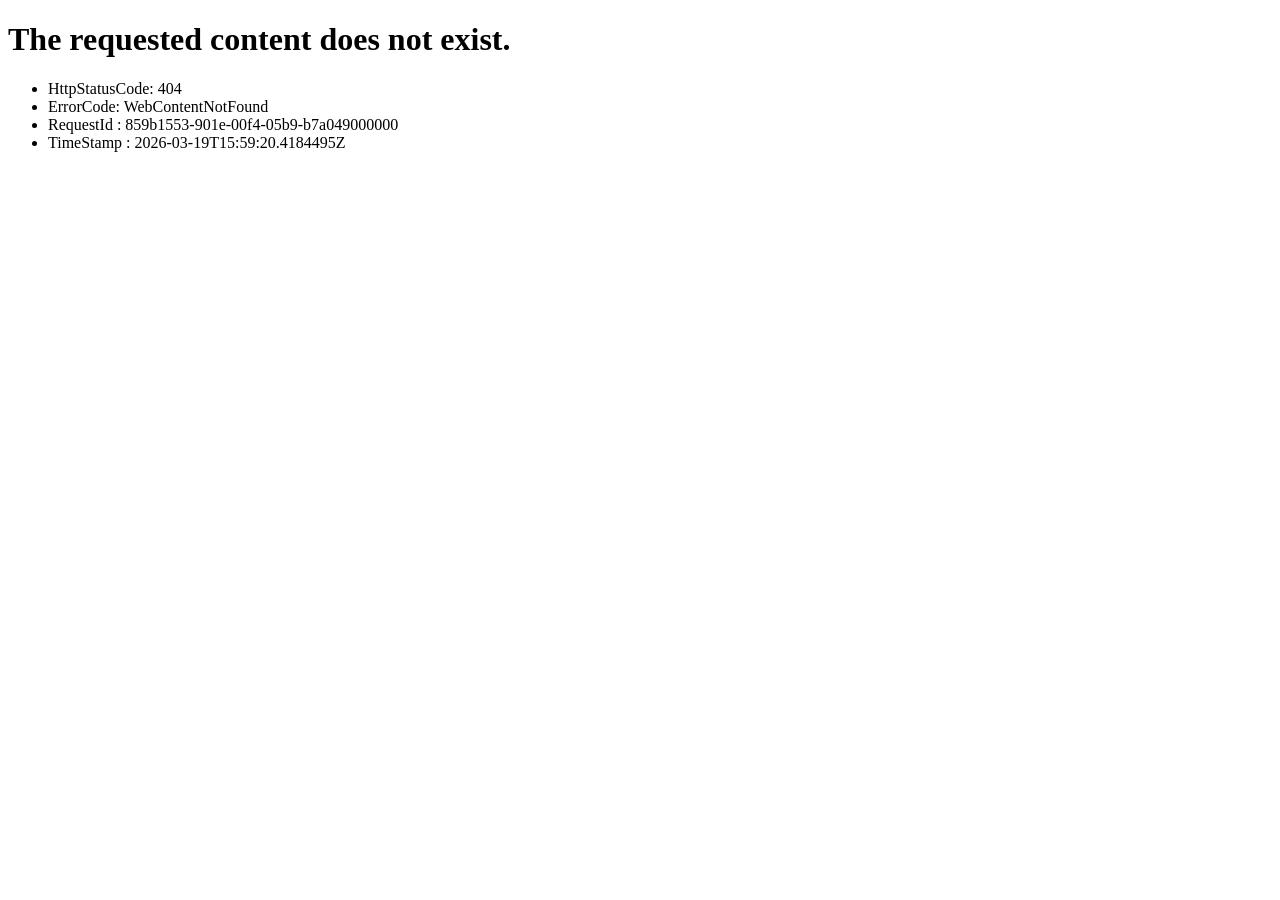
<file: image_large_5.html>
<!DOCTYPE html><html><head><title>WebContentNotFound</title></head><body><h1>The requested content does not exist.</h1><p></p><ul><li>HttpStatusCode: 404</li><li>ErrorCode: WebContentNotFound</li><li>RequestId : 859b1553-901e-00f4-05b9-b7a049000000</li><li>TimeStamp : 2026-03-19T15:59:20.4184495Z</li></ul><p></p></body></html>
</file>
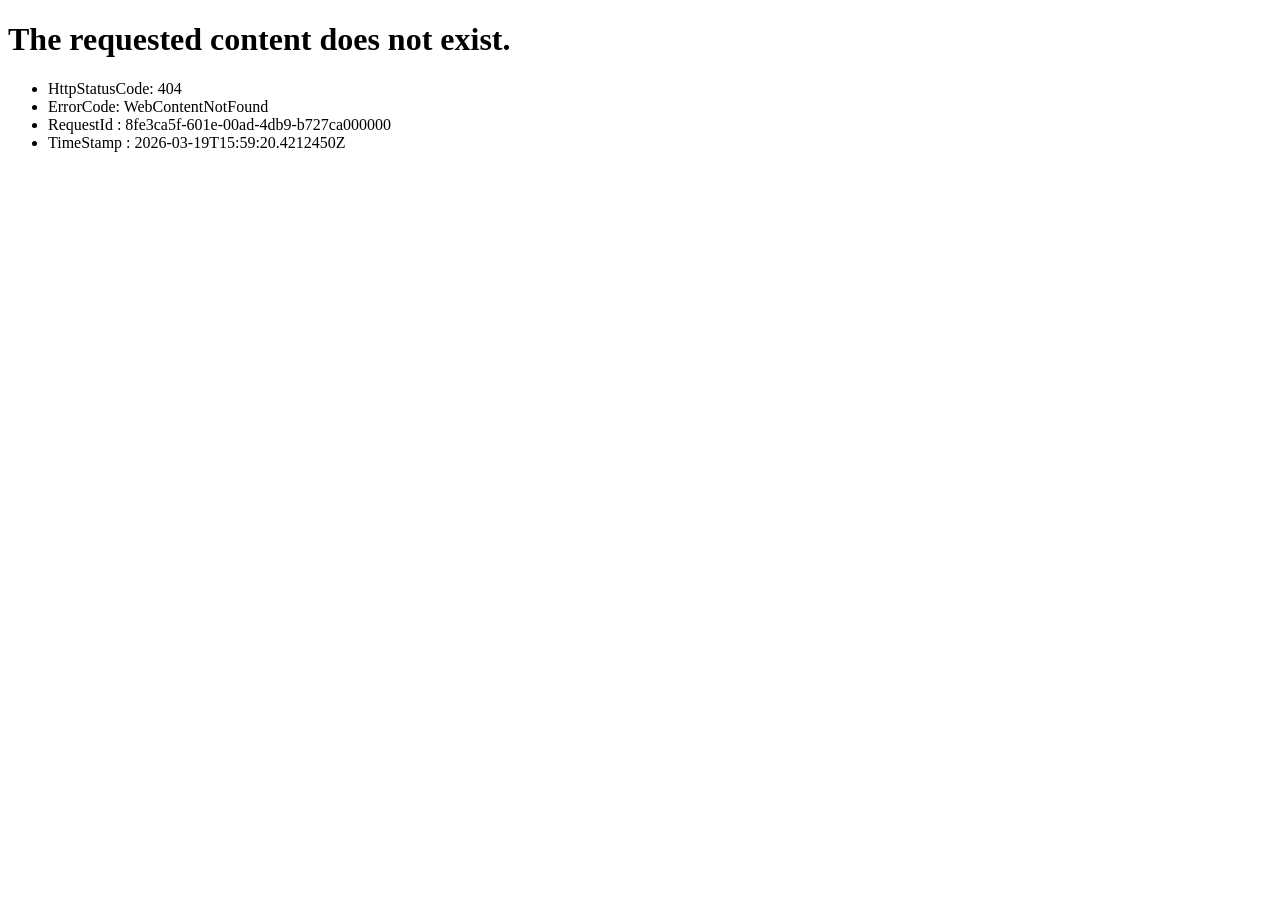
<file: image_large_6.html>
<!DOCTYPE html><html><head><title>WebContentNotFound</title></head><body><h1>The requested content does not exist.</h1><p></p><ul><li>HttpStatusCode: 404</li><li>ErrorCode: WebContentNotFound</li><li>RequestId : 8fe3ca5f-601e-00ad-4db9-b727ca000000</li><li>TimeStamp : 2026-03-19T15:59:20.4212450Z</li></ul><p></p></body></html>
</file>
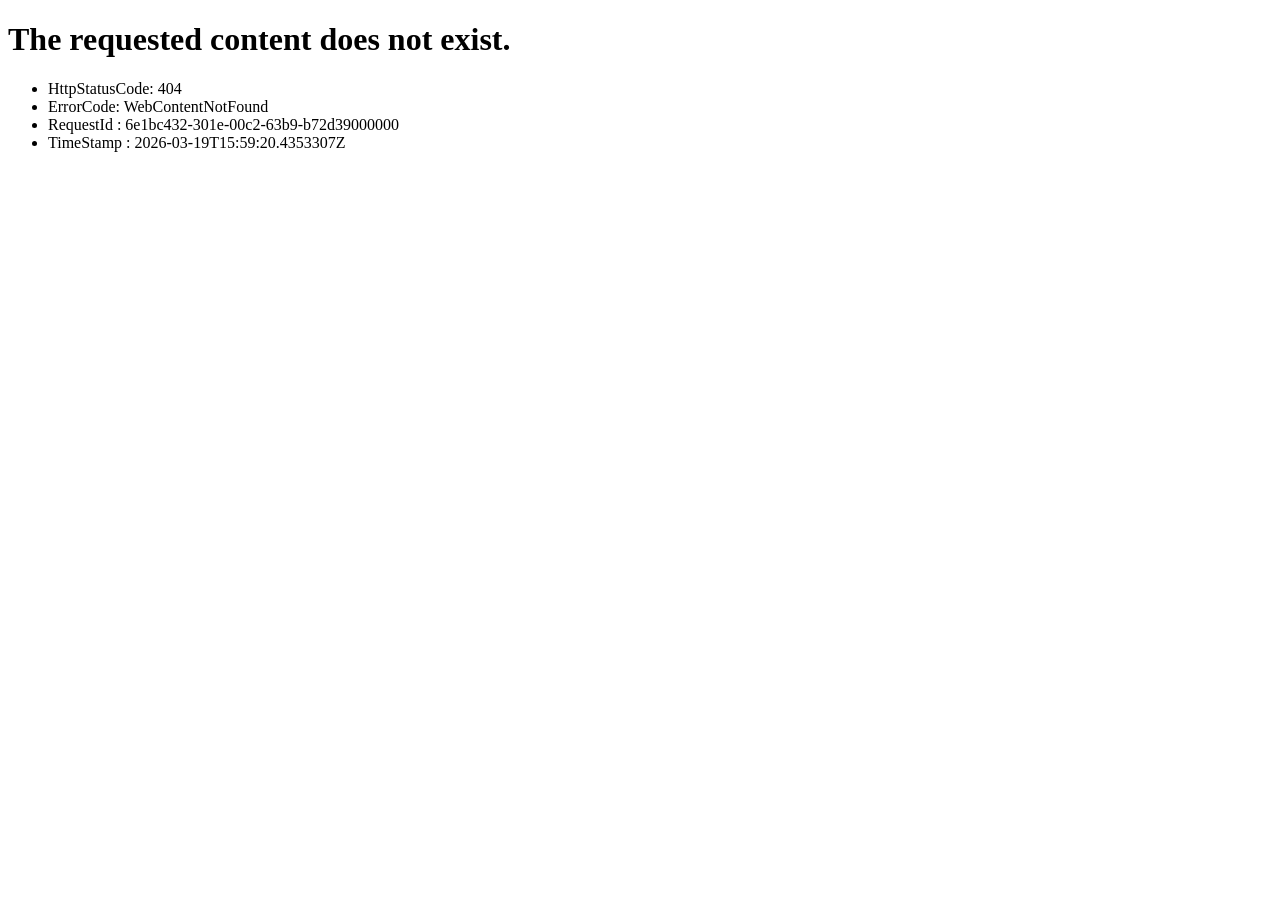
<file: image_large_7.html>
<!DOCTYPE html><html><head><title>WebContentNotFound</title></head><body><h1>The requested content does not exist.</h1><p></p><ul><li>HttpStatusCode: 404</li><li>ErrorCode: WebContentNotFound</li><li>RequestId : 6e1bc432-301e-00c2-63b9-b72d39000000</li><li>TimeStamp : 2026-03-19T15:59:20.4353307Z</li></ul><p></p></body></html>
</file>
<file: styles.css>
*,:after,:before{--SM-border-spacing-x:0;--SM-border-spacing-y:0;--SM-translate-x:0;--SM-translate-y:0;--SM-rotate:0;--SM-skew-x:0;--SM-skew-y:0;--SM-scale-x:1;--SM-scale-y:1;--SM-pan-x: ;--SM-pan-y: ;--SM-pinch-zoom: ;--SM-scroll-snap-strictness:proximity;--SM-gradient-from-position: ;--SM-gradient-via-position: ;--SM-gradient-to-position: ;--SM-ordinal: ;--SM-slashed-zero: ;--SM-numeric-figure: ;--SM-numeric-spacing: ;--SM-numeric-fraction: ;--SM-ring-inset: ;--SM-ring-offset-width:0px;--SM-ring-offset-color:#fff;--SM-ring-color:rgba(59,130,246,.5);--SM-ring-offset-shadow:0 0 #0000;--SM-ring-shadow:0 0 #0000;--SM-shadow:0 0 #0000;--SM-shadow-colored:0 0 #0000;--SM-blur: ;--SM-brightness: ;--SM-contrast: ;--SM-grayscale: ;--SM-hue-rotate: ;--SM-invert: ;--SM-saturate: ;--SM-sepia: ;--SM-drop-shadow: ;--SM-backdrop-blur: ;--SM-backdrop-brightness: ;--SM-backdrop-contrast: ;--SM-backdrop-grayscale: ;--SM-backdrop-hue-rotate: ;--SM-backdrop-invert: ;--SM-backdrop-opacity: ;--SM-backdrop-saturate: ;--SM-backdrop-sepia: ;--SM-contain-size: ;--SM-contain-layout: ;--SM-contain-paint: ;--SM-contain-style: }::backdrop{--SM-border-spacing-x:0;--SM-border-spacing-y:0;--SM-translate-x:0;--SM-translate-y:0;--SM-rotate:0;--SM-skew-x:0;--SM-skew-y:0;--SM-scale-x:1;--SM-scale-y:1;--SM-pan-x: ;--SM-pan-y: ;--SM-pinch-zoom: ;--SM-scroll-snap-strictness:proximity;--SM-gradient-from-position: ;--SM-gradient-via-position: ;--SM-gradient-to-position: ;--SM-ordinal: ;--SM-slashed-zero: ;--SM-numeric-figure: ;--SM-numeric-spacing: ;--SM-numeric-fraction: ;--SM-ring-inset: ;--SM-ring-offset-width:0px;--SM-ring-offset-color:#fff;--SM-ring-color:rgba(59,130,246,.5);--SM-ring-offset-shadow:0 0 #0000;--SM-ring-shadow:0 0 #0000;--SM-shadow:0 0 #0000;--SM-shadow-colored:0 0 #0000;--SM-blur: ;--SM-brightness: ;--SM-contrast: ;--SM-grayscale: ;--SM-hue-rotate: ;--SM-invert: ;--SM-saturate: ;--SM-sepia: ;--SM-drop-shadow: ;--SM-backdrop-blur: ;--SM-backdrop-brightness: ;--SM-backdrop-contrast: ;--SM-backdrop-grayscale: ;--SM-backdrop-hue-rotate: ;--SM-backdrop-invert: ;--SM-backdrop-opacity: ;--SM-backdrop-saturate: ;--SM-backdrop-sepia: ;--SM-contain-size: ;--SM-contain-layout: ;--SM-contain-paint: ;--SM-contain-style: }/*! tailwindcss v3.4.14 | MIT License | https://tailwindcss.com*/*,:after,:before{border:0 solid #e5e7eb;box-sizing:border-box}:after,:before{--SM-content:""}:host,html{line-height:1.5;-webkit-text-size-adjust:100%;font-family:ui-sans-serif,system-ui,sans-serif,Apple Color Emoji,Segoe UI Emoji,Segoe UI Symbol,Noto Color Emoji;font-feature-settings:normal;font-variation-settings:normal;-moz-tab-size:4;tab-size:4;-webkit-tap-highlight-color:transparent}body{line-height:inherit;margin:0}hr{border-top-width:1px;color:inherit;height:0}abbr:where([title]){text-decoration:underline dotted}h1,h2,h3,h4,h5,h6{font-size:inherit;font-weight:inherit}a{color:inherit;text-decoration:inherit}b,strong{font-weight:bolder}code,kbd,pre,samp{font-family:ui-monospace,SFMono-Regular,Menlo,Monaco,Consolas,Liberation Mono,Courier New,monospace;font-feature-settings:normal;font-size:1em;font-variation-settings:normal}small{font-size:80%}sub,sup{font-size:75%;line-height:0;position:relative;vertical-align:baseline}sub{bottom:-.25em}sup{top:-.5em}table{border-collapse:collapse;border-color:inherit;text-indent:0}button,input,optgroup,select,textarea{color:inherit;font-family:inherit;font-feature-settings:inherit;font-size:100%;font-variation-settings:inherit;font-weight:inherit;letter-spacing:inherit;line-height:inherit;margin:0;padding:0}button,select{text-transform:none}button,input:where([type=button]),input:where([type=reset]),input:where([type=submit]){-webkit-appearance:button;background-color:transparent;background-image:none}:-moz-focusring{outline:auto}:-moz-ui-invalid{box-shadow:none}progress{vertical-align:baseline}::-webkit-inner-spin-button,::-webkit-outer-spin-button{height:auto}[type=search]{-webkit-appearance:textfield;outline-offset:-2px}::-webkit-search-decoration{-webkit-appearance:none}::-webkit-file-upload-button{-webkit-appearance:button;font:inherit}summary{display:list-item}blockquote,dd,dl,figure,h1,h2,h3,h4,h5,h6,hr,p,pre{margin:0}fieldset{margin:0}fieldset,legend{padding:0}menu,ol,ul{list-style:none;margin:0;padding:0}dialog{padding:0}textarea{resize:vertical}input::placeholder,textarea::placeholder{color:#9ca3af;opacity:1}[role=button],button{cursor:pointer}:disabled{cursor:default}audio,canvas,embed,iframe,img,object,svg,video{display:block;vertical-align:middle}img,video{height:auto;max-width:100%}[hidden]:where(:not([hidden=until-found])){display:none}.ContainerElement{width:100%}@media (min-width:640px){.ContainerElement{max-width:640px}}@media (min-width:768px){.ContainerElement{max-width:768px}}@media (min-width:1024px){.ContainerElement{max-width:1024px}}@media (min-width:1280px){.ContainerElement{max-width:1280px}}@media (min-width:1536px){.ContainerElement{max-width:1536px}}.ScreenReaderOnlyElement{height:1px;margin:-1px;overflow:hidden;padding:0;position:absolute;width:1px;clip:rect(0,0,0,0);border-width:0;white-space:nowrap}.FixedPositionElement{position:fixed}.AbsolutePositionElement{position:absolute}.RelativePositionElement{position:relative}.IsolatedElement{isolation:isolate}.NegativeZIndexTenElement{z-index:-10}.ColumnSpanTwoElement{grid-column:span 2/span 2}.ColumnEndOneElement{grid-column-end:1}.BlockElement{display:block}.FlexElement{display:flex}.InlineFlexElement{display:inline-flex}.GridElement{display:grid}.ContentsElement{display:contents}.VideoAspectElement{aspect-ratio:16/9}.HeightThirtyTwoElement{height:8rem}.HeightFourElement{height:1rem}.HeightFiveElement{height:1.25rem}.HeightSevenElement{height:1.75rem}.HeightFiftyRemElement{height:50rem}.HeightFullElement{height:100%}.WidthSixteenElement{width:4rem}.WidthFourElement{width:1rem}.WidthFiveElement{width:1.25rem}.WidthFiveSixthsElement{width:83.333333%}.WidthSixElement{width:1.5rem}.WidthEightyElement{width:20rem}.WidthOneFiftyViewportWidthElement{width:150vw}.WidthNinetyRemElement{width:90rem}.WidthFullElement{width:100%}.MaxWidthTwoXLElement{max-width:42rem}.MaxWidthThreeXLElement{max-width:48rem}.MaxWidthSevenXLElement{max-width:80rem}.MaxWidthXLElement{max-width:36rem}.FlexNoneElement{flex:none}.OriginBottomLeftElement{transform-origin:bottom left}.NegativeTranslateXHalfElement{--SM-translate-x:-50%}.NegativeTranslateXHalfElement,.SkewXNegativeThirtyDegreesElement{transform:translate(var(--SM-translate-x),var(--SM-translate-y)) rotate(var(--SM-rotate)) skewX(var(--SM-skew-x)) skewY(var(--SM-skew-y)) scaleX(var(--SM-scale-x)) scaleY(var(--SM-scale-y))}.SkewXNegativeThirtyDegreesElement{--SM-skew-x:-30deg}.GridColumnsOneElement{grid-template-columns:repeat(1,minmax(0,1fr))}.GridColumnsTwoElement{grid-template-columns:repeat(2,minmax(0,1fr))}.GridColumnsThreeElement{grid-template-columns:repeat(3,minmax(0,1fr))}.FlexColumnElement{flex-direction:column}.FlexColumnReverseElement{flex-direction:column-reverse}.FlexWrapElement{flex-wrap:wrap}.ItemsStartElement{align-items:flex-start}.ItemsCenterElement{align-items:center}.JustifyStartElement{justify-content:flex-start}.JustifyEndElement{justify-content:flex-end}.JustifyCenterElement{justify-content:center}.JustifyBetweenElement{justify-content:space-between}.GapFourElement{gap:1rem}.GapSixElement{gap:1.5rem}.GapEightElement{gap:2rem}.GapXSixteenElement{column-gap:4rem}.GapXFourElement{column-gap:1rem}.GapXSixElement{column-gap:1.5rem}.GapXEightElement{column-gap:2rem}.GapYSixElement{row-gap:1.5rem}.GapYEightElement{row-gap:2rem}.OverflowHiddenElement{overflow:hidden}.BackgroundGrayHundredElement{--SM-bg-opacity:1;background-color:rgb(243 244 246/var(--SM-bg-opacity))}.BackgroundGrayFiftyElement{--SM-bg-opacity:1;background-color:rgb(249 250 251/var(--SM-bg-opacity))}.BackgroundGrayFiveHundredElement{--SM-bg-opacity:1;background-color:rgb(107 114 128/var(--SM-bg-opacity))}.BackgroundSlateHundredElement{--SM-bg-opacity:1;background-color:rgb(241 245 249/var(--SM-bg-opacity))}.BackgroundSlateTwoHundredElement{--SM-bg-opacity:1;background-color:rgb(226 232 240/var(--SM-bg-opacity))}.BackgroundSlateThreeHundredElement{--SM-bg-opacity:1;background-color:rgb(203 213 225/var(--SM-bg-opacity))}.BackgroundSlateFiftyElement{--SM-bg-opacity:1;background-color:rgb(248 250 252/var(--SM-bg-opacity))}.BackgroundSlateFiveHundredElement{--SM-bg-opacity:1;background-color:rgb(100 116 139/var(--SM-bg-opacity))}.BackgroundSlateSixHundredElement{--SM-bg-opacity:1;background-color:rgb(71 85 105/var(--SM-bg-opacity))}.BackgroundWhiteElement{--SM-bg-opacity:1;background-color:rgb(255 255 255/var(--SM-bg-opacity))}.BackgroundOpacitySeventyFiveElement{--SM-bg-opacity:0.75}.BackgroundRadialGradientElement{background-image:radial-gradient(50% 100% at top,#e0e7ff,#fff)}.StrokeGrayNineHundredTenPercentElement{stroke:rgba(17,24,39,.1)}.ObjectCoverElement{object-fit:cover}.ObjectCenterElement{object-position:center}.TextTwoXLElement{font-size:1.5rem;line-height:2rem}.TextThreeXLElement{font-size:1.875rem;line-height:2.25rem}.TextFourXLElement{font-size:2.25rem;line-height:2.5rem}.TextBaseElement{font-size:1rem;line-height:1.5rem}.TextLargeElement{font-size:1.125rem;line-height:1.75rem}.TextSmallElement{font-size:.875rem;line-height:1.25rem}.TextXLElement{font-size:1.25rem;line-height:1.75rem}.TextXSElement{font-size:.75rem;line-height:1rem}.FontBoldElement{font-weight:700}.FontMediumElement{font-weight:500}.FontNormalElement{font-weight:400}.FontSemiBoldElement{font-weight:600}.LeadingTenElement{line-height:2.5rem}.LeadingSixElement{line-height:1.5rem}.LeadingSevenElement{line-height:1.75rem}.LeadingEightElement{line-height:2rem}.LeadingNoneElement{line-height:1}.LeadingRelaxedElement{line-height:1.625}.TrackingTightElement{letter-spacing:-.025em}.TrackingWidelyElement{letter-spacing:.1em}.TextGrayFourHundredElement{--SM-text-opacity:1;color:rgb(156 163 175/var(--SM-text-opacity))}.TextGrayFiveHundredElement{--SM-text-opacity:1;color:rgb(107 114 128/var(--SM-text-opacity))}.TextGraySixHundredElement{--SM-text-opacity:1;color:rgb(75 85 99/var(--SM-text-opacity))}.TextGraySevenHundredElement{--SM-text-opacity:1;color:rgb(55 65 81/var(--SM-text-opacity))}.TextGrayNineHundredElement{--SM-text-opacity:1;color:rgb(17 24 39/var(--SM-text-opacity))}.TextSlateFiveHundredElement{--SM-text-opacity:1;color:rgb(100 116 139/var(--SM-text-opacity))}.TextSlateNineHundredElement{--SM-text-opacity:1;color:rgb(15 23 42/var(--SM-text-opacity))}.TextWhiteElement{--SM-text-opacity:1;color:rgb(255 255 255/var(--SM-text-opacity))}.UnderlineElement{text-decoration-line:underline}.OpacityTwentyElement{opacity:.2}.ShadowLargeElement{--SM-shadow:0 10px 15px -3px rgba(0,0,0,.1),0 4px 6px -4px rgba(0,0,0,.1);--SM-shadow-colored:0 10px 15px -3px var(--SM-shadow-color),0 4px 6px -4px var(--SM-shadow-color)}.ShadowLargeElement,.ShadowSmallElement{box-shadow:var(--SM-ring-offset-shadow,0 0 #0000),var(--SM-ring-shadow,0 0 #0000),var(--SM-shadow)}.ShadowSmallElement{--SM-shadow:0 1px 2px 0 rgba(0,0,0,.05);--SM-shadow-colored:0 1px 2px 0 var(--SM-shadow-color)}.ShadowExtraLargeElement{--SM-shadow:0 20px 25px -5px rgba(0,0,0,.1),0 8px 10px -6px rgba(0,0,0,.1);--SM-shadow-colored:0 20px 25px -5px var(--SM-shadow-color),0 8px 10px -6px var(--SM-shadow-color);box-shadow:var(--SM-ring-offset-shadow,0 0 #0000),var(--SM-ring-shadow,0 0 #0000),var(--SM-shadow)}.ShadowIndigoSixHundredTenPercentElement{--SM-shadow-color:rgba(79,70,229,.1);--SM-shadow:var(--SM-shadow-colored)}.OutlineElement{outline-style:solid}.RingOneElement{--SM-ring-offset-shadow:var(--SM-ring-inset) 0 0 0 var(--SM-ring-offset-width) var(--SM-ring-offset-color);--SM-ring-shadow:var(--SM-ring-inset) 0 0 0 calc(1px + var(--SM-ring-offset-width)) var(--SM-ring-color);box-shadow:var(--SM-ring-offset-shadow),var(--SM-ring-shadow),var(--SM-shadow,0 0 #0000)}.RingInsetElement{--SM-ring-inset:inset}.RingGrayThreeHundredElement{--SM-ring-opacity:1;--SM-ring-color:rgb(209 213 219/var(--SM-ring-opacity))}.RingIndigoFiftyElement{--SM-ring-opacity:1;--SM-ring-color:rgb(238 242 255/var(--SM-ring-opacity))}.FilterElement{filter:var(--SM-blur) var(--SM-brightness) var(--SM-contrast) var(--SM-grayscale) var(--SM-hue-rotate) var(--SM-invert) var(--SM-saturate) var(--SM-sepia) var(--SM-drop-shadow)}.InsetYZeroElement{bottom:0;top:0}.NegativeTopTwelveElement{top:-3rem}.BottomZeroElement{bottom:0}.LeftZeroElement{inset-inline-start:0}.LeftHalfElement{inset-inline-start:50%}.RightZeroElement{inset-inline-end:0}.RightHalfElement{inset-inline-end:50%}.TopZeroElement{top:0}.NegativeMarginFourElement{margin:-1rem}.MarginFourElement{margin:1rem}.MarginXAutoElement{margin-inline-end:auto;margin-inline-start:auto}.MarginBottomOneElement{margin-bottom:.25rem}.MarginBottomTenElement{margin-bottom:2.5rem}.MarginBottomTwoElement{margin-bottom:.5rem}.MarginBottomThreeElement{margin-bottom:.75rem}.MarginBottomFourElement{margin-bottom:1rem}.MarginBottomSixElement{margin-bottom:1.5rem}.MarginBottomEightElement{margin-bottom:2rem}.MarginLeftTwoElement{margin-inline-start:.5rem}.MarginLeftThreeElement{margin-inline-start:.75rem}.MarginRightOneElement{margin-inline-end:.25rem}.MarginRightTwelveElement{margin-inline-end:3rem}.MarginRightThreeElement{margin-inline-end:.75rem}.MarginRightFiveElement{margin-inline-end:1.25rem}.MarginTopOneElement{margin-top:.25rem}.MarginTopTenElement{margin-top:2.5rem}.MarginTopSixteenElement{margin-top:4rem}.MarginTopTwoElement{margin-top:.5rem}.MarginTopTwoPointFiveElement{margin-top:.625rem}.MarginTopFourElement{margin-top:1rem}.MarginTopSixElement{margin-top:1.5rem}.MarginTopEightElement{margin-top:2rem}.SpaceYTenElement>:not([hidden])~:not([hidden]){--SM-space-y-reverse:0;margin-bottom:calc(2.5rem*var(--SM-space-y-reverse));margin-top:calc(2.5rem*(1 - var(--SM-space-y-reverse)))}.SpaceYFourElement>:not([hidden])~:not([hidden]){--SM-space-y-reverse:0;margin-bottom:calc(1rem*var(--SM-space-y-reverse));margin-top:calc(1rem*(1 - var(--SM-space-y-reverse)))}.SpaceYFiveElement>:not([hidden])~:not([hidden]){--SM-space-y-reverse:0;margin-bottom:calc(1.25rem*var(--SM-space-y-reverse));margin-top:calc(1.25rem*(1 - var(--SM-space-y-reverse)))}.RoundedElement{border-radius:.25rem}.RoundedTwoXLElement{border-radius:1rem}.RoundedLargeElement{border-radius:.5rem}.RoundedMediumElement{border-radius:.375rem}.RoundedXLElement{border-radius:.75rem}.BorderZeroElement{border-width:0}.BorderYElement{border-bottom-width:1px;border-top-width:1px}.BorderRightTwoElement{border-inline-end-width:2px}.BorderGrayTwoHundredElement{--SM-border-opacity:1;border-color:rgb(229 231 235/var(--SM-border-opacity))}.PaddingFourElement{padding:1rem}.PaddingFiveElement{padding:1.25rem}.PaddingEightElement{padding:2rem}.PaddingXThreePointFiveElement{padding-inline-end:.875rem;padding-inline-start:.875rem}.PaddingXFourElement{padding-inline-end:1rem;padding-inline-start:1rem}.PaddingXFiveElement{padding-inline-end:1.25rem;padding-inline-start:1.25rem}.PaddingXSixElement{padding-inline-end:1.5rem;padding-inline-start:1.5rem}.PaddingXEightElement{padding-inline-end:2rem;padding-inline-start:2rem}.PaddingYOneElement{padding-bottom:.25rem;padding-top:.25rem}.PaddingYSixteenElement{padding-bottom:4rem;padding-top:4rem}.PaddingYTwoElement{padding-bottom:.5rem;padding-top:.5rem}.PaddingYTwoPointFiveElement{padding-bottom:.625rem;padding-top:.625rem}.PaddingYTwentyElement{padding-bottom:5rem;padding-top:5rem}.PaddingYTwentyFourElement{padding-bottom:6rem;padding-top:6rem}.PaddingYFourElement{padding-bottom:1rem;padding-top:1rem}.PaddingYEightElement{padding-bottom:2rem;padding-top:2rem}.PaddingBottomTwentyElement{padding-bottom:5rem}.PaddingBottomTwentyFourElement{padding-bottom:6rem}.PaddingRightThreeElement{padding-inline-end:.75rem}.PaddingTopSixteenElement{padding-top:4rem}.PaddingTopTwentyElement{padding-top:5rem}.PaddingTopTwentyFourElement{padding-top:6rem}.TextLeftElement{text-align:start}.TextCenterElement{text-align:center}.PlaceholderTextGrayFourHundredElement::placeholder{--SM-text-opacity:1;color:rgb(156 163 175/var(--SM-text-opacity))}.HoverBackgroundGraySevenHundredElement:hover{--SM-bg-opacity:1;background-color:rgb(55 65 81/var(--SM-bg-opacity))}.HoverBackgroundSlateFiveHundredElement:hover{--SM-bg-opacity:1;background-color:rgb(100 116 139/var(--SM-bg-opacity))}.HoverBackgroundSlateSevenHundredElement:hover{--SM-bg-opacity:1;background-color:rgb(51 65 85/var(--SM-bg-opacity))}.HoverTextGraySevenHundredElement:hover{--SM-text-opacity:1;color:rgb(55 65 81/var(--SM-text-opacity))}.HoverTextGrayNineHundredElement:hover{--SM-text-opacity:1;color:rgb(17 24 39/var(--SM-text-opacity))}.FocusRingTwoElement:focus{--SM-ring-offset-shadow:var(--SM-ring-inset) 0 0 0 var(--SM-ring-offset-width) var(--SM-ring-offset-color);--SM-ring-shadow:var(--SM-ring-inset) 0 0 0 calc(2px + var(--SM-ring-offset-width)) var(--SM-ring-color);box-shadow:var(--SM-ring-offset-shadow),var(--SM-ring-shadow),var(--SM-shadow,0 0 #0000)}.FocusRingInsetElement:focus{--SM-ring-inset:inset}.FocusRingSlateSixHundredElement:focus{--SM-ring-opacity:1;--SM-ring-color:rgb(71 85 105/var(--SM-ring-opacity))}.FocusVisibleOutlineElement:focus-visible{outline-style:solid}.FocusVisibleOutlineTwoElement:focus-visible{outline-width:2px}.FocusVisibleOutlineOffsetTwoElement:focus-visible{outline-offset:2px}.FocusVisibleOutlineSlateSixHundredElement:focus-visible{outline-color:#475569}@media (min-width:640px){.SmallColumnSpanTwoElement{grid-column:span 2/span 2}.SmallWidthElevenTwelfthsElement{width:91.666667%}.SmallWidthThreeFourthElement{width:75%}.SmallWidthEightyElement{width:20rem}.SmallMaxWidthMediumElement{max-width:28rem}.SmallMaxWidthXLElement{max-width:36rem}.SmallShrinkElement{flex-shrink:1}.SmallGridColumnsTwoElement{grid-template-columns:repeat(2,minmax(0,1fr))}.SmallFlexRowElement{flex-direction:row}.SmallFlexRowReverseElement{flex-direction:row-reverse}.SmallItemsEndElement{align-items:flex-end}.SmallJustifyStartElement{justify-content:flex-start}.SmallGapSixElement{gap:1.5rem}.SmallTextTwoXLElement{font-size:1.5rem;line-height:2rem}.SmallTextThreeXLElement{font-size:1.875rem;line-height:2.25rem}.SmallTextFourXLElement{font-size:2.25rem;line-height:2.5rem}.SmallTextFiveXLElement{font-size:3rem;line-height:1}.SmallTextSmallElement{font-size:.875rem;line-height:1.25rem}.SmallLeadingSixElement{line-height:1.5rem}.SmallLeadingNineElement{line-height:2.25rem}.SmallMarginLeftFourElement{margin-inline-start:1rem}.SmallMarginLeftAutoElement{margin-inline-start:auto}.SmallMarginRightTwentyElement{margin-inline-end:5rem}.SmallMarginTopZeroElement{margin-top:0}.SmallMarginTopSixteenElement{margin-top:4rem}.SmallSpaceYEightElement>:not([hidden])~:not([hidden]){--SM-space-y-reverse:0;margin-bottom:calc(2rem*var(--SM-space-y-reverse));margin-top:calc(2rem*(1 - var(--SM-space-y-reverse)))}.SmallBorderLeftTwoElement{border-inline-start-width:2px}.SmallBorderGrayTwoHundredElement{--SM-border-opacity:1;border-color:rgb(229 231 235/var(--SM-border-opacity))}.SmallPaddingYTwoElement{padding-bottom:.5rem;padding-top:.5rem}.SmallPaddingYThirtyTwoElement{padding-top:8rem}.SmallPaddingBottomThirtyTwoElement,.SmallPaddingYThirtyTwoElement{padding-bottom:8rem}.SmallPaddingLeftFourElement{padding-inline-start:1rem}.SmallPaddingTopThirtyTwoElement{padding-top:8rem}}@media (min-width:768px){.MediumWidthHalfElement{width:50%}.MediumGridColumnsTwoElement{grid-template-columns:repeat(2,minmax(0,1fr))}.MediumFlexRowElement{flex-direction:row}.MediumItemsStartElement{align-items:flex-start}.MediumJustifyStartElement{justify-content:flex-start}.MediumTextSixXLElement{font-size:3.75rem;line-height:1}.MediumMarginBottomZeroElement{margin-bottom:0}.MediumMarginBottomTwoElement{margin-bottom:.5rem}.MediumMarginLeftFourElement{margin-inline-start:1rem}.MediumMarginRightZeroElement{margin-inline-end:0}.MediumMarginRightAutoElement{margin-inline-end:auto}.MediumBorderLeftElement{border-inline-start-width:1px}.MediumBorderGrayFourHundredElement{--SM-border-opacity:1;border-color:rgb(156 163 175/var(--SM-border-opacity))}.MediumPaddingYOneElement{padding-bottom:.25rem;padding-top:.25rem}.MediumPaddingLeftSixteenElement{padding-inline-start:4rem}.MediumPaddingLeftFourElement{padding-inline-start:1rem}.MediumTextLeftElement{text-align:start}}@media (min-width:1024px){.LargeStaticElement{position:static}.LargeColumnSpanFiveElement{grid-column:span 5/span 5}.LargeColumnSpanSevenElement{grid-column:span 7/span 7}.LargeColumnStartOneElement{grid-column-start:1}.LargeRowSpanFourElement{grid-row:span 4/span 4}.LargeRowStartTwoElement{grid-row-start:2}.LargeRowStartThreeElement{grid-row-start:3}.LargeFlexElement{display:flex}.LargeGridElement{display:grid}.LargeWidthOneThirdElement{width:33.333333%}.LargeWidthSeventyTwoElement{width:18rem}.LargeWidthAutoElement{width:auto}.LargeWidthFullElement{width:100%}.LargeMaxWidthFourXLElement{max-width:56rem}.LargeMaxWidthLargeElement{max-width:32rem}.LargeMaxWidthNoneElement{max-width:none}.LargeMaxWidthSmallElement{max-width:24rem}.LargeFlexAutoElement{flex:1 1 auto}.LargeFlexNoneElement{flex:none}.LargeFlexGrowElement{flex-grow:1}.LargeOriginCenterElement{transform-origin:center}.LargeGridColumnsTwelveElement{grid-template-columns:repeat(12,minmax(0,1fr))}.LargeGridColumnsTwoElement{grid-template-columns:repeat(2,minmax(0,1fr))}.LargeFlexRowElement{flex-direction:row}.LargeFlexColumnElement{flex-direction:column}.LargeItemsStartElement{align-items:flex-start}.LargeItemsEndElement{align-items:flex-end}.LargeJustifyCenterElement{justify-content:center}.LargeGapEightElement{gap:2rem}.LargeGapXTenElement{column-gap:2.5rem}.LargeGapYSixteenElement{row-gap:4rem}.LargeGapYTwentyEightElement{row-gap:7rem}.LargeLeftThirtySixElement{inset-inline-start:9rem}.LargeRightFullElement{inset-inline-end:100%}.LargeMarginXZeroElement{margin-inline-end:0;margin-inline-start:0}.LargeNegativeMarginRightThirtySixElement{margin-inline-end:-9rem}.LargeMarginBottomZeroElement{margin-bottom:0}.LargeMarginRightZeroElement{margin-inline-end:0}.LargeMarginTopZeroElement{margin-top:0}.LargeMarginTopTwentyElement{margin-top:5rem}.LargePaddingXEightElement{padding-inline-end:2rem;padding-inline-start:2rem}.LargePaddingYSixteenElement{padding-bottom:12rem;padding-top:12rem}.LargePaddingLeftTwentyFourElement{padding-inline-start:6rem}}
</file>
